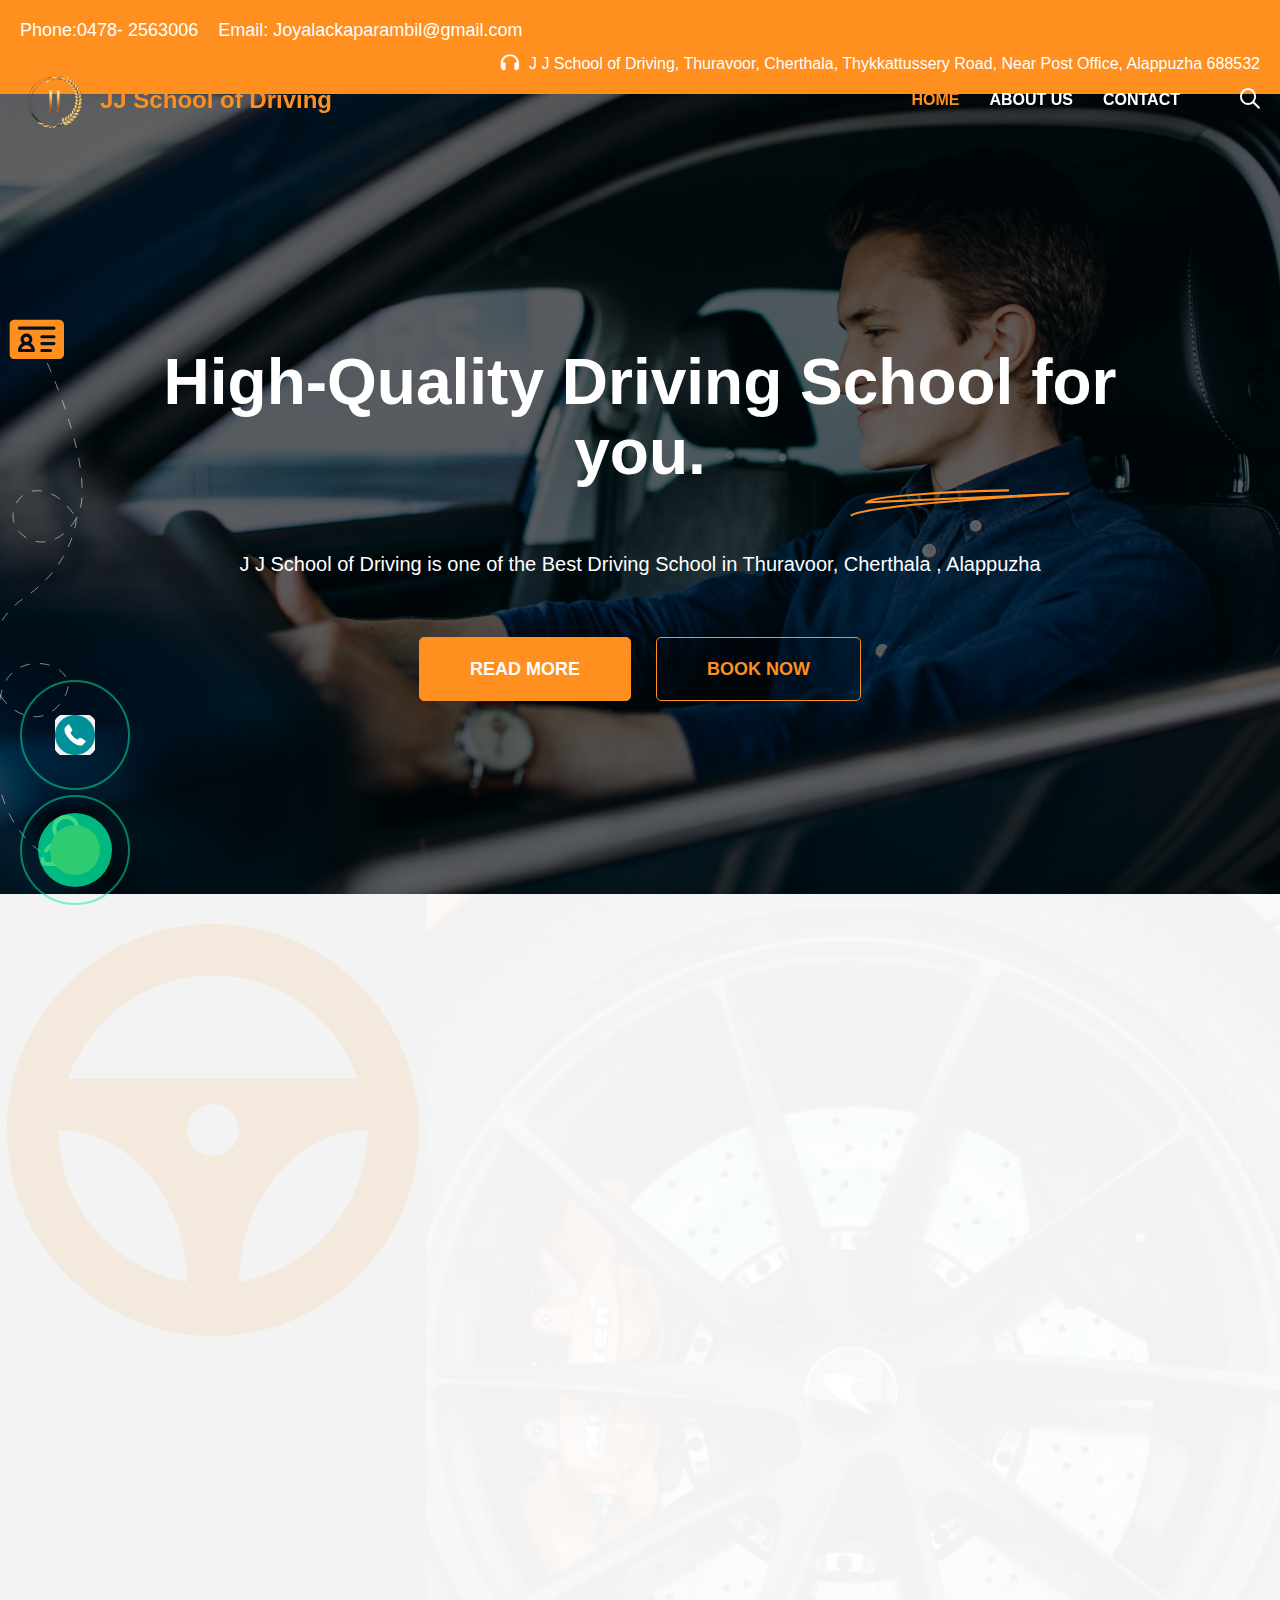
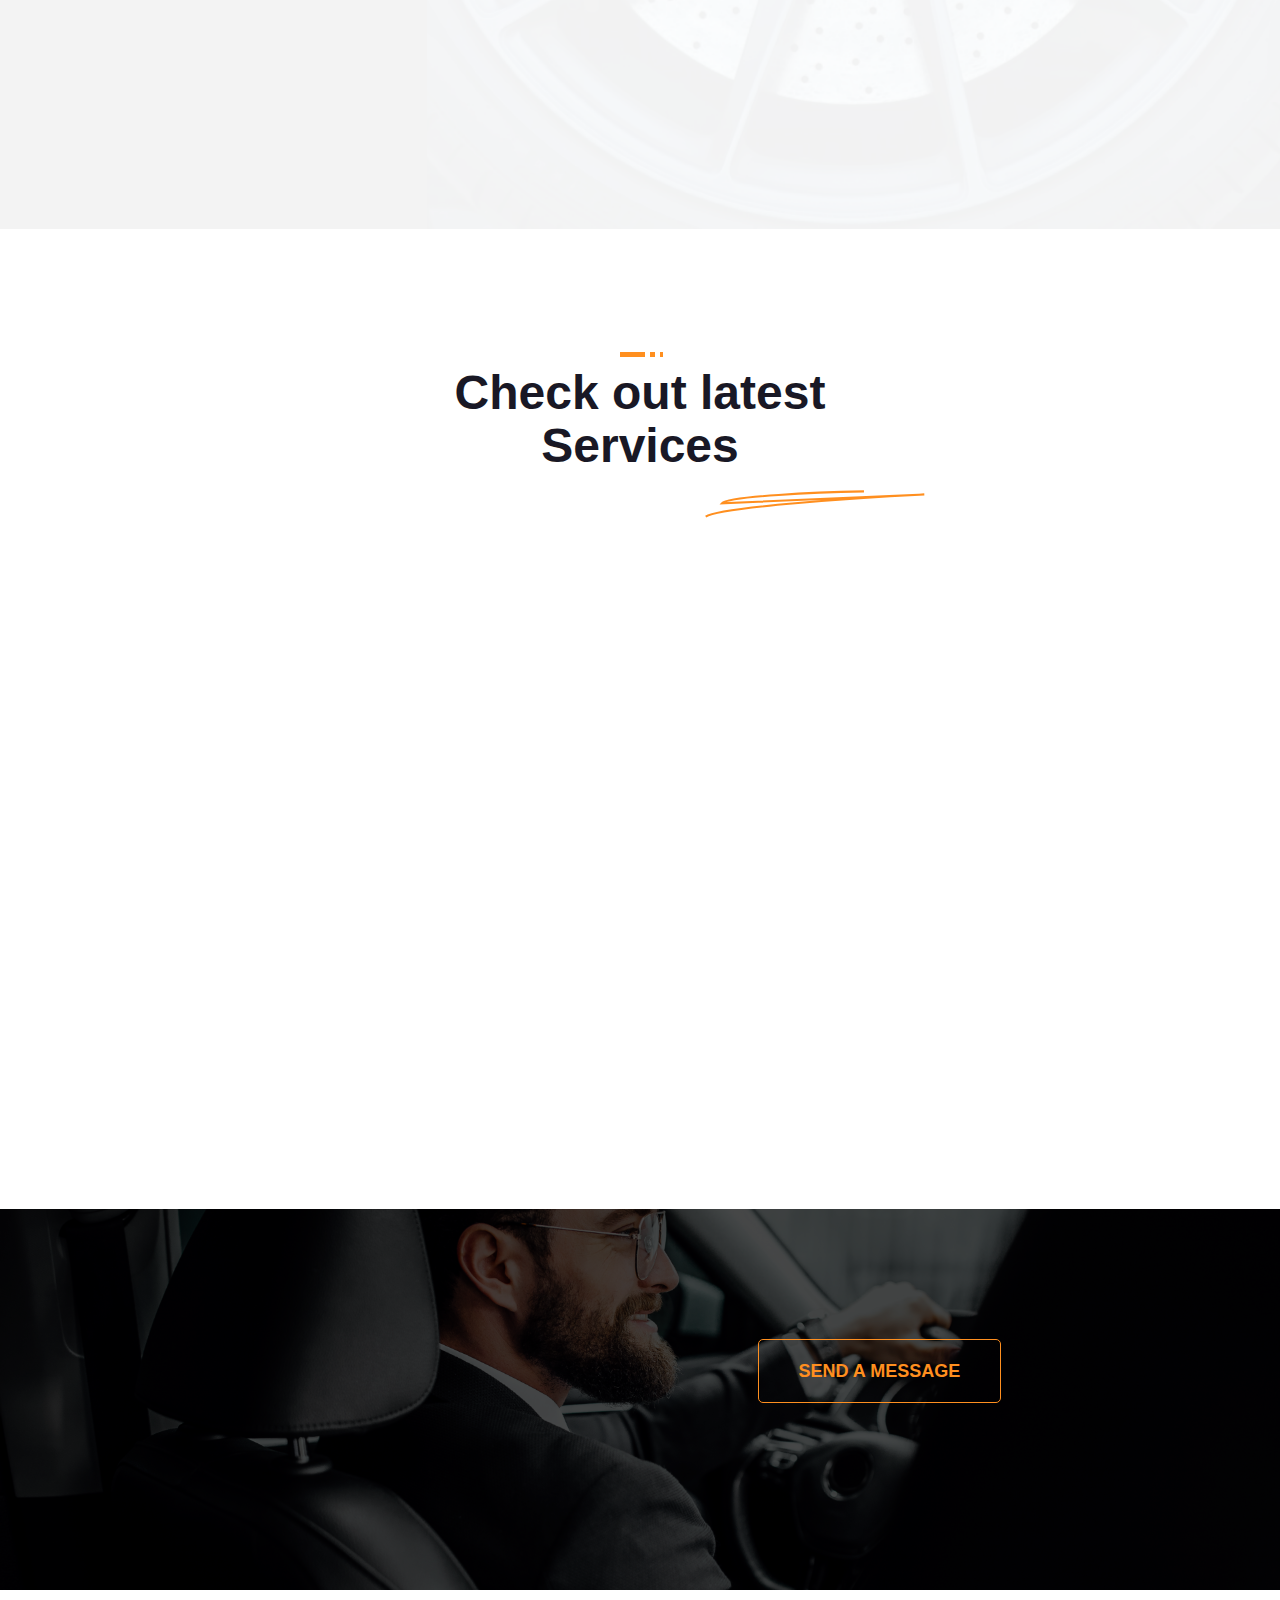
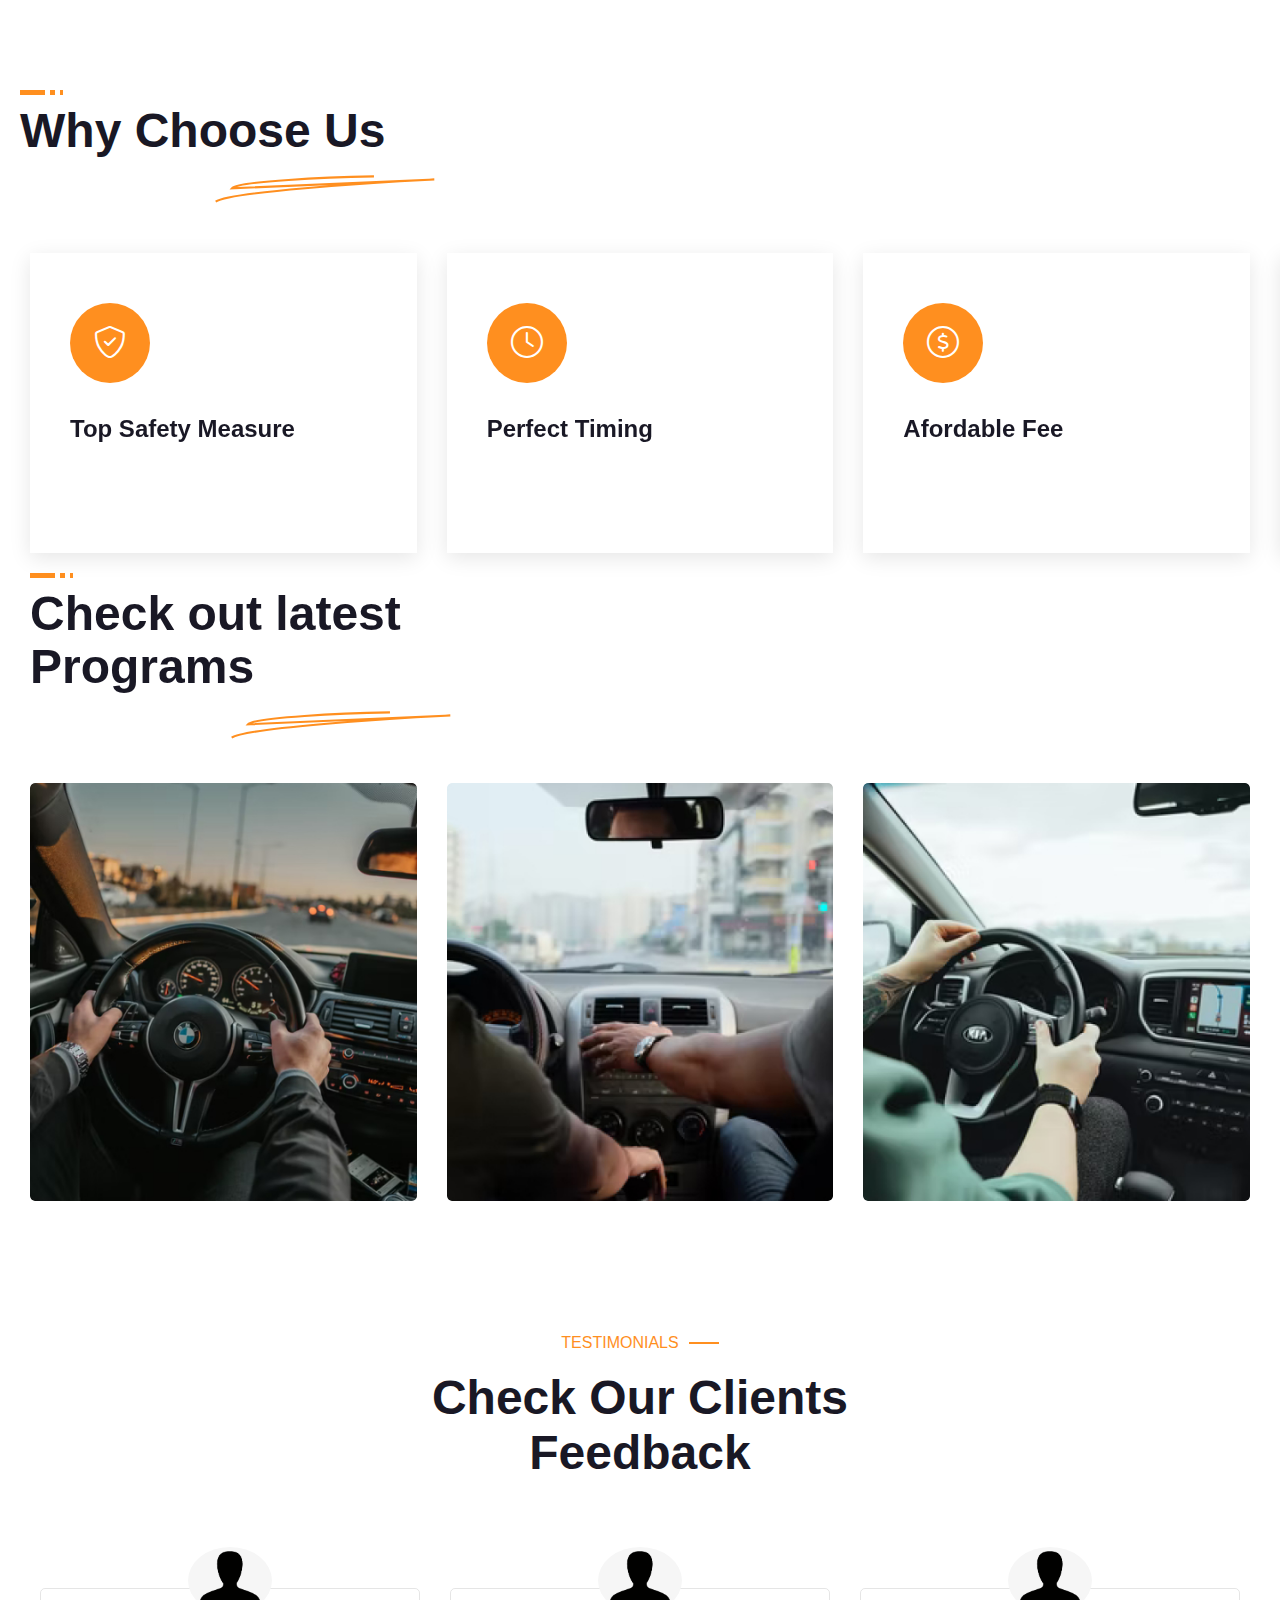
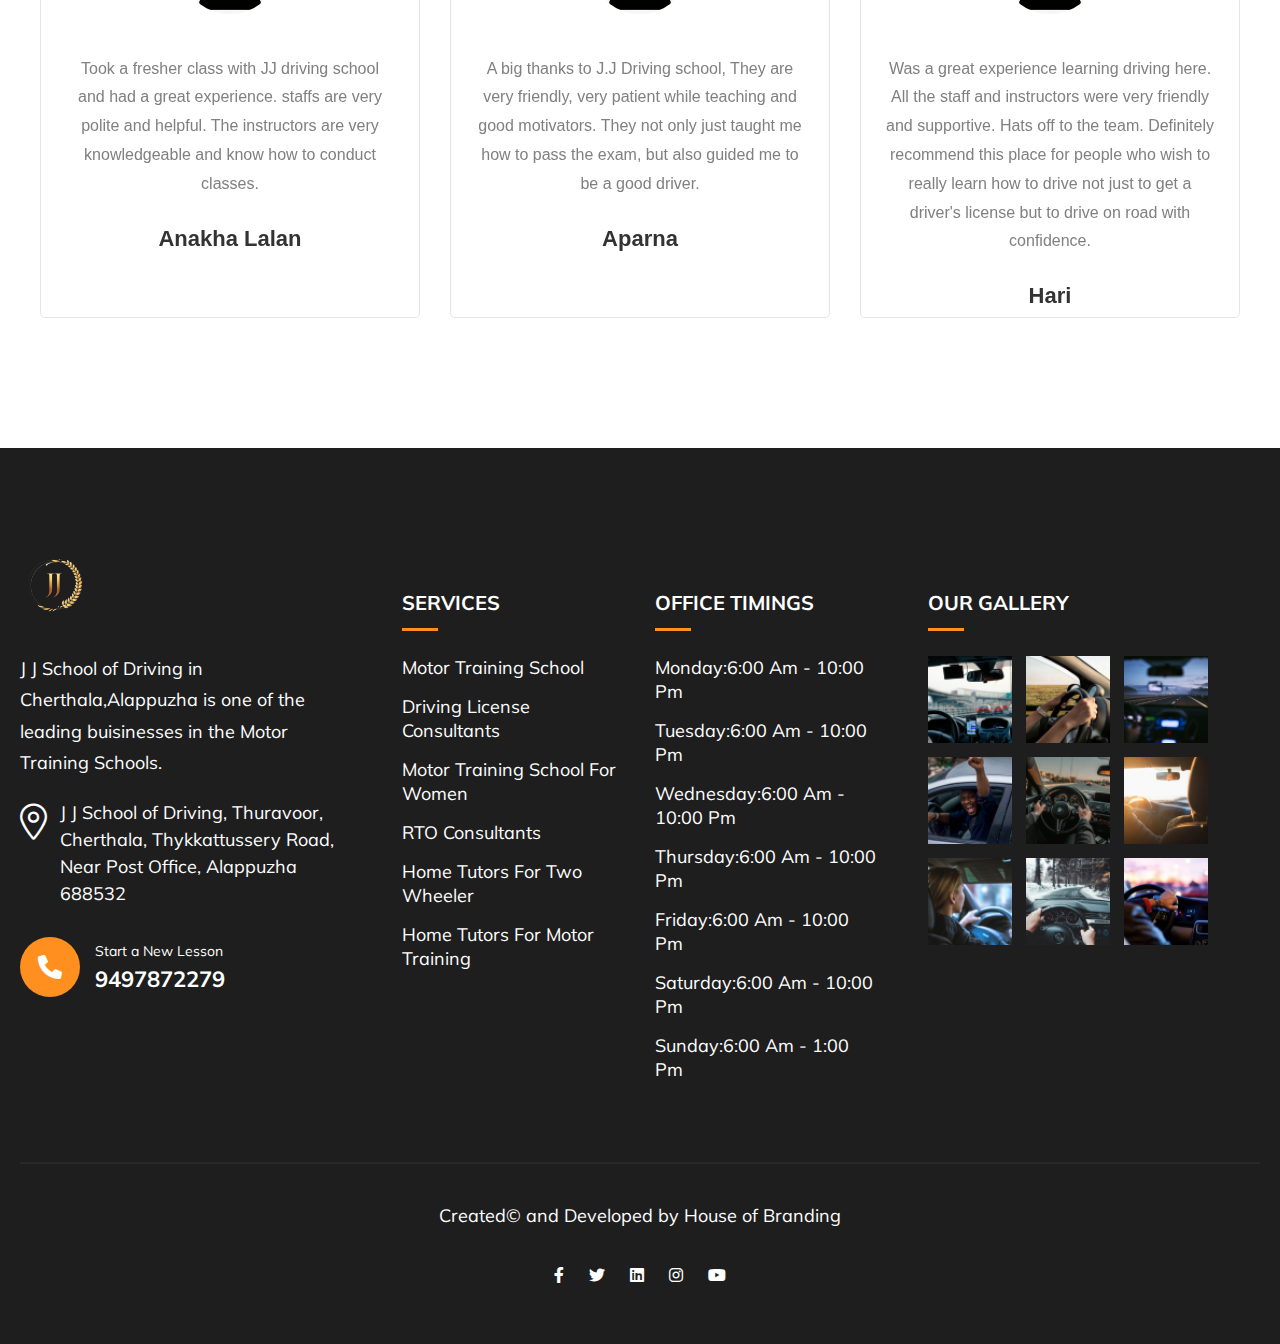
<file: index.html>
<!DOCTYPE html>
<html lang="en">

<!-- Mirrored from t.commonsupport.com/driveto/ by HTTrack Website Copier/3.x [XR&CO'2014], Wed, 01 Mar 2023 02:10:29 GMT -->
<head>
<meta charset="utf-8">
<link rel="icon" type="image/png" href="./images/resource/welcomemain.png">
<title>JJ School of Driving</title>
<!-- Stylesheets -->
<link href="css/bootstrap.css" rel="stylesheet">
<link href="css/style.css" rel="stylesheet">
<link rel="shortcut icon" href="images/favicon.png" type="image/x-icon">
<link rel="icon" href="images/favicon.png" type="image/x-icon">
<!-- Responsive -->
<meta http-equiv="X-UA-Compatible" content="IE=edge">
<meta name="viewport" content="width=device-width, initial-scale=1.0, maximum-scale=1.0, user-scalable=0">
<link href="css/responsive.css" rel="stylesheet">
<!--[if lt IE 9]><script src="https://cdnjs.cloudflare.com/ajax/libs/html5shiv/3.7.3/html5shiv.js"></script><![endif]--> 

</head>

<body>
  <div class="page-wrapper"> 
  
    <!-- Preloader -->
    <div class="preloader"></div>

    <div class="search-backdrop"></div>
    <!-- Main Header-->
    <header class="main-header">
        <div class="header-top">
            <div class="auto-container">
                <div class="inner clearfix">
                    <div class="top-left clearfix">
                        <ul class="social clearfix">
                           <a href="tel:0478- 2563006">Phone:0478- 2563006</a>&nbsp;&nbsp;&nbsp;
                           <a href="mailTo: Joyalackaparambil@gmail.com">Email: Joyalackaparambil@gmail.com</a>
                        </ul>
                    </div>
                    <div class="top-right clearfix">
                        <div class="cont-us">
                            <i class="icon fa fa-headphones"></i>  <a href=""> J J School of Driving, Thuravoor, Cherthala, Thykkattussery Road, Near Post Office, Alappuzha 688532</a> 
                        </div>
                    </div>
                </div>
            </div>
        </div>
        <!-- Header Upper -->
        <div class="header-upper">        
            <div class="auto-container">
                <!-- Main Box -->
                <div class="main-box clearfix">
                    <!--Logo-->
                    <div class="logo-box">
                         <div class="logo"><a href="index.html" title="Jj Driving School"><img src="./images/jjlogo.png" alt=""></a><h4 style="color: #FF8F1F;margin-left: 10px;">JJ School of Driving</h4></div>
                         
                    </div>
                    

                    <div class="nav-box clearfix">
                        <!--Nav Outer-->
                        <div class="nav-outer clearfix">         
                            <nav class="main-menu">
                                <ul class="navigation clearfix">
                                    <li class="current "><a href="index.html">Home</a>
                                     
                                    </li>
                                    <li><a href="#about-main">About Us</a></li>
                                   
                                  
                                   
                                    <li><a href="tel:919497872279">Contact</a></li>
                                </ul>
                            </nav>
                            <!-- Main Menu End-->
                        </div>
                        <!--Nav Outer End-->

                        <div class="links-box clearfix">
                            <div class="link search-btn search-toggle"><span class="icon far fa-search"></span></div>
                            <!-- Hidden Nav Toggler -->
                           
                        </div>

                     

                    </div>
                    <div class="phone-call cbh-phone cbh-green cbh-show  cbh-static" id="clbh_phone_div" style=""><a id="WhatsApp-button" href="https://api.whatsapp.com/send/?phone=%2B919497872279&text=Hello%2C+We+would+like+to+enquire+more+about+the+services+offered+at+JJ+school+of+driving!%21&app_absent=0" target="_blank" class="phoneJs" title="WhatsApp 360imagem">
                        <div class="cbh-ph-circle"></div><div class="cbh-ph-circle-fill"></div><div class="cbh-ph-img-circle1"></div></a></div>
                        <div class="phone-call cbh-phone-call cbh-green cbh-show  cbh-static" id="clbh_phone_div" style=""><a id="WhatsApp-button" href="tel:(+91)94474 31393" target="_blank" class="phoneJs" title="WhatsApp 360imagem">
                            <div class="cbh-ph-circle"></div><div class="cbh-ph-circle-fill1"></div><div class="cbh-ph-img-circle2"></div></a></div>
                            
                            

                    <!-- End Header Upper -->
                    <div class="search-box">
                        <div class="outer-container">
                            <div class="inner-box">
                                <div class="form-box">
                                    <div class="s-close-btn"><span class="icon far fa-times"></span></div>
                                    <span class="s-icon fa fa-search"></span>
                                    <form method="post" action="https://t.commonsupport.com/driveto/index.html">
                                        <div class="form-group">
                                            <input type="search" name="search" value="" placeholder="Search Here" required="">
                                        </div>
                                    </form>
                                </div>
                            </div>
                        </div>
                    </div>

                </div>
            </div>
        </div>
    </header>

    <section class="banner-section">
        
        <div class="banner-container">
            <div class="banner-slider owl-theme owl-carousel">
                <!--Slide Item-->
                <div class="slide-item">
                    <div class="image-layer" style="background-image: url(images/main-slider/slider-1.jpg);"></div>
                    <div class="auto-container">
                      <div class="content-box">
                            <div class="content">
                                <div class="clearfix">
                                    <div class="inner">
                                        <div class="bg-image"><img src="images/main-slider/banner-icon-1.svg" alt="" title=""></div>
                                        <h1><span><i class="bg-vector"><img src="images/resource/title-pattern-1.svg" alt=""></i>High-Quality Driving School for you.</span></h1>
                                        <div class="text">J J School of Driving is one of the Best Driving School in Thuravoor, Cherthala , Alappuzha </div>
                                        <div class="links-box clearfix">
                                            <div class="link"><a href="#about-main" class="theme-btn btn-style-one"><span>Read More</span></a></div>
                                            <div class="link"><a href="https://api.whatsapp.com/send/?phone=%2B919497872279&text=Hello%2C+We+would+like+to+enquire+more+about+the+services+offered+at+JJ driving school!%21&app_absent=0" class="theme-btn btn-style-two"><span>Book Now</span></a></div>
                                        </div>
                                    </div>
                                    
                                </div>
                            </div>
                        </div>
                    </div>
                </div>



            </div>
        </div>
    </section>
    <!--End Banner Section -->

    <!--CTA Section-->
    <!-- <section class="cta-one">
        <div class="auto-container">
            <div class="inner">
                <div class="content">
                    <div class="text">For Enquiry</div>
                    <div class="phone"><a href="tel:919497872279"><i class="icon far fa-phone"></i><span>9497872279</span></a></div>
                </div>
            </div>
        </div>
    </section> -->

    <!--Welcome Section-->
    <section class="welcome-section" id="about-main">
        <div class="bg-left"><i class="icon"><img src="images/resource/steering-big.svg" alt=""></i></div>
        <div class="bg-right" style="background-image: url(images/background/wheel-image-1.png);"></div>
        <div class="auto-container">
            <div class="row clearfix">
                <!--Text Col-->
                <div class="text-col col-xl-7 col-lg-6 col-md-12 col-sm-12">
                    <div class="inner wow fadeInRight" data-wow-duration="1500ms" data-wow-delay="0ms">
                        <div class="title-box">
                            <div class="dots"><span></span></div>
                            <h2><i class="bg-vector"><img src="images/resource/title-pattern-1.svg" alt=""></i><span>Welcome To J.J <br>School of Driving </span></h2>
                        </div>
                        <div class="text-content text">Since 2001, J J  School of Driving  is a Top Motor Training School in Thuravoor, Cherthala , Alappuzha.This well Known establishment acts as a one stop destination
                            servicing customers both local and from other parts of Thuravoor, Cherthala ,Alappuzha.This was established a firm foothold in its industry.It is known to provide top service in the
                            following categories:

                        </div>
                        <div class="row clearfix">
                            <!--Block-->
                            <div class="wel-block col-lg-6 col-md-6 col-sm-12">
                                <div class="inner-box">
                                    <div class="icon"><img src="images/icons/check-1.svg" alt=""></div>
                                    <h5>Motor Training School</h5>
                                   
                                </div>
                            </div>
                            <!--Block-->
                            <div class="wel-block col-lg-6 col-md-6 col-sm-12">
                                <div class="inner-box">
                                    <div class="icon"><img src="images/icons/check-1.svg" alt=""></div>
                                    <h5>Driving License Consultants</h5>
                                   
                                </div>
                            </div>
                            <!--Block-->
                            <div class="wel-block col-lg-6 col-md-6 col-sm-12">
                                <div class="inner-box">
                                    <div class="icon"><img src="images/icons/check-1.svg" alt=""></div>
                                    <h5>Motor Training School for Women</h5>
                                   
                                </div>
                            </div>
                            <!--Block-->
                            <div class="wel-block col-lg-6 col-md-6 col-sm-12">
                                <div class="inner-box">
                                    <div class="icon"><img src="images/icons/check-1.svg" alt=""></div>
                                    <h5>RTO Consultants</h5>
                                   
                                </div>
                            </div>

                            <div class="wel-block col-lg-6 col-md-6 col-sm-12">
                                <div class="inner-box">
                                    <div class="icon"><img src="images/icons/check-1.svg" alt=""></div>
                                    <h5>Home Tutors for Two Wheeler</h5>
                                   
                                </div>
                            </div>
                            <div class="wel-block col-lg-6 col-md-6 col-sm-12">
                                <div class="inner-box">
                                    <div class="icon"><img src="images/icons/check-1.svg" alt=""></div>
                                    <h5>Home Tutors for Motor Training</h5>
                                   
                                </div>
                            </div>

                        </div>

                    </div>
                </div>
                <!--Image Col-->
                <div class="image-col col-xl-5 col-lg-6 col-md-12 col-sm-12">
                    <div class="inner wow fadeInLeft" data-wow-duration="1500ms" data-wow-delay="0ms">
                        <div class="client-badge wow zoomInStable" data-wow-duration="2500ms" data-wow-delay="500ms"><div class="inner-box"><span class="percent">90%</span>Clients</div></div>
                        <div class="images clearfix">
                            <div class="image"><img src="images/resource/image-9.jpg" alt="" title=""></div>
                            <div class="image-box">
                                <img src="images/resource/image-10.jpg" alt="" title="">
                                
                            </div>
                        </div>
                    </div>
                </div>
            </div>
        </div>
    </section>

    <!--Services-->
    <section class="services-one">
        <div class="auto-container">
            <div class="title-box centered">
                <div class="dots"><span></span></div>
                <h2><i class="bg-vector"><img src="images/resource/title-pattern-1.svg" alt=""></i><span>Check out latest <br>Services</span></h2>
            </div>
            <div class="row clearfix">
                <!--Block-->
                <div class="service-block col-xl-4 col-lg-6 col-md-6 col-sm-12">
                    <div class="inner-box wow fadeInUp" data-wow-duration="1500ms" data-wow-delay="0ms">
                        <div class="image-box">
                            <div class="image"><img src="images/resource/image-6.png" alt="" title=""></div>
                            <div class="count"><span>1</span></div>
                        </div>
                        <h4><a href="#">Motor Training School</a></h4>
                       
                    </div>
                </div>
                <!--Block-->
                <div class="service-block col-xl-4 col-lg-6 col-md-6 col-sm-12">
                    <div class="inner-box wow fadeInUp" data-wow-duration="1500ms" data-wow-delay="300ms">
                        <div class="image-box">
                            <div class="image"><img src="images/resource/image-7.png" alt="" title=""></div>
                            <div class="count"><span>2</span></div>
                        </div>
                        <h4><a href="#">Driving License Consultants</a></h4>
                        
                    </div>
                </div>
                <!--Block-->
                <div class="service-block col-xl-4 col-lg-6 col-md-6 col-sm-12">
                    <div class="inner-box wow fadeInUp" data-wow-duration="1500ms" data-wow-delay="600ms">
                        <div class="image-box">
                            <div class="image"><img src="images/resource/image-8.png" alt="" title=""></div>
                            <div class="count"><span>3</span></div>
                        </div>
                        <h4><a href="#">RTO Consultants</a></h4>
                        
                    </div>
                </div>
            </div>
        </div>
    </section>

    <!--Start Class-->
    <section class="start-class">
        <div class="image-layer" style="background-image: url(images/background/bg-image-1.jpg);"></div>
        <div class="auto-container">
            <div class="row clearfix">
                <!--Column-->
                <div class="title-col col-lg-7 col-md-12 col-sm-12">
                    <div class="inner wow fadeInLeft" data-wow-duration="1500ms" data-wow-delay="0ms">
                       
                        <div class="title-box">
                            <div class="dots"><span></span></div>
                            <h2><i class="bg-vector"><img src="images/resource/title-pattern-1.svg" alt=""></i><span>Let Us Know Your Starting Section </span></h2>
                        </div>
                        <i class="arrow-form wow zoomInLeft" data-wow-duration="2500ms" data-wow-delay="0"><img src="images/icons/curve-arrow.svg" alt=""></i>
                    </div>
                </div>

                <!--Column-->
                <div class="form-col col-lg-5 col-md-12 col-sm-12">
                    <div class="link"><a href="https://api.whatsapp.com/send/?phone=%2B919497872279&text=Hello%2C+We+would+like+to+enquire+more+about+the+services+offered+at+JJ school of driving!%21&app_absent=0" class="theme-btn btn-style-two"><span>Send a Message</span></a></div>
                </div>
            </div>
        </div>
    </section>

    <!--Why Us Section-->
    <section class="why-us">
        <div class="auto-container">
            <div class="title-box">
                <div class="dots"><span></span></div>
                <h2><i class="bg-vector"><img src="images/resource/title-pattern-1.svg" alt=""></i><span>Why Choose Us</span></h2>
            </div>
            <div class="carousel-box">
                <div class="why-carousel owl-theme owl-carousel">
                    <!--Block-->
                    <div class="why-block">
                        <div class="inner-box">
                            <div class="icon-box"><span class="fal fa-shield-check"></span></div>
                            <h4>Top Safety Measure</h4>
                            
                        </div>
                    </div>
                    <!--Block-->
                    <div class="why-block">
                        <div class="inner-box">
                            <div class="icon-box"><span class="fal fa-clock"></span></div>
                            <h4>Perfect Timing</h4>
                          
                        </div>
                    </div>
                    <!--Block-->
                    <div class="why-block">
                        <div class="inner-box">
                            <div class="icon-box"><span class="fal fa-dollar-circle"></span></div>
                            <h4>Afordable Fee</h4>
                            
                        </div>
                    </div>
                    <!--Block-->
                    <div class="why-block">
                        <div class="inner-box">
                            <div class="icon-box"><span class="fal fa-users"></span></div>
                            <h4>Expert Team</h4>
                            
                        </div>
                    </div>
                    <!--Block-->

                   
                </div>
            </div>
        </div>
    </section>

    <!--TEam-->
   
    <!--Programs Section-->
    <section class="programs-section">
        <div class="auto-container">
            <div class="title-box">
                <div class="dots"><span></span></div>
                <h2><i class="bg-vector"><img src="images/resource/title-pattern-1.svg" alt=""></i><span>Check out latest <br>Programs</span></h2>
            </div>
            <div class="carousel-box">
                <div class="programs-carousel owl-theme owl-carousel">
                    <!--Block-->
                    <div class="program-block">
                        <div class="inner-box">
                            <div class="image-box">
                                <div class="image"><img src="images/resource/image-1.jpg" alt="" title=""></div>
                            </div>
                            <div class="hvr-box">
                                <div class="hvr-content">
                                    <div class="link"><a href=""><span class="fa-light fa-long-arrow-right"></span></a></div>
                                    <div class="cat">Motor Training School for Women</div>
                                    
                                </div>
                            </div>
                        </div>
                    </div>
                    <!--Block-->
                    <div class="program-block">
                        <div class="inner-box">
                            <div class="image-box">
                                <div class="image"><img src="images/resource/image-2.jpg" alt="" title=""></div>
                            </div>
                            <div class="hvr-box">
                                <div class="hvr-content">
                                    <div class="link"><a href=""><span class="fa-light fa-long-arrow-right"></span></a></div>
                                    <div class="cat">Home Tutors for Two Wheeler</div>
                                   
                                </div>
                            </div>
                        </div>
                    </div>
                    <!--Block-->
                    <div class="program-block">
                        <div class="inner-box">
                            <div class="image-box">
                                <div class="image"><img src="images/resource/image-3.jpg" alt="" title=""></div>
                            </div>
                            <div class="hvr-box">
                                <div class="hvr-content">
                                    <div class="link"><a href=""><span class="fa-light fa-long-arrow-right"></span></a></div>
                                    <div class="cat">Home Tutors for Motor Training</div>
                                   
                                </div>
                            </div>
                        </div>
                    </div>
                    <!--Block-->
                   
                    </div>

                </div>
            </div>
        </div>
    </section>

    <!--Testimonials Section-->
    <section class="testimonial-three">
        <div class="auto-container">
            <div class="title-box  centered style-two">
                <div class="subtitle"><span>TESTIMONIALS</span></div>
                <h2><span>Check Our Clients <br>Feedback</span></h2>
            </div>
            <div class="carousel-box">
                <div class="testi-carousel-three owl-theme owl-carousel">
                    <!--Block-->
                    <div class="testi-block" >
                        <div class="inner-box">
                            <div class="image-box">
                                <div  class="image"><img src="images/resource/download.png" alt="" title=""></div>
                            </div>
                            <div class="text-content"><div class="text">Took a fresher class with JJ driving school and had a great experience. staffs are very polite and helpful. The instructors are very knowledgeable and know how to conduct classes.</div></div>
                            <div class="info">
                                <span class="name">Anakha Lalan</span>
                              
                            </div>
                        </div>
                    </div>
                    <!--Block-->
                    <div class="testi-block">
                        <div class="inner-box">
                            <div class="image-box">
                                <div class="image"><img src="images/resource/download.png" alt="" title=""></div>
                            </div>
                            <div class="text-content"><div class="text">A big thanks to J.J Driving school, They are very friendly, very patient while teaching and good motivators. They not only just taught me how to pass the exam, but also guided me to be a good driver.</div></div>
                            <div class="info">
                                <span class="name">Aparna</span>
                               
                            </div>
                        </div>
                    </div>
                    <!--Block-->
                    <div class="testi-block">
                        <div class="inner-box">
                            <div class="image-box">
                                <div class="image"><img src="images/resource/download.png" alt="" title=""></div>
                            </div>
                            <div class="text-content"><div class="text">Was a great experience learning driving here. All the staff and instructors were very friendly and supportive. Hats off to the team. Definitely recommend this place for people who wish to really learn how to drive not just to get a driver's license but to drive on road with confidence.</div></div>
                            <div class="info">
                                <span class="name">Hari</span>
                              
                            </div>
                        </div>
                    </div>

                    <div class="testi-block">
                        <div class="inner-box">
                            <div class="image-box">
                                <div class="image"><img src="images/resource/download.png" alt="" title=""></div>
                            </div>
                            <div class="text-content"><div class="text">Nice school to learn to drive</div></div>
                            <div class="info">
                                <span class="name">Allen Joy</span>
                              
                            </div>
                        </div>
                    </div>

                    <div class="testi-block">
                        <div class="inner-box">
                            <div class="image-box">
                                <div class="image"><img src="images/resource/download.png" alt="" title=""></div>
                            </div>
                            <div class="text-content"><div class="text">Well experienced staff and good service </div></div>
                            <div class="info">
                                <span class="name">Sivaji Sivaraman</span>
                              
                            </div>
                        </div>
                    </div>
                    <div class="testi-block">
                        <div class="inner-box" >
                            <div class="image-box">
                                <div class="image"><img src="images/resource/download.png" alt="" title=""></div>
                            </div>
                            <div class="text-content"><div class="text">It is the right place to learn driving, well experienced and dedicated teaching faculties.</div></div>
                            <div class="info">
                                <span class="name">Arun Dev</span>
                              
                            </div>
                        </div>
                    </div>
                   
                </div>
            </div>
        </div>
    </section>

    <!--Subscribe Section-->
    
    

    <!--News Section-->
    


    <!--Main Footer-->
    <footer class="main-footer ">
        <div class="upper-section">
            <div class="auto-container">
                <div class="row clearfix">

                    <div class="big-col col-xl-6 col-lg-12 col-md-12 col-sm-12">
                        <div class="row clearfix">

                            <div class="footer-column col-xl-7 col-lg-7 col-md-6 col-sm-12">
                                <div class="about">
                                    <div class="footer-logo"><a href="index.html" title="Driving School HTML Template"><img src="images/jjlogo.png" alt="" title="Driving School "></a></div>
                                    <div class="text">J J School of Driving in Cherthala,Alappuzha is one of the leading buisinesses in the Motor Training Schools.</div>
                                    <div class="address"><span class="icon fa-light fa-map-marker-alt"></span>J J School of Driving, Thuravoor, Cherthala, Thykkattussery Road, Near Post Office, Alappuzha 688532</div>
                                    <div class="phone">
                                        <span class="icon fa fa-phone"></span>
                                        <span class="subtitle">Start a New Lesson</span>
                                        <a href="tel:9497872279" class="theme-btn">9497872279</a>
                                    </div>
                                </div>
                            </div>
                            

                            <div class="footer-column col-xl-5 col-lg-5 col-md-6 col-sm-12">
                                <h6>Services</h6>
                                <div class="links">
                                    <ul>
                                        <li><a href="#">Motor Training School</a></li>
                                        <li><a href="#">Driving License Consultants</a></li>
                                        <li><a href="#">Motor Training School for Women</a></li>
                                        <li><a href="#">RTO Consultants</a></li>
                                        <li><a href="#">Home Tutors for Two Wheeler</a></li>
                                        <li><a href="#">Home Tutors for Motor Training</a></li>
                                    </ul>
                                </div>
                            </div>
                            

                        </div>
                    </div>

                    <div class="big-col col-xl-6 col-lg-12 col-md-12 col-sm-12">
                        <div class="row clearfix">
                            <div class="footer-column col-xl-5 col-lg-5 col-md-6 col-sm-12">
                                <h6>Office Timings</h6>
                                <div class="links">
                                    <ul>
                                        <li><a href="#">Monday:6:00 am - 10:00 pm</a></li>
                                        <li><a href="#">Tuesday:6:00 am - 10:00 pm</a></li>
                                        <li><a href="#">Wednesday:6:00 am - 10:00 pm</a></li>
                                        <li><a href="#">Thursday:6:00 am - 10:00 pm</a></li>
                                        <li><a href="#">Friday:6:00 am - 10:00 pm</a></li>
                                        <li><a href="#">Saturday:6:00 am - 10:00 pm</a></li>
                                        <li><a href="#">Sunday:6:00 am - 1:00 pm</a></li>
                                    </ul>
                                </div>
                            </div>

                            <div class="footer-column col-xl-7 col-lg-7 col-md-6 col-sm-12">
                                <h6>Our Gallery</h6>
                                <!--Logo-->
                                <div class="footer-gallery">
                                    <div class="inner clearfix">
                                        <div class="image-block"><div class="image"><a href="images/resource/image-1.jpg" class="lightbox-image" data-fancybox="gallery"><img src="images/resource/g-thumb-1.jpg" alt=""></a></div></div>
                                        <div class="image-block"><div class="image"><a href="images/resource/image-2.jpg" class="lightbox-image" data-fancybox="gallery"><img src="images/resource/g-thumb-2.jpg" alt=""></a></div></div>
                                        <div class="image-block"><div class="image"><a href="images/resource/image-3.jpg" class="lightbox-image" data-fancybox="gallery"><img src="images/resource/g-thumb-3.jpg" alt=""></a></div></div>
                                        <div class="image-block"><div class="image"><a href="images/resource/image-1.jpg" class="lightbox-image" data-fancybox="gallery"><img src="images/resource/g-thumb-4.jpg" alt=""></a></div></div>
                                        <div class="image-block"><div class="image"><a href="images/resource/image-2.jpg" class="lightbox-image" data-fancybox="gallery"><img src="images/resource/g-thumb-5.jpg" alt=""></a></div></div>
                                        <div class="image-block"><div class="image"><a href="images/resource/image-3.jpg" class="lightbox-image" data-fancybox="gallery"><img src="images/resource/g-thumb-6.jpg" alt=""></a></div></div>
                                        <div class="image-block"><div class="image"><a href="images/resource/image-1.jpg" class="lightbox-image" data-fancybox="gallery"><img src="images/resource/g-thumb-7.jpg" alt=""></a></div></div>
                                        <div class="image-block"><div class="image"><a href="images/resource/image-2.jpg" class="lightbox-image" data-fancybox="gallery"><img src="images/resource/g-thumb-8.jpg" alt=""></a></div></div>
                                        <div class="image-block"><div class="image"><a href="images/resource/image-3.jpg" class="lightbox-image" data-fancybox="gallery"><img src="images/resource/g-thumb-9.jpg" alt=""></a></div></div>
                                    </div>
                                </div>
                            </div>
                        </div>
                    </div>
                </div>
            </div>
        </div>

        <div class="f-bottom">
            <div class="auto-container">
                <div class="inner clearfix">
                    <div class="copyright">Created&copy; and Developed by <a href="https://www.houseofbranding.in/">House of Branding</a></div>
                    <div class="social-links">
                        <ul class="clearfix">
                            <li><a href="#"><i class="fab fa-facebook-f"></i></a></li>
                            <li><a href="#"><i class="fab fa-twitter"></i></a></li>
                            <li><a href="#"><i class="fab fa-linkedin"></i></a></li>
                            <li><a href="#"><i class="fab fa-instagram"></i></a></li>
                            <li><a href="#"><i class="fab fa-youtube"></i></a></li>
                        </ul>
                    </div>
                </div>
            </div>
        </div>

    </footer>

</div>
<!--End pagewrapper--> 

<!--Scroll to top-->
<div class="scroll-to-top scroll-to-target" data-target="html"><span class="icon"><img src="images/icons/arrow-up.svg" alt="" title="Go To Top"></span></div>

<script src="js/jquery.js"></script>
<script src="js/popper.min.js"></script>
<script src="js/bootstrap.min.js"></script>
<script src="js/jquery-ui.js"></script>
<script src="js/jquery.fancybox.js"></script>
<script src="js/owl.js"></script>
<script src="js/wow.js"></script>
<script src="js/custom-script.js"></script>
</body>

<!-- Mirrored from t.commonsupport.com/driveto/ by HTTrack Website Copier/3.x [XR&CO'2014], Wed, 01 Mar 2023 02:11:12 GMT -->
</html>
</file>
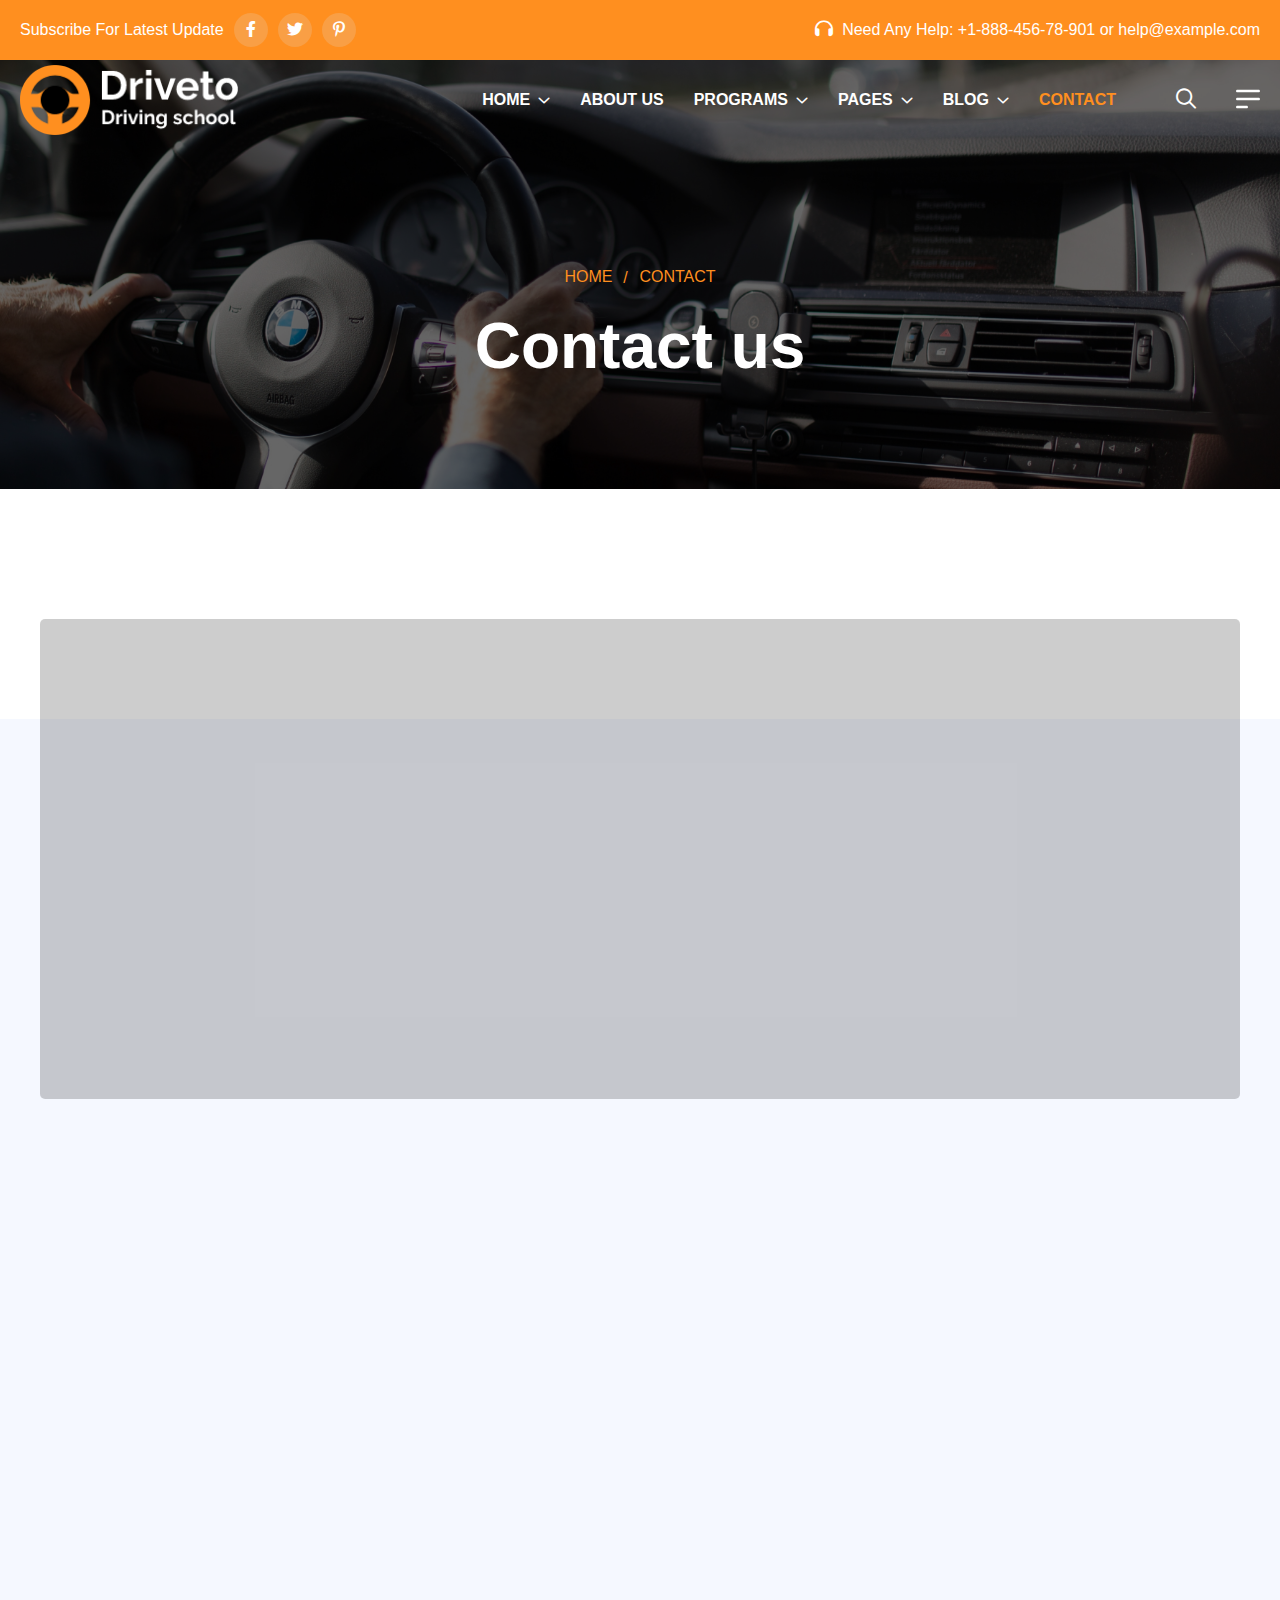
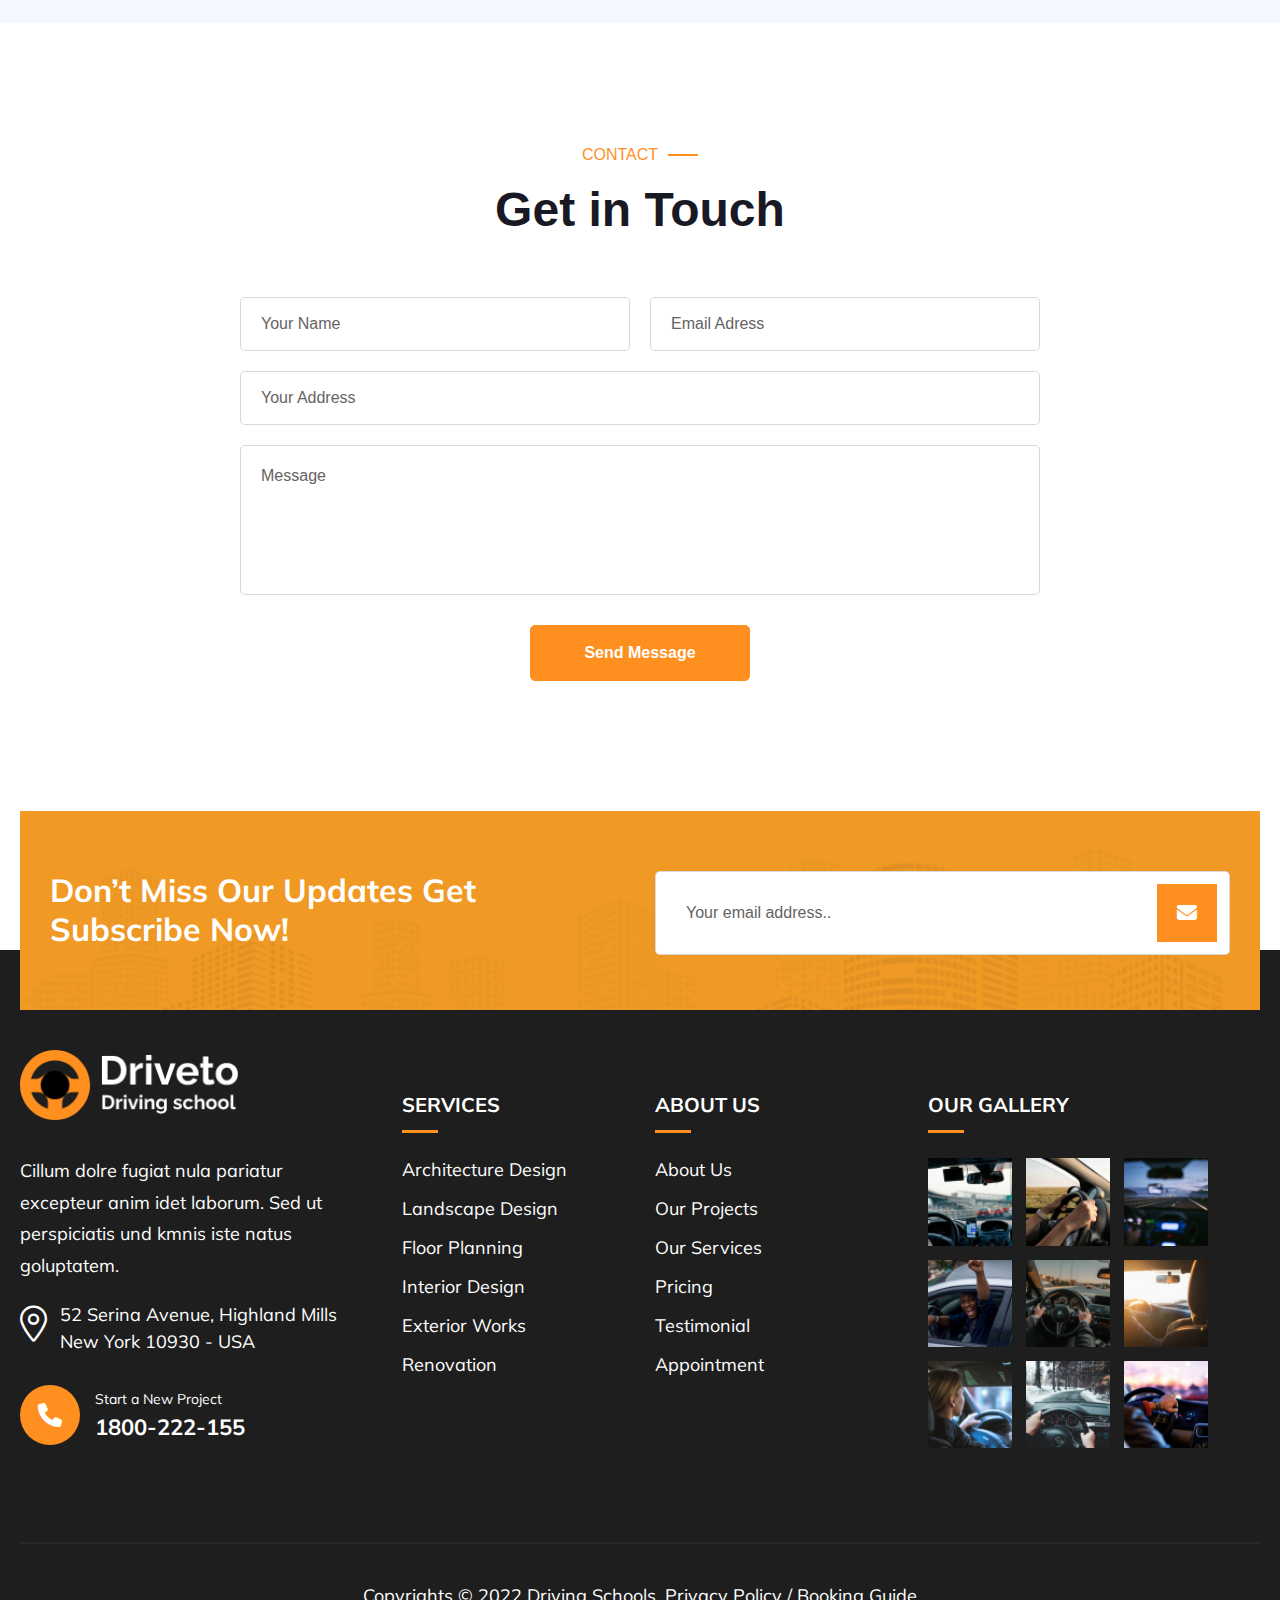
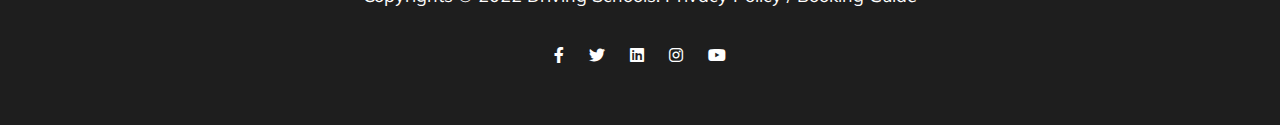
<file: contact.html>
<!DOCTYPE html>
<html lang="en">

<!-- Mirrored from t.commonsupport.com/driveto/contact.html by HTTrack Website Copier/3.x [XR&CO'2014], Wed, 01 Mar 2023 02:11:56 GMT -->
<head>
<meta charset="utf-8">
<title>Driving School HTML Template - Contact Us</title>
<!-- Stylesheets -->
<link href="css/bootstrap.css" rel="stylesheet">
<link href="css/style.css" rel="stylesheet">
<link rel="shortcut icon" href="images/favicon.png" type="image/x-icon">
<link rel="icon" href="images/favicon.png" type="image/x-icon">
<!-- Responsive -->
<meta http-equiv="X-UA-Compatible" content="IE=edge">
<meta name="viewport" content="width=device-width, initial-scale=1.0, maximum-scale=1.0, user-scalable=0">
<link href="css/responsive.css" rel="stylesheet">
<!--[if lt IE 9]><script src="https://cdnjs.cloudflare.com/ajax/libs/html5shiv/3.7.3/html5shiv.js"></script><![endif]--> 

</head>

<body>
  <div class="page-wrapper"> 
  
    <!-- Preloader -->
    <div class="preloader"></div> 
    <div class="search-backdrop"></div>
    <!-- Main Header-->
    <header class="main-header">
        <div class="header-top">
            <div class="auto-container">
                <div class="inner clearfix">
                    <div class="top-left clearfix">
                        <ul class="social clearfix">
                            <li>Subscribe For Latest Update</li>
                            <li><a href="#"><i class="fab fa-facebook-f"></i></a></li>
                            <li><a href="#"><i class="fab fa-twitter"></i></a></li>
                            <li><a href="#"><i class="fab fa-pinterest-p"></i></a></li>
                        </ul>
                    </div>
                    <div class="top-right clearfix">
                        <div class="cont-us">
                            <i class="icon fa fa-headphones"></i> Need Any Help: <a href="tel:+1-888-456-78-901">+1-888-456-78-901</a> or <a href="mailto:help@example.com">help@example.com</a>
                        </div>
                    </div>
                </div>
            </div>
        </div>
        <!-- Header Upper -->
        <div class="header-upper">        
            <div class="auto-container">
                <!-- Main Box -->
                <div class="main-box clearfix">
                    <!--Logo-->
                    <div class="logo-box">
                         <div class="logo"><a href="index-2.html" title="Driving School HTML Template"><img src="images/logo.svg" alt="" title="Driving School HTML Template"></a></div>
                    </div>

                    <div class="nav-box clearfix">
                        <!--Nav Outer-->
                        <div class="nav-outer clearfix">         
                            <nav class="main-menu">
                                <ul class="navigation clearfix">
                                    <li class="dropdown"><a href="index-2.html">Home</a>
                                        <ul>
                                            <li><a href="index-2.html">Home 01</a></li>
                                            <li><a href="index-3.html">Home 02</a></li>
                                            <li><a href="index-4.html">Home 03</a></li>
                                            <li class="dropdown"><a href="#">Header Styles</a>
                                                <ul>
                                                    <li><a href="index-2.html">Header Type 01</a></li>
                                                    <li><a href="index-3.html">Header Type 02</a></li>
                                                    <li><a href="index-4.html">Header Type 03</a></li>
                                                </ul>
                                            </li>
                                        </ul>
                                    </li>
                                    <li><a href="about.html">About Us</a></li>
                                    <li class="dropdown"><a href="courses.html">Programs</a>
                                        <ul>
                                            <li><a href="highway-driver-training.html">Highway Driving training</a></li>
                                            <li><a href="highway-driving-lesson.html">Highway Driving Lesson</a></li>
                                            <li><a href="pre-licensing-course.html">Pre-Licensing Course</a></li>
                                            <li><a href="highway-driver-training.html">Highway Driving training</a></li>
                                            <li><a href="highway-driving-lesson.html">Highway Driving Lesson</a></li>
                                        </ul>
                                    </li>
                                    <li class="dropdown"><a href="#">Pages</a>
                                        <ul>
                                            <li><a href="team.html">Our Team</a></li>
                                            <li><a href="pricing.html">Our Pricing</a></li>
                                            <li><a href="faqs.html">FAQs</a></li>
                                            <li><a href="not-found.html">404 Page</a></li>
                                        </ul>
                                    </li>
                                    <li class="dropdown"><a href="blog.html">Blog</a>
                                        <ul>
                                            <li><a href="blog.html">Our Blog</a></li>
                                            <li><a href="blog-single.html">Blog Details</a></li>
                                        </ul>
                                    </li>
                                    <li class="current"><a href="contact.html">Contact</a></li>
                                </ul>
                            </nav>
                            <!-- Main Menu End-->
                        </div>
                        <!--Nav Outer End-->

                        <div class="links-box clearfix">
                            <div class="link search-btn search-toggle"><span class="icon far fa-search"></span></div>
                            <!-- Hidden Nav Toggler -->
                            <div class="link info-toggler">
                                <button class="info-btn"><span class="icon"><img src="images/icons/nav-icon-1.svg" alt=""></span></button>
                            </div>
                        </div>

                        <!-- Hidden Nav Toggler -->
                        <div class="nav-toggler">
                            <button class="hidden-bar-opener"><span class="icon"><img src="images/icons/menu-icon.png" alt=""></span></button>
                        </div>

                    </div>

                    <!-- End Header Upper -->
                    <div class="search-box">
                        <div class="outer-container">
                            <div class="inner-box">
                                <div class="form-box">
                                    <div class="s-close-btn"><span class="icon far fa-times"></span></div>
                                    <span class="s-icon fa fa-search"></span>
                                    <form method="post" action="https://t.commonsupport.com/driveto/index.html">
                                        <div class="form-group">
                                            <input type="search" name="search" value="" placeholder="Search Here" required="">
                                        </div>
                                    </form>
                                </div>
                            </div>
                        </div>
                    </div>

                </div>
            </div>
        </div>
    </header>
    <!--End Main Header -->

    <!--Search Backdrop-->
    <div class="search-backdrop"></div>

    
    <!--Menu Backdrop-->
    <div class="menu-backdrop"></div>

    <!-- Hidden Navigation Bar -->
    <section class="hidden-bar">
        <!-- Hidden Bar Wrapper -->
        <div class="hidden-bar-wrapper">
            <div class="hidden-bar-closer"><span class="icon"><svg class="icon-close" role="presentation" viewBox="0 0 16 14"><path d="M15 0L1 14m14 0L1 0" stroke="currentColor" fill="none" fill-rule="evenodd"></path></svg></span></div>
            <div class="nav-logo-box">
                <div class="logo"><a href="index-2.html" title="Driving School HTML Template"><img src="images/logo-2.svg" alt="" title="Driving School HTML Template"></a></div>
            </div>
            <!-- .Side-menu -->
            <div class="side-menu">
                 <ul class="navigation clearfix">
                    <li class="dropdown"><a href="index-2.html">Home</a>
                        <ul>
                            <li><a href="index-2.html">Home 01</a></li>
                            <li><a href="index-3.html">Home 02</a></li>
                            <li><a href="index-4.html">Home 03</a></li>
                            <li class="dropdown"><a href="#">Header Styles</a>
                                <ul>
                                    <li><a href="index-2.html">Header Type 01</a></li>
                                    <li><a href="index-3.html">Header Type 02</a></li>
                                    <li><a href="index-4.html">Header Type 03</a></li>
                                </ul>
                            </li>
                        </ul>
                    </li>
                    <li><a href="about.html">About Us</a></li>
                    <li class="dropdown"><a href="courses.html">Programs</a>
                        <ul>
                            <li><a href="highway-driver-training.html">Highway Driving training</a></li>
                            <li><a href="highway-driving-lesson.html">Highway Driving Lesson</a></li>
                            <li><a href="pre-licensing-course.html">Pre-Licensing Course</a></li>
                            <li><a href="highway-driver-training.html">Highway Driving training</a></li>
                            <li><a href="highway-driving-lesson.html">Highway Driving Lesson</a></li>
                        </ul>
                    </li>
                    <li class="dropdown"><a href="#">Pages</a>
                        <ul>
                            <li><a href="team.html">Our Team</a></li>
                            <li><a href="pricing.html">Our Pricing</a></li>
                            <li><a href="faqs.html">FAQs</a></li>
                            <li><a href="not-found.html">404 Page</a></li>
                        </ul>
                    </li>
                    <li class="dropdown"><a href="blog.html">Blog</a>
                        <ul>
                            <li><a href="blog.html">Our Blog</a></li>
                            <li><a href="blog-single.html">Blog Details</a></li>
                        </ul>
                    </li>
                    <li class="current"><a href="contact.html">Contact</a></li>
                </ul>
            </div><!-- /.Side-menu -->
            
            <div class="links-box clearfix">
                <div class="clearfix">
                    <div class="link"><a href="about.html" class="theme-btn btn-style-one"><span>About Us</span></a></div>
                    <div class="link"><a href="contact.html" class="theme-btn btn-style-two"><span>Contact Us</span></a></div>
                </div>
            </div>
        
        </div><!-- / Hidden Bar Wrapper -->
    </section>
    <!-- / Hidden Bar -->

    <!--Info Back Drop-->
    <div class="info-back-drop"></div>
    
    <!-- Hidden Bar -->
    <section class="info-bar">
        <div class="inner-box">
            <div class="cross-icon"><span class="far fa-close"></span></div>
            <div class="title">
                <h2>Get Appointment</h2>
            </div>
            
            <!--Appointment Form-->
            <div class="appointment-form">
                <form method="post" action="https://t.commonsupport.com/driveto/contact.html">
                    <div class="form-group">
                        <input type="text" name="text" value="" placeholder="Name" required>
                    </div>
                    <div class="form-group">
                        <input type="email" name="email" value="" placeholder="Email Address" required>
                    </div>
                    <div class="form-group">
                        <input type="text" name="phone" value="" placeholder="Phone no." required>
                    </div>
                    <div class="form-group">
                        <textarea placeholder="Message"></textarea>
                    </div>
                    <div class="form-group">
                        <button type="submit" class="theme-btn btn-style-one">Send Message</button>
                    </div>
                </form>
            </div>
            
            <!--Contact Info Box-->
            <div class="contact-info-box">
                <ul class="info-list">
                    <li><a href="mailto:help@example.com">help@example.com</a></li>
                    <li><a href="tel:+1-888-456-78-901">+1-888-456-78-901</a></li>
                </ul>
                <ul class="social-list clearfix">
                    <li><a href="#">Facebook</a></li>
                    <li><a href="#">Linkedin</a></li>
                    <li><a href="#">Twitter</a></li>
                    <li><a href="#">Google +</a></li>
                    <li><a href="#">Instagram</a></li>
                </ul>
            </div>
        </div>
    </section>
    <!--End Hidden Bar -->

    <!-- Banner Section -->
    <section class="inner-banner">
        <div class="image-layer" style="background-image: url(images/background/banner-image-1.jpg);"></div>
        <div class="auto-container">
            <div class="content-box">
                <div class="bread-crumb">
                    <ul class="clearfix">
                        <li><a href="index-2.html">Home</a></li>
                        <li class="current">Contact</li>
                    </ul>
                </div>
                <h1>Contact us</h1>
            </div>
        </div>
    </section>
    <!--End Banner Section -->

    <!--Info Section-->
    <section class="info-section">
        <div class="auto-container">
            <div class="map-box">
                <iframe src="https://www.google.com/maps/embed?pb=!1m18!1m12!1m3!1d65028532.77887411!2d126.52008190408255!3d-14.779379501629474!2m3!1f0!2f0!3f0!3m2!1i1024!2i768!4f13.1!3m3!1m2!1s0x6ad65d4c2b349649%3A0xb6899234e561db11!2sEnvato!5e0!3m2!1sen!2s!4v1657804775658!5m2!1sen!2s" allowfullscreen="" loading="lazy" referrerpolicy="no-referrer-when-downgrade"></iframe>
            </div>
            <div class="row clearfix">
                <!--Block-->
                <div class="info-block col-lg-4 col-md-6 col-sm-12">
                    <div class="inner-box wow fadeInUp" data-wow-duration="1500ms" data-wow-delay="0ms">
                        <div class="icon-box"><span class="fa-light fa-map-marker-alt"></span></div>
                        <h4>Office Location</h4>
                        <div class="text">629 12th St, Modesto, CA 95354 <br>United States</div>
                    </div>
                </div>
                <!--Block-->
                <div class="info-block col-lg-4 col-md-6 col-sm-12">
                    <div class="inner-box wow fadeInUp" data-wow-duration="1500ms" data-wow-delay="300ms">
                        <div class="icon-box"><span class="fa-light fa-envelope"></span></div>
                        <h4>Company Email</h4>
                        <div class="text">629 12th St, Modesto, CA 95354 <br>United States</div>
                    </div>
                </div>
                <!--Block-->
                <div class="info-block col-lg-4 col-md-6 col-sm-12">
                    <div class="inner-box wow fadeInUp" data-wow-duration="1500ms" data-wow-delay="600ms">
                        <div class="icon-box"><span class="fa-light fa-phone"></span></div>
                        <h4>Contact Us</h4>
                        <div class="text"><a href="tel:1800-222-155">1800-222-155</a> <br><a href="tel:1106-125-120">1106-125-120</a></div>
                    </div>
                </div>
            </div>
        </div>
    </section>

    <!--Contact Section-->
    <section class="contact-section">
        <div class="auto-container col-lg-6">
            <div class="title-box  centered style-two">
                <div class="subtitle"><span>CONTACT</span></div>
                <h2><span>Get in Touch</span></h2>
            </div>
            <div class="form-box contact-form">
                <form method="post" action="https://t.commonsupport.com/driveto/sendemail.php" id="contact-form">
                    <div class="row clearfix">
                        <div class="form-group col-lg-6 col-md-6 col-sm-12">
                            <div class="field-inner">
                                <input type="text" name="username" value="" placeholder="Your Name" required>
                            </div>
                        </div>
                        <div class="form-group col-lg-6 col-md-6 col-sm-12">
                            <div class="field-inner">
                                <input type="email" name="email" value="" placeholder="Email Adress" required>
                            </div>
                        </div>
                        <div class="form-group col-lg-12 col-md-12 col-sm-12">
                            <div class="field-inner">
                                <input type="text" name="address" value="" placeholder="Your Address" required>
                            </div>
                        </div>
                        <div class="form-group col-lg-12 col-md-12 col-sm-12">
                            <div class="field-inner">
                                <textarea name="message" placeholder="Message" required></textarea>
                            </div>
                        </div>
                        <div class="form-group col-lg-12 col-md-12 col-sm-12">
                            <div class="field-inner text-center">
                                <button type="submit" class="theme-btn btn-style-one"><span>Send Message</span></button>
                            </div>
                        </div>
                    </div>
                </form>
            </div>
        </div>
    </section>

    <!--Subscribe Section-->
    <section class="subscribe-section">
        <div class="bg-layer" style="background-image: url(images/background/subscribe-bg.png);"></div>
        <div class="auto-container">
            <div class="row clearfix">
                <div class="title-col col-xl-6 col-lg-6 col-md-12 col-sm-12">
                    <div class="inner">
                        <h2>Don’t Miss Our Updates Get <br>Subscribe Now!</h2>
                    </div>
                </div>

                <div class="form-col col-xl-6 col-lg-6 col-md-12 col-sm-12">
                    <div class="inner">
                        <div class="form-box subscribe-form">
                            <form method="post" action="https://t.commonsupport.com/driveto/contact.html">
                                <div class="form-group">
                                    <div class="field-inner">
                                        <input type="email" name="email" value="" placeholder="Your email address.." required>
                                    </div>
                                    <button type="submit" class="theme-btn"><i class="icon fa fa-envelope"></i></button>
                                </div>
                            </form>
                        </div>
                    </div>
                </div>
            </div>
        </div>
    </section>


    <!--Main Footer-->
    <footer class="main-footer">
        <div class="upper-section">
            <div class="auto-container">
                <div class="row clearfix">

                    <div class="big-col col-xl-6 col-lg-12 col-md-12 col-sm-12">
                        <div class="row clearfix">

                            <div class="footer-column col-xl-7 col-lg-7 col-md-6 col-sm-12">
                                <div class="about">
                                    <div class="footer-logo"><a href="index-2.html" title="Driving School HTML Template"><img src="images/logo.svg" alt="" title="Driving School HTML Template"></a></div>
                                    <div class="text">Cillum dolre fugiat nula pariatur excepteur anim idet laborum. Sed ut perspiciatis und kmnis iste natus goluptatem.</div>
                                    <div class="address"><span class="icon fa-light fa-map-marker-alt"></span> 52 Serina Avenue, Highland Mills New York 10930 - USA</div>
                                    <div class="phone">
                                        <span class="icon fa fa-phone"></span>
                                        <span class="subtitle">Start a New Project</span>
                                        <a href="tel:1800222155" class="theme-btn">1800-222-155</a>
                                    </div>
                                </div>
                            </div>

                            <div class="footer-column col-xl-5 col-lg-5 col-md-6 col-sm-12">
                                <h6>Services</h6>
                                <div class="links">
                                    <ul>
                                        <li><a href="#">Architecture Design</a></li>
                                        <li><a href="#">Landscape Design</a></li>
                                        <li><a href="#">Floor Planning</a></li>
                                        <li><a href="#">Interior Design</a></li>
                                        <li><a href="#">Exterior Works</a></li>
                                        <li><a href="#">Renovation</a></li>
                                    </ul>
                                </div>
                            </div>

                        </div>
                    </div>

                    <div class="big-col col-xl-6 col-lg-12 col-md-12 col-sm-12">
                        <div class="row clearfix">
                            <div class="footer-column col-xl-5 col-lg-5 col-md-6 col-sm-12">
                                <h6>About Us</h6>
                                <div class="links">
                                    <ul>
                                        <li><a href="#">About Us</a></li>
                                        <li><a href="#">Our Projects</a></li>
                                        <li><a href="#">Our Services</a></li>
                                        <li><a href="#">Pricing</a></li>
                                        <li><a href="#">Testimonial</a></li>
                                        <li><a href="#">Appointment</a></li>
                                    </ul>
                                </div>
                            </div>

                            <div class="footer-column col-xl-7 col-lg-7 col-md-6 col-sm-12">
                                <h6>Our Gallery</h6>
                                <!--Logo-->
                                <div class="footer-gallery">
                                    <div class="inner clearfix">
                                        <div class="image-block"><div class="image"><a href="images/resource/image-1.jpg" class="lightbox-image" data-fancybox="gallery"><img src="images/resource/g-thumb-1.jpg" alt=""></a></div></div>
                                        <div class="image-block"><div class="image"><a href="images/resource/image-2.jpg" class="lightbox-image" data-fancybox="gallery"><img src="images/resource/g-thumb-2.jpg" alt=""></a></div></div>
                                        <div class="image-block"><div class="image"><a href="images/resource/image-3.jpg" class="lightbox-image" data-fancybox="gallery"><img src="images/resource/g-thumb-3.jpg" alt=""></a></div></div>
                                        <div class="image-block"><div class="image"><a href="images/resource/image-1.jpg" class="lightbox-image" data-fancybox="gallery"><img src="images/resource/g-thumb-4.jpg" alt=""></a></div></div>
                                        <div class="image-block"><div class="image"><a href="images/resource/image-2.jpg" class="lightbox-image" data-fancybox="gallery"><img src="images/resource/g-thumb-5.jpg" alt=""></a></div></div>
                                        <div class="image-block"><div class="image"><a href="images/resource/image-3.jpg" class="lightbox-image" data-fancybox="gallery"><img src="images/resource/g-thumb-6.jpg" alt=""></a></div></div>
                                        <div class="image-block"><div class="image"><a href="images/resource/image-1.jpg" class="lightbox-image" data-fancybox="gallery"><img src="images/resource/g-thumb-7.jpg" alt=""></a></div></div>
                                        <div class="image-block"><div class="image"><a href="images/resource/image-2.jpg" class="lightbox-image" data-fancybox="gallery"><img src="images/resource/g-thumb-8.jpg" alt=""></a></div></div>
                                        <div class="image-block"><div class="image"><a href="images/resource/image-3.jpg" class="lightbox-image" data-fancybox="gallery"><img src="images/resource/g-thumb-9.jpg" alt=""></a></div></div>
                                    </div>
                                </div>
                            </div>
                        </div>
                    </div>
                </div>
            </div>
        </div>

        <div class="f-bottom">
            <div class="auto-container">
                <div class="inner clearfix">
                    <div class="copyright">Copyrights &copy; 2022 Driving Schools. <a href="#">Privacy Policy</a>  /  <a href="#">Booking Guide</a></div>
                    <div class="social-links">
                        <ul class="clearfix">
                            <li><a href="#"><i class="fab fa-facebook-f"></i></a></li>
                            <li><a href="#"><i class="fab fa-twitter"></i></a></li>
                            <li><a href="#"><i class="fab fa-linkedin"></i></a></li>
                            <li><a href="#"><i class="fab fa-instagram"></i></a></li>
                            <li><a href="#"><i class="fab fa-youtube"></i></a></li>
                        </ul>
                    </div>
                </div>
            </div>
        </div>

    </footer>

</div>
<!--End pagewrapper--> 

<!--Scroll to top-->
<div class="scroll-to-top scroll-to-target" data-target="html"><span class="icon"><img src="images/icons/arrow-up.svg" alt="" title="Go To Top"></span></div>

<script src="js/jquery.js"></script>
<script src="js/popper.min.js"></script>
<script src="js/bootstrap.min.js"></script>
<script src="js/jquery-ui.js"></script>
<script src="js/jquery.fancybox.js"></script>
<script src="js/validate.js"></script>
<script src="js/wow.js"></script>
<script src="js/custom-script.js"></script>
</body>

<!-- Mirrored from t.commonsupport.com/driveto/contact.html by HTTrack Website Copier/3.x [XR&CO'2014], Wed, 01 Mar 2023 02:11:56 GMT -->
</html>
</file>
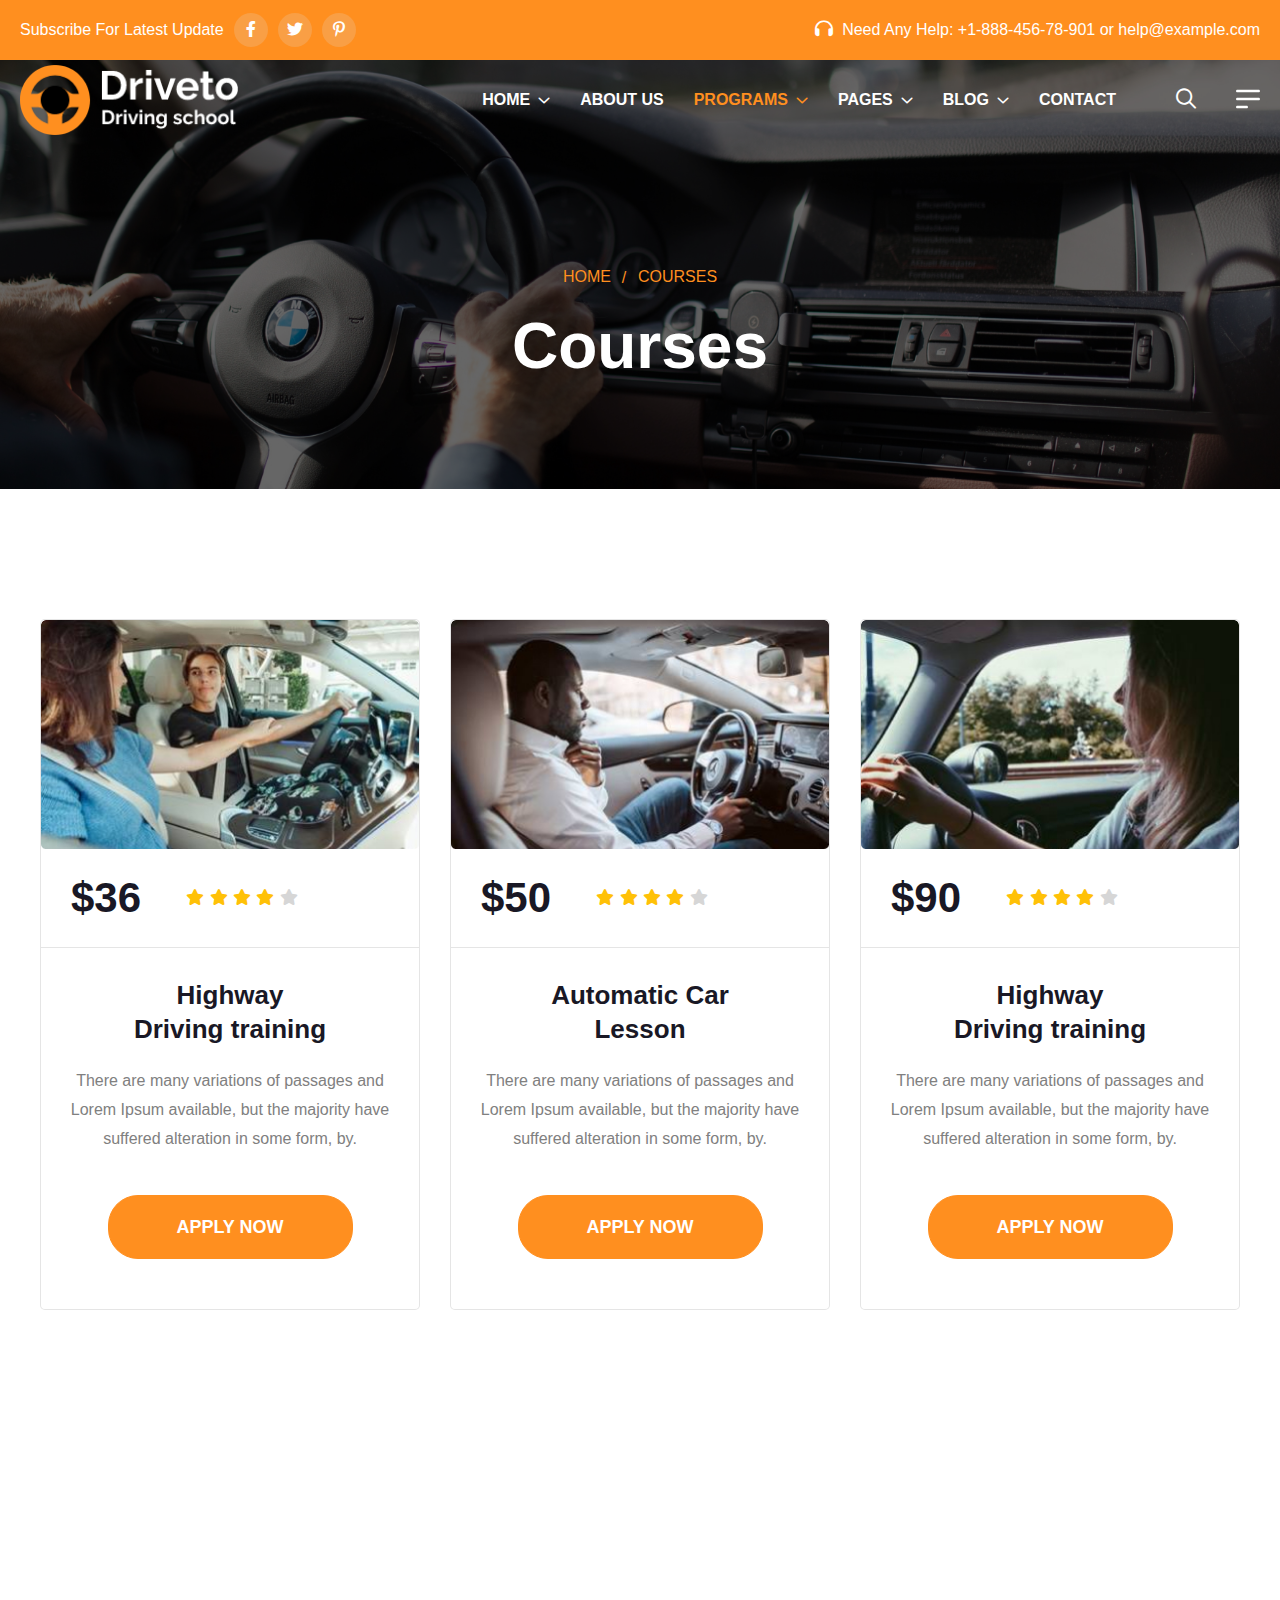
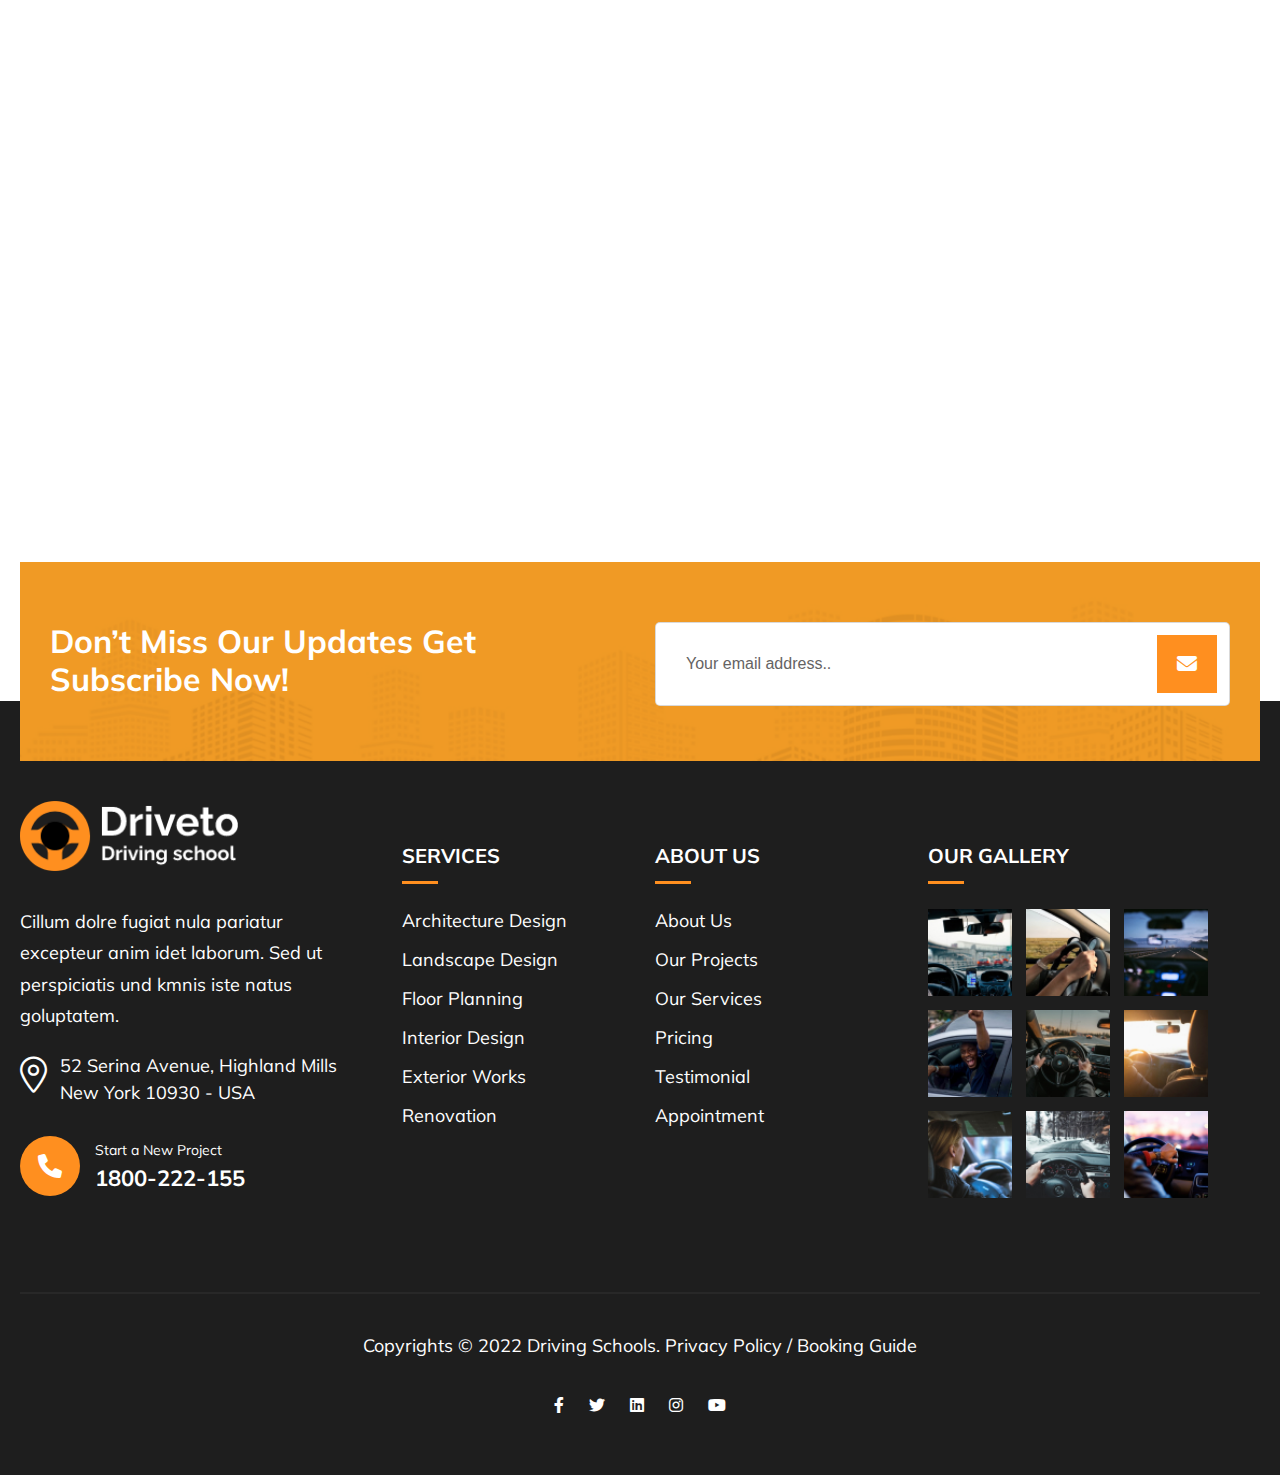
<file: courses.html>
<!DOCTYPE html>
<html lang="en">

<!-- Mirrored from t.commonsupport.com/driveto/courses.html by HTTrack Website Copier/3.x [XR&CO'2014], Wed, 01 Mar 2023 02:11:45 GMT -->
<head>
<meta charset="utf-8">
<title>Driving School HTML Template - Courses</title>
<!-- Stylesheets -->
<link href="css/bootstrap.css" rel="stylesheet">
<link href="css/style.css" rel="stylesheet">
<link rel="shortcut icon" href="images/favicon.png" type="image/x-icon">
<link rel="icon" href="images/favicon.png" type="image/x-icon">
<!-- Responsive -->
<meta http-equiv="X-UA-Compatible" content="IE=edge">
<meta name="viewport" content="width=device-width, initial-scale=1.0, maximum-scale=1.0, user-scalable=0">
<link href="css/responsive.css" rel="stylesheet">
<!--[if lt IE 9]><script src="https://cdnjs.cloudflare.com/ajax/libs/html5shiv/3.7.3/html5shiv.js"></script><![endif]--> 

</head>

<body>
  <div class="page-wrapper"> 
  
    <!-- Preloader -->
    <div class="preloader"></div> 
    <div class="search-backdrop"></div>
    <!-- Main Header-->
    <header class="main-header">
        <div class="header-top">
            <div class="auto-container">
                <div class="inner clearfix">
                    <div class="top-left clearfix">
                        <ul class="social clearfix">
                            <li>Subscribe For Latest Update</li>
                            <li><a href="#"><i class="fab fa-facebook-f"></i></a></li>
                            <li><a href="#"><i class="fab fa-twitter"></i></a></li>
                            <li><a href="#"><i class="fab fa-pinterest-p"></i></a></li>
                        </ul>
                    </div>
                    <div class="top-right clearfix">
                        <div class="cont-us">
                            <i class="icon fa fa-headphones"></i> Need Any Help: <a href="tel:+1-888-456-78-901">+1-888-456-78-901</a> or <a href="mailto:help@example.com">help@example.com</a>
                        </div>
                    </div>
                </div>
            </div>
        </div>
        <!-- Header Upper -->
        <div class="header-upper">        
            <div class="auto-container">
                <!-- Main Box -->
                <div class="main-box clearfix">
                    <!--Logo-->
                    <div class="logo-box">
                         <div class="logo"><a href="index-2.html" title="Driving School HTML Template"><img src="images/logo.svg" alt="" title="Driving School HTML Template"></a></div>
                    </div>

                    <div class="nav-box clearfix">
                        <!--Nav Outer-->
                        <div class="nav-outer clearfix">         
                            <nav class="main-menu">
                                <ul class="navigation clearfix">
                                    <li class="dropdown"><a href="index-2.html">Home</a>
                                        <ul>
                                            <li><a href="index-2.html">Home 01</a></li>
                                            <li><a href="index-3.html">Home 02</a></li>
                                            <li><a href="index-4.html">Home 03</a></li>
                                            <li class="dropdown"><a href="#">Header Styles</a>
                                                <ul>
                                                    <li><a href="index-2.html">Header Type 01</a></li>
                                                    <li><a href="index-3.html">Header Type 02</a></li>
                                                    <li><a href="index-4.html">Header Type 03</a></li>
                                                </ul>
                                            </li>
                                        </ul>
                                    </li>
                                    <li><a href="about.html">About Us</a></li>
                                    <li class="current dropdown"><a href="courses.html">Programs</a>
                                        <ul>
                                            <li><a href="highway-driver-training.html">Highway Driving training</a></li>
                                            <li><a href="highway-driving-lesson.html">Highway Driving Lesson</a></li>
                                            <li><a href="pre-licensing-course.html">Pre-Licensing Course</a></li>
                                            <li><a href="highway-driver-training.html">Highway Driving training</a></li>
                                            <li><a href="highway-driving-lesson.html">Highway Driving Lesson</a></li>
                                        </ul>
                                    </li>
                                    <li class="dropdown"><a href="#">Pages</a>
                                        <ul>
                                            <li><a href="team.html">Our Team</a></li>
                                            <li><a href="pricing.html">Our Pricing</a></li>
                                            <li><a href="faqs.html">FAQs</a></li>
                                            <li><a href="not-found.html">404 Page</a></li>
                                        </ul>
                                    </li>
                                    <li class="dropdown"><a href="blog.html">Blog</a>
                                        <ul>
                                            <li><a href="blog.html">Our Blog</a></li>
                                            <li><a href="blog-single.html">Blog Details</a></li>
                                        </ul>
                                    </li>
                                    <li><a href="contact.html">Contact</a></li>
                                </ul>
                            </nav>
                            <!-- Main Menu End-->
                        </div>
                        <!--Nav Outer End-->

                        <div class="links-box clearfix">
                            <div class="link search-btn search-toggle"><span class="icon far fa-search"></span></div>
                            <!-- Hidden Nav Toggler -->
                            <div class="link info-toggler">
                                <button class="info-btn"><span class="icon"><img src="images/icons/nav-icon-1.svg" alt=""></span></button>
                            </div>
                        </div>

                        <!-- Hidden Nav Toggler -->
                        <div class="nav-toggler">
                            <button class="hidden-bar-opener"><span class="icon"><img src="images/icons/menu-icon.png" alt=""></span></button>
                        </div>

                    </div>

                    <!-- End Header Upper -->
                    <div class="search-box">
                        <div class="outer-container">
                            <div class="inner-box">
                                <div class="form-box">
                                    <div class="s-close-btn"><span class="icon far fa-times"></span></div>
                                    <span class="s-icon fa fa-search"></span>
                                    <form method="post" action="https://t.commonsupport.com/driveto/index.html">
                                        <div class="form-group">
                                            <input type="search" name="search" value="" placeholder="Search Here" required="">
                                        </div>
                                    </form>
                                </div>
                            </div>
                        </div>
                    </div>

                </div>
            </div>
        </div>
    </header>
    <!--End Main Header -->

    <!--Search Backdrop-->
    <div class="search-backdrop"></div>

    
    <!--Menu Backdrop-->
    <div class="menu-backdrop"></div>

    <!-- Hidden Navigation Bar -->
    <section class="hidden-bar">
        <!-- Hidden Bar Wrapper -->
        <div class="hidden-bar-wrapper">
            <div class="hidden-bar-closer"><span class="icon"><svg class="icon-close" role="presentation" viewBox="0 0 16 14"><path d="M15 0L1 14m14 0L1 0" stroke="currentColor" fill="none" fill-rule="evenodd"></path></svg></span></div>
            <div class="nav-logo-box">
                <div class="logo"><a href="index-2.html" title="Driving School HTML Template"><img src="images/logo-2.svg" alt="" title="Driving School HTML Template"></a></div>
            </div>
            <!-- .Side-menu -->
            <div class="side-menu">
                 <ul class="navigation clearfix">
                    <li class="dropdown"><a href="index-2.html">Home</a>
                        <ul>
                            <li><a href="index-2.html">Home 01</a></li>
                            <li><a href="index-3.html">Home 02</a></li>
                            <li><a href="index-4.html">Home 03</a></li>
                            <li class="dropdown"><a href="#">Header Styles</a>
                                <ul>
                                    <li><a href="index-2.html">Header Type 01</a></li>
                                    <li><a href="index-3.html">Header Type 02</a></li>
                                    <li><a href="index-4.html">Header Type 03</a></li>
                                </ul>
                            </li>
                        </ul>
                    </li>
                    <li><a href="about.html">About Us</a></li>
                    <li class="current dropdown"><a href="courses.html">Programs</a>
                        <ul>
                            <li><a href="highway-driver-training.html">Highway Driving training</a></li>
                            <li><a href="highway-driving-lesson.html">Highway Driving Lesson</a></li>
                            <li><a href="pre-licensing-course.html">Pre-Licensing Course</a></li>
                            <li><a href="highway-driver-training.html">Highway Driving training</a></li>
                            <li><a href="highway-driving-lesson.html">Highway Driving Lesson</a></li>
                        </ul>
                    </li>
                    <li class="dropdown"><a href="#">Pages</a>
                        <ul>
                            <li><a href="team.html">Our Team</a></li>
                            <li><a href="pricing.html">Our Pricing</a></li>
                            <li><a href="faqs.html">FAQs</a></li>
                            <li><a href="not-found.html">404 Page</a></li>
                        </ul>
                    </li>
                    <li class="dropdown"><a href="blog.html">Blog</a>
                        <ul>
                            <li><a href="blog.html">Our Blog</a></li>
                            <li><a href="blog-single.html">Blog Details</a></li>
                        </ul>
                    </li>
                    <li><a href="contact.html">Contact</a></li>
                </ul>
            </div><!-- /.Side-menu -->
            
            <div class="links-box clearfix">
                <div class="clearfix">
                    <div class="link"><a href="about.html" class="theme-btn btn-style-one"><span>About Us</span></a></div>
                    <div class="link"><a href="contact.html" class="theme-btn btn-style-two"><span>Contact Us</span></a></div>
                </div>
            </div>
        
        </div><!-- / Hidden Bar Wrapper -->
    </section>
    <!-- / Hidden Bar -->

    <!--Info Back Drop-->
    <div class="info-back-drop"></div>
    
    <!-- Hidden Bar -->
    <section class="info-bar">
        <div class="inner-box">
            <div class="cross-icon"><span class="far fa-close"></span></div>
            <div class="title">
                <h2>Get Appointment</h2>
            </div>
            
            <!--Appointment Form-->
            <div class="appointment-form">
                <form method="post" action="https://t.commonsupport.com/driveto/contact.html">
                    <div class="form-group">
                        <input type="text" name="text" value="" placeholder="Name" required>
                    </div>
                    <div class="form-group">
                        <input type="email" name="email" value="" placeholder="Email Address" required>
                    </div>
                    <div class="form-group">
                        <input type="text" name="phone" value="" placeholder="Phone no." required>
                    </div>
                    <div class="form-group">
                        <textarea placeholder="Message"></textarea>
                    </div>
                    <div class="form-group">
                        <button type="submit" class="theme-btn btn-style-one">Send Message</button>
                    </div>
                </form>
            </div>
            
            <!--Contact Info Box-->
            <div class="contact-info-box">
                <ul class="info-list">
                    <li><a href="mailto:help@example.com">help@example.com</a></li>
                    <li><a href="tel:+1-888-456-78-901">+1-888-456-78-901</a></li>
                </ul>
                <ul class="social-list clearfix">
                    <li><a href="#">Facebook</a></li>
                    <li><a href="#">Linkedin</a></li>
                    <li><a href="#">Twitter</a></li>
                    <li><a href="#">Google +</a></li>
                    <li><a href="#">Instagram</a></li>
                </ul>
            </div>
        </div>
    </section>
    <!--End Hidden Bar -->

    <!-- Banner Section -->
    <section class="inner-banner">
        <div class="image-layer" style="background-image: url(images/background/banner-image-1.jpg);"></div>
        <div class="auto-container">
            <div class="content-box">
                <div class="bread-crumb">
                    <ul class="clearfix">
                        <li><a href="index-2.html">Home</a></li>
                        <li class="current">Courses</li>
                    </ul>
                </div>
                <h1>Courses</h1>
            </div>
        </div>
    </section>
    <!--End Banner Section -->

    <!--Programs Section-->
    <section class="programs-three">
        <div class="auto-container">
            <div class="row clearfix">
                <!--Block-->
                <div class="program-block-three col-xl-4 col-lg-6 col-md-6 col-sm-12 wow fadeInUp" data-wow-duration="1500ms" data-wow-delay="0ms">
                    <div class="inner-box">
                        <div class="image-box">
                            <div class="image"><a href="highway-driving-lesson.html"><img src="images/resource/image-15.jpg" alt="" title=""></a></div>
                        </div>
                        <div class="mid-box">
                            <div class="clearfix">
                                <div class="price"><span>$36</span></div>
                                <div class="rating">
                                    <i class="fa fa-star"></i>
                                    <i class="fa fa-star"></i>
                                    <i class="fa fa-star"></i>
                                    <i class="fa fa-star"></i>
                                    <i class="fa fa-star alt"></i>
                                </div>
                            </div>
                        </div>
                        <div class="lower-box">
                            <h3><a href="highway-driving-lesson.html">Highway <br>Driving training</a></h3>
                            <div class="text">There are many variations of passages and Lorem Ipsum available, but the majority have suffered alteration in some form, by.</div>
                            <div class="link-box"><a href="contact.html" class="theme-btn btn-style-one semi-round"><span>APPLY NOW</span></a></div>
                        </div>
                        
                    </div>
                </div>

                <!--Block-->
                <div class="program-block-three col-xl-4 col-lg-6 col-md-6 col-sm-12 wow fadeInUp" data-wow-duration="1500ms" data-wow-delay="300ms">
                    <div class="inner-box">
                        <div class="image-box">
                            <div class="image"><a href="highway-driving-lesson.html"><img src="images/resource/image-16.jpg" alt="" title=""></a></div>
                        </div>
                        <div class="mid-box">
                            <div class="clearfix">
                                <div class="price"><span>$50</span></div>
                                <div class="rating">
                                    <i class="fa fa-star"></i>
                                    <i class="fa fa-star"></i>
                                    <i class="fa fa-star"></i>
                                    <i class="fa fa-star"></i>
                                    <i class="fa fa-star alt"></i>
                                </div>
                            </div>
                        </div>
                        <div class="lower-box">
                            <h3><a href="highway-driving-lesson.html">Automatic Car <br>Lesson</a></h3>
                            <div class="text">There are many variations of passages and Lorem Ipsum available, but the majority have suffered alteration in some form, by.</div>
                            <div class="link-box"><a href="contact.html" class="theme-btn btn-style-one semi-round"><span>APPLY NOW</span></a></div>
                        </div>
                        
                    </div>
                </div>

                <!--Block-->
                <div class="program-block-three col-xl-4 col-lg-6 col-md-6 col-sm-12 wow fadeInUp" data-wow-duration="1500ms" data-wow-delay="600ms">
                    <div class="inner-box">
                        <div class="image-box">
                            <div class="image"><a href="highway-driving-lesson.html"><img src="images/resource/image-17.jpg" alt="" title=""></a></div>
                        </div>
                        <div class="mid-box">
                            <div class="clearfix">
                                <div class="price"><span>$90</span></div>
                                <div class="rating">
                                    <i class="fa fa-star"></i>
                                    <i class="fa fa-star"></i>
                                    <i class="fa fa-star"></i>
                                    <i class="fa fa-star"></i>
                                    <i class="fa fa-star alt"></i>
                                </div>
                            </div>
                        </div>
                        <div class="lower-box">
                            <h3><a href="highway-driving-lesson.html">Highway <br>Driving training</a></h3>
                            <div class="text">There are many variations of passages and Lorem Ipsum available, but the majority have suffered alteration in some form, by.</div>
                            <div class="link-box"><a href="contact.html" class="theme-btn btn-style-one semi-round"><span>APPLY NOW</span></a></div>
                        </div>
                        
                    </div>
                </div>

                <!--Block-->
                <div class="program-block-three col-xl-4 col-lg-6 col-md-6 col-sm-12 wow fadeInUp" data-wow-duration="1500ms" data-wow-delay="0ms">
                    <div class="inner-box">
                        <div class="image-box">
                            <div class="image"><a href="highway-driving-lesson.html"><img src="images/resource/image-15.jpg" alt="" title=""></a></div>
                        </div>
                        <div class="mid-box">
                            <div class="clearfix">
                                <div class="price"><span>$36</span></div>
                                <div class="rating">
                                    <i class="fa fa-star"></i>
                                    <i class="fa fa-star"></i>
                                    <i class="fa fa-star"></i>
                                    <i class="fa fa-star"></i>
                                    <i class="fa fa-star alt"></i>
                                </div>
                            </div>
                        </div>
                        <div class="lower-box">
                            <h3><a href="highway-driving-lesson.html">Highway <br>Driving training</a></h3>
                            <div class="text">There are many variations of passages and Lorem Ipsum available, but the majority have suffered alteration in some form, by.</div>
                            <div class="link-box"><a href="contact.html" class="theme-btn btn-style-one semi-round"><span>APPLY NOW</span></a></div>
                        </div>
                        
                    </div>
                </div>

                <!--Block-->
                <div class="program-block-three col-xl-4 col-lg-6 col-md-6 col-sm-12 wow fadeInUp" data-wow-duration="1500ms" data-wow-delay="300ms">
                    <div class="inner-box">
                        <div class="image-box">
                            <div class="image"><a href="highway-driving-lesson.html"><img src="images/resource/image-16.jpg" alt="" title=""></a></div>
                        </div>
                        <div class="mid-box">
                            <div class="clearfix">
                                <div class="price"><span>$50</span></div>
                                <div class="rating">
                                    <i class="fa fa-star"></i>
                                    <i class="fa fa-star"></i>
                                    <i class="fa fa-star"></i>
                                    <i class="fa fa-star"></i>
                                    <i class="fa fa-star alt"></i>
                                </div>
                            </div>
                        </div>
                        <div class="lower-box">
                            <h3><a href="highway-driving-lesson.html">Automatic Car <br>Lesson</a></h3>
                            <div class="text">There are many variations of passages and Lorem Ipsum available, but the majority have suffered alteration in some form, by.</div>
                            <div class="link-box"><a href="contact.html" class="theme-btn btn-style-one semi-round"><span>APPLY NOW</span></a></div>
                        </div>
                        
                    </div>
                </div>

                <!--Block-->
                <div class="program-block-three col-xl-4 col-lg-6 col-md-6 col-sm-12 wow fadeInUp" data-wow-duration="1500ms" data-wow-delay="600ms">
                    <div class="inner-box">
                        <div class="image-box">
                            <div class="image"><a href="highway-driving-lesson.html"><img src="images/resource/image-17.jpg" alt="" title=""></a></div>
                        </div>
                        <div class="mid-box">
                            <div class="clearfix">
                                <div class="price"><span>$90</span></div>
                                <div class="rating">
                                    <i class="fa fa-star"></i>
                                    <i class="fa fa-star"></i>
                                    <i class="fa fa-star"></i>
                                    <i class="fa fa-star"></i>
                                    <i class="fa fa-star alt"></i>
                                </div>
                            </div>
                        </div>
                        <div class="lower-box">
                            <h3><a href="highway-driving-lesson.html">Highway <br>Driving training</a></h3>
                            <div class="text">There are many variations of passages and Lorem Ipsum available, but the majority have suffered alteration in some form, by.</div>
                            <div class="link-box"><a href="contact.html" class="theme-btn btn-style-one semi-round"><span>APPLY NOW</span></a></div>
                        </div>
                        
                    </div>
                </div>

            </div>
        </div>
    </section>

    <!--Subscribe Section-->
    <section class="subscribe-section">
        <div class="bg-layer" style="background-image: url(images/background/subscribe-bg.png);"></div>
        <div class="auto-container">
            <div class="row clearfix">
                <div class="title-col col-xl-6 col-lg-6 col-md-12 col-sm-12">
                    <div class="inner">
                        <h2>Don’t Miss Our Updates Get <br>Subscribe Now!</h2>
                    </div>
                </div>

                <div class="form-col col-xl-6 col-lg-6 col-md-12 col-sm-12">
                    <div class="inner">
                        <div class="form-box subscribe-form">
                            <form method="post" action="https://t.commonsupport.com/driveto/contact.html">
                                <div class="form-group">
                                    <div class="field-inner">
                                        <input type="email" name="email" value="" placeholder="Your email address.." required>
                                    </div>
                                    <button type="submit" class="theme-btn"><i class="icon fa fa-envelope"></i></button>
                                </div>
                            </form>
                        </div>
                    </div>
                </div>
            </div>
        </div>
    </section>
    
    <!--Main Footer-->
    <footer class="main-footer">
        <div class="upper-section">
            <div class="auto-container">
                <div class="row clearfix">

                    <div class="big-col col-xl-6 col-lg-12 col-md-12 col-sm-12">
                        <div class="row clearfix">

                            <div class="footer-column col-xl-7 col-lg-7 col-md-6 col-sm-12">
                                <div class="about">
                                    <div class="footer-logo"><a href="index-2.html" title="Driving School HTML Template"><img src="images/logo.svg" alt="" title="Driving School HTML Template"></a></div>
                                    <div class="text">Cillum dolre fugiat nula pariatur excepteur anim idet laborum. Sed ut perspiciatis und kmnis iste natus goluptatem.</div>
                                    <div class="address"><span class="icon fa-light fa-map-marker-alt"></span> 52 Serina Avenue, Highland Mills New York 10930 - USA</div>
                                    <div class="phone">
                                        <span class="icon fa fa-phone"></span>
                                        <span class="subtitle">Start a New Project</span>
                                        <a href="tel:1800222155" class="theme-btn">1800-222-155</a>
                                    </div>
                                </div>
                            </div>

                            <div class="footer-column col-xl-5 col-lg-5 col-md-6 col-sm-12">
                                <h6>Services</h6>
                                <div class="links">
                                    <ul>
                                        <li><a href="#">Architecture Design</a></li>
                                        <li><a href="#">Landscape Design</a></li>
                                        <li><a href="#">Floor Planning</a></li>
                                        <li><a href="#">Interior Design</a></li>
                                        <li><a href="#">Exterior Works</a></li>
                                        <li><a href="#">Renovation</a></li>
                                    </ul>
                                </div>
                            </div>

                        </div>
                    </div>

                    <div class="big-col col-xl-6 col-lg-12 col-md-12 col-sm-12">
                        <div class="row clearfix">
                            <div class="footer-column col-xl-5 col-lg-5 col-md-6 col-sm-12">
                                <h6>About Us</h6>
                                <div class="links">
                                    <ul>
                                        <li><a href="#">About Us</a></li>
                                        <li><a href="#">Our Projects</a></li>
                                        <li><a href="#">Our Services</a></li>
                                        <li><a href="#">Pricing</a></li>
                                        <li><a href="#">Testimonial</a></li>
                                        <li><a href="#">Appointment</a></li>
                                    </ul>
                                </div>
                            </div>

                            <div class="footer-column col-xl-7 col-lg-7 col-md-6 col-sm-12">
                                <h6>Our Gallery</h6>
                                <!--Logo-->
                                <div class="footer-gallery">
                                    <div class="inner clearfix">
                                        <div class="image-block"><div class="image"><a href="images/resource/image-1.jpg" class="lightbox-image" data-fancybox="gallery"><img src="images/resource/g-thumb-1.jpg" alt=""></a></div></div>
                                        <div class="image-block"><div class="image"><a href="images/resource/image-2.jpg" class="lightbox-image" data-fancybox="gallery"><img src="images/resource/g-thumb-2.jpg" alt=""></a></div></div>
                                        <div class="image-block"><div class="image"><a href="images/resource/image-3.jpg" class="lightbox-image" data-fancybox="gallery"><img src="images/resource/g-thumb-3.jpg" alt=""></a></div></div>
                                        <div class="image-block"><div class="image"><a href="images/resource/image-1.jpg" class="lightbox-image" data-fancybox="gallery"><img src="images/resource/g-thumb-4.jpg" alt=""></a></div></div>
                                        <div class="image-block"><div class="image"><a href="images/resource/image-2.jpg" class="lightbox-image" data-fancybox="gallery"><img src="images/resource/g-thumb-5.jpg" alt=""></a></div></div>
                                        <div class="image-block"><div class="image"><a href="images/resource/image-3.jpg" class="lightbox-image" data-fancybox="gallery"><img src="images/resource/g-thumb-6.jpg" alt=""></a></div></div>
                                        <div class="image-block"><div class="image"><a href="images/resource/image-1.jpg" class="lightbox-image" data-fancybox="gallery"><img src="images/resource/g-thumb-7.jpg" alt=""></a></div></div>
                                        <div class="image-block"><div class="image"><a href="images/resource/image-2.jpg" class="lightbox-image" data-fancybox="gallery"><img src="images/resource/g-thumb-8.jpg" alt=""></a></div></div>
                                        <div class="image-block"><div class="image"><a href="images/resource/image-3.jpg" class="lightbox-image" data-fancybox="gallery"><img src="images/resource/g-thumb-9.jpg" alt=""></a></div></div>
                                    </div>
                                </div>
                            </div>
                        </div>
                    </div>
                </div>
            </div>
        </div>

        <div class="f-bottom">
            <div class="auto-container">
                <div class="inner clearfix">
                    <div class="copyright">Copyrights &copy; 2022 Driving Schools. <a href="#">Privacy Policy</a>  /  <a href="#">Booking Guide</a></div>
                    <div class="social-links">
                        <ul class="clearfix">
                            <li><a href="#"><i class="fab fa-facebook-f"></i></a></li>
                            <li><a href="#"><i class="fab fa-twitter"></i></a></li>
                            <li><a href="#"><i class="fab fa-linkedin"></i></a></li>
                            <li><a href="#"><i class="fab fa-instagram"></i></a></li>
                            <li><a href="#"><i class="fab fa-youtube"></i></a></li>
                        </ul>
                    </div>
                </div>
            </div>
        </div>

    </footer>

</div>
<!--End pagewrapper--> 

<!--Scroll to top-->
<div class="scroll-to-top scroll-to-target" data-target="html"><span class="icon"><img src="images/icons/arrow-up.svg" alt="" title="Go To Top"></span></div>

<script src="js/jquery.js"></script>
<script src="js/popper.min.js"></script>
<script src="js/bootstrap.min.js"></script>
<script src="js/jquery-ui.js"></script>
<script src="js/jquery.fancybox.js"></script>
<script src="js/owl.js"></script>
<script src="js/wow.js"></script>
<script src="js/custom-script.js"></script>
</body>

<!-- Mirrored from t.commonsupport.com/driveto/courses.html by HTTrack Website Copier/3.x [XR&CO'2014], Wed, 01 Mar 2023 02:11:45 GMT -->
</html>
</file>
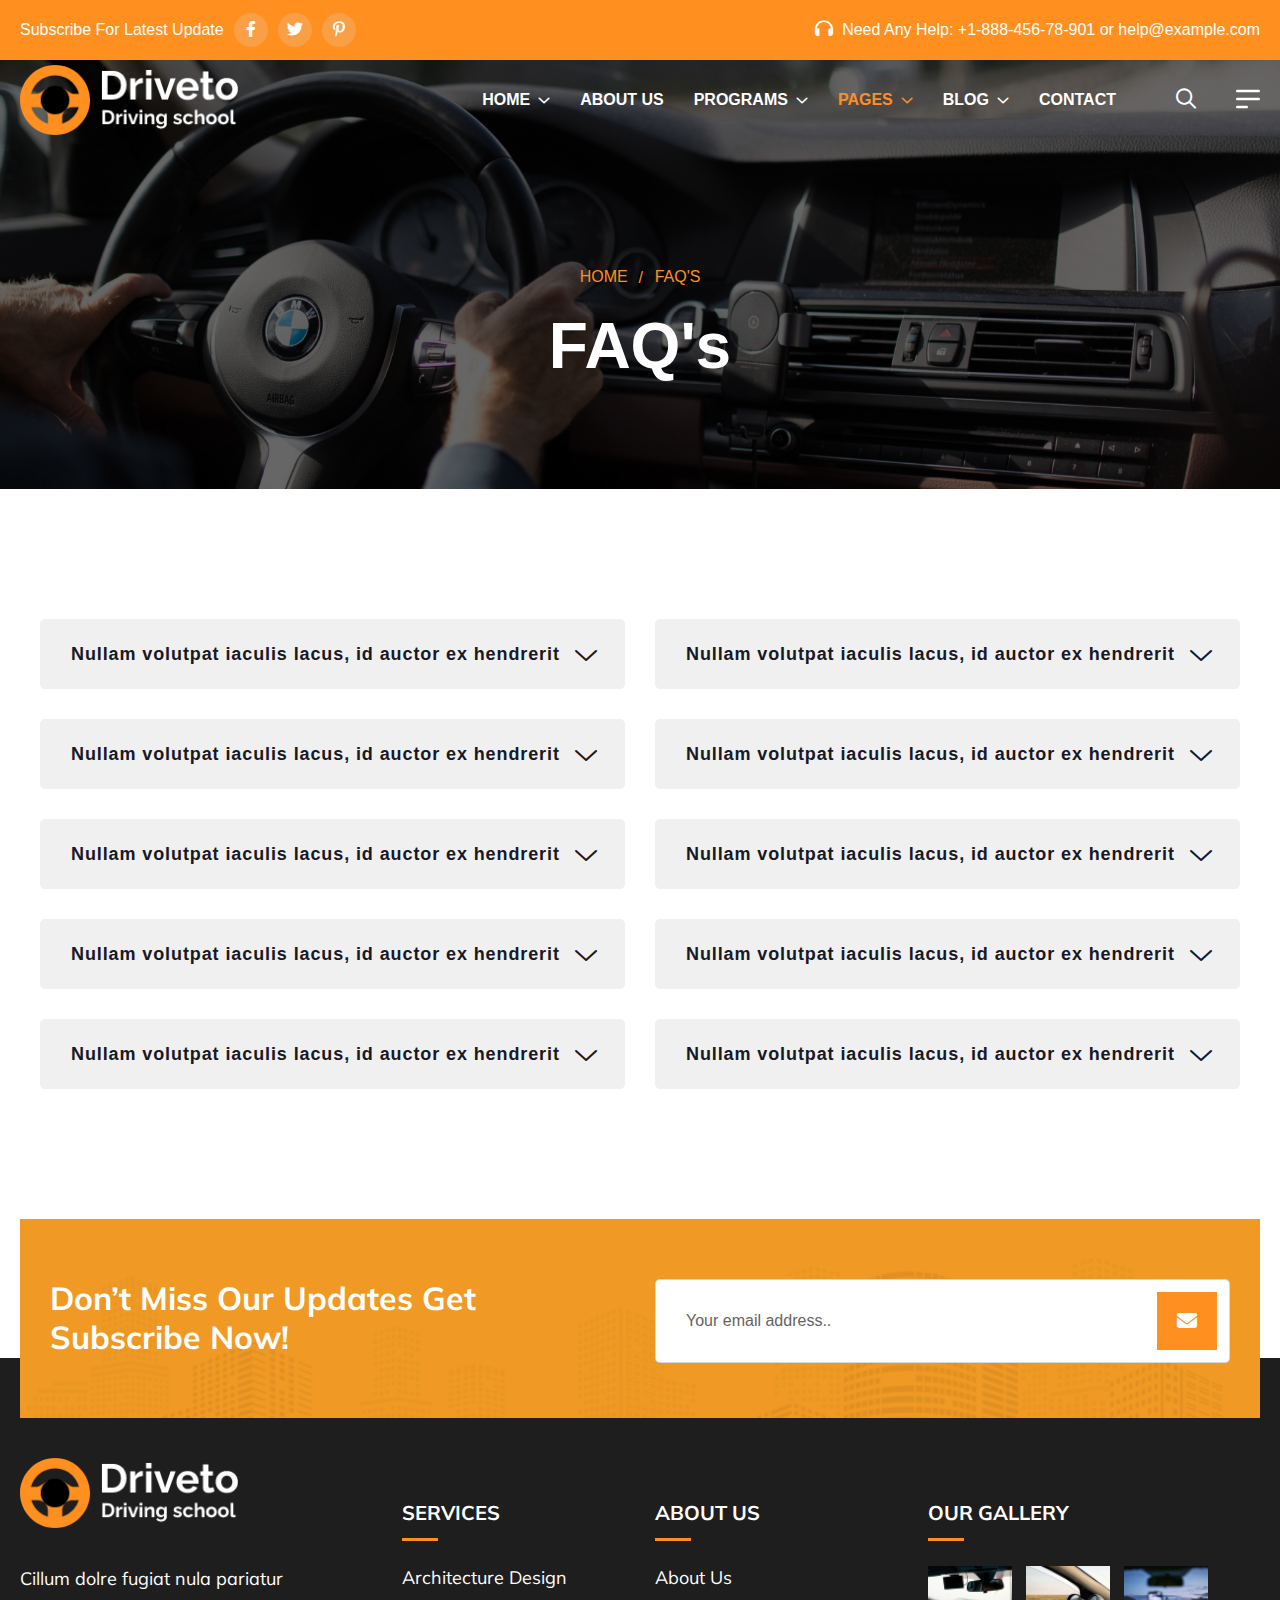
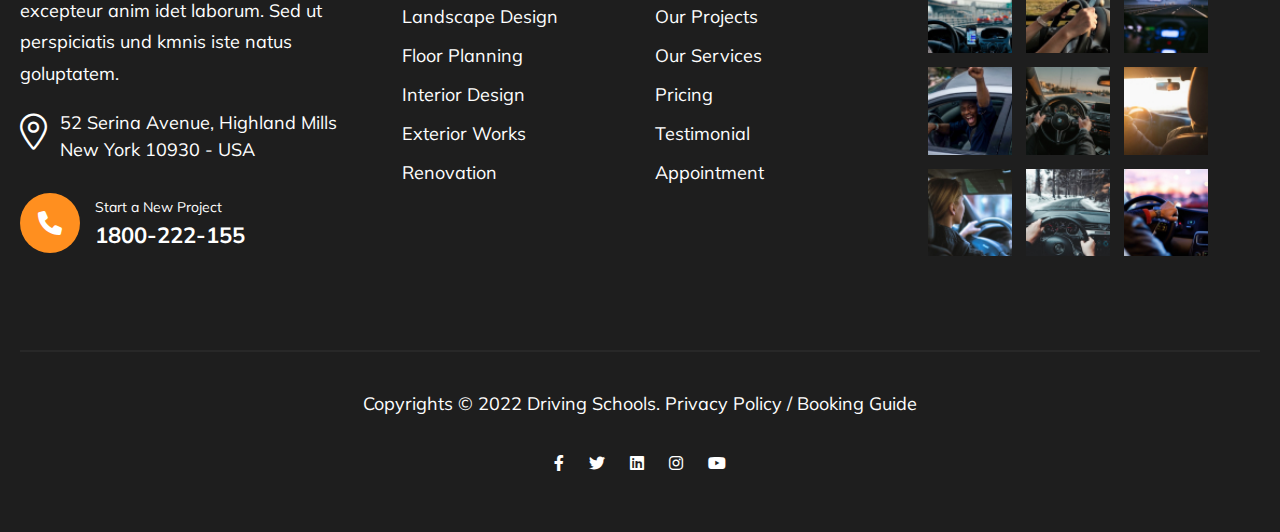
<file: faqs.html>
<!DOCTYPE html>
<html lang="en">

<!-- Mirrored from t.commonsupport.com/driveto/faqs.html by HTTrack Website Copier/3.x [XR&CO'2014], Wed, 01 Mar 2023 02:11:52 GMT -->
<head>
<meta charset="utf-8">
<title>Driving School HTML Template - Frequently Asked Questions</title>
<!-- Stylesheets -->
<link href="css/bootstrap.css" rel="stylesheet">
<link href="css/style.css" rel="stylesheet">
<link rel="shortcut icon" href="images/favicon.png" type="image/x-icon">
<link rel="icon" href="images/favicon.png" type="image/x-icon">
<!-- Responsive -->
<meta http-equiv="X-UA-Compatible" content="IE=edge">
<meta name="viewport" content="width=device-width, initial-scale=1.0, maximum-scale=1.0, user-scalable=0">
<link href="css/responsive.css" rel="stylesheet">
<!--[if lt IE 9]><script src="https://cdnjs.cloudflare.com/ajax/libs/html5shiv/3.7.3/html5shiv.js"></script><![endif]--> 

</head>

<body>
  <div class="page-wrapper"> 
  
    <!-- Preloader -->
    <div class="preloader"></div> 
    <div class="search-backdrop"></div>
    <!-- Main Header-->
    <header class="main-header">
        <div class="header-top">
            <div class="auto-container">
                <div class="inner clearfix">
                    <div class="top-left clearfix">
                        <ul class="social clearfix">
                            <li>Subscribe For Latest Update</li>
                            <li><a href="#"><i class="fab fa-facebook-f"></i></a></li>
                            <li><a href="#"><i class="fab fa-twitter"></i></a></li>
                            <li><a href="#"><i class="fab fa-pinterest-p"></i></a></li>
                        </ul>
                    </div>
                    <div class="top-right clearfix">
                        <div class="cont-us">
                            <i class="icon fa fa-headphones"></i> Need Any Help: <a href="tel:+1-888-456-78-901">+1-888-456-78-901</a> or <a href="mailto:help@example.com">help@example.com</a>
                        </div>
                    </div>
                </div>
            </div>
        </div>
        <!-- Header Upper -->
        <div class="header-upper">        
            <div class="auto-container">
                <!-- Main Box -->
                <div class="main-box clearfix">
                    <!--Logo-->
                    <div class="logo-box">
                         <div class="logo"><a href="index-2.html" title="Driving School HTML Template"><img src="images/logo.svg" alt="" title="Driving School HTML Template"></a></div>
                    </div>

                    <div class="nav-box clearfix">
                        <!--Nav Outer-->
                        <div class="nav-outer clearfix">         
                            <nav class="main-menu">
                                <ul class="navigation clearfix">
                                    <li class="dropdown"><a href="index-2.html">Home</a>
                                        <ul>
                                            <li><a href="index-2.html">Home 01</a></li>
                                            <li><a href="index-3.html">Home 02</a></li>
                                            <li><a href="index-4.html">Home 03</a></li>
                                            <li class="dropdown"><a href="#">Header Styles</a>
                                                <ul>
                                                    <li><a href="index-2.html">Header Type 01</a></li>
                                                    <li><a href="index-3.html">Header Type 02</a></li>
                                                    <li><a href="index-4.html">Header Type 03</a></li>
                                                </ul>
                                            </li>
                                        </ul>
                                    </li>
                                    <li><a href="about.html">About Us</a></li>
                                    <li class="dropdown"><a href="courses.html">Programs</a>
                                        <ul>
                                            <li><a href="highway-driver-training.html">Highway Driving training</a></li>
                                            <li><a href="highway-driving-lesson.html">Highway Driving Lesson</a></li>
                                            <li><a href="pre-licensing-course.html">Pre-Licensing Course</a></li>
                                            <li><a href="highway-driver-training.html">Highway Driving training</a></li>
                                            <li><a href="highway-driving-lesson.html">Highway Driving Lesson</a></li>
                                        </ul>
                                    </li>
                                    <li class="current dropdown"><a href="#">Pages</a>
                                        <ul>
                                            <li><a href="team.html">Our Team</a></li>
                                            <li><a href="pricing.html">Our Pricing</a></li>
                                            <li><a href="faqs.html">FAQs</a></li>
                                            <li><a href="not-found.html">404 Page</a></li>
                                        </ul>
                                    </li>
                                    <li class="dropdown"><a href="blog.html">Blog</a>
                                        <ul>
                                            <li><a href="blog.html">Our Blog</a></li>
                                            <li><a href="blog-single.html">Blog Details</a></li>
                                        </ul>
                                    </li>
                                    <li><a href="contact.html">Contact</a></li>
                                </ul>
                            </nav>
                            <!-- Main Menu End-->
                        </div>
                        <!--Nav Outer End-->

                        <div class="links-box clearfix">
                            <div class="link search-btn search-toggle"><span class="icon far fa-search"></span></div>
                            <!-- Hidden Nav Toggler -->
                            <div class="link info-toggler">
                                <button class="info-btn"><span class="icon"><img src="images/icons/nav-icon-1.svg" alt=""></span></button>
                            </div>
                        </div>

                        <!-- Hidden Nav Toggler -->
                        <div class="nav-toggler">
                            <button class="hidden-bar-opener"><span class="icon"><img src="images/icons/menu-icon.png" alt=""></span></button>
                        </div>

                    </div>

                    <!-- End Header Upper -->
                    <div class="search-box">
                        <div class="outer-container">
                            <div class="inner-box">
                                <div class="form-box">
                                    <div class="s-close-btn"><span class="icon far fa-times"></span></div>
                                    <span class="s-icon fa fa-search"></span>
                                    <form method="post" action="https://t.commonsupport.com/driveto/index.html">
                                        <div class="form-group">
                                            <input type="search" name="search" value="" placeholder="Search Here" required="">
                                        </div>
                                    </form>
                                </div>
                            </div>
                        </div>
                    </div>

                </div>
            </div>
        </div>
    </header>
    <!--End Main Header -->

    <!--Search Backdrop-->
    <div class="search-backdrop"></div>

    
    <!--Menu Backdrop-->
    <div class="menu-backdrop"></div>

    <!-- Hidden Navigation Bar -->
    <section class="hidden-bar">
        <!-- Hidden Bar Wrapper -->
        <div class="hidden-bar-wrapper">
            <div class="hidden-bar-closer"><span class="icon"><svg class="icon-close" role="presentation" viewBox="0 0 16 14"><path d="M15 0L1 14m14 0L1 0" stroke="currentColor" fill="none" fill-rule="evenodd"></path></svg></span></div>
            <div class="nav-logo-box">
                <div class="logo"><a href="index-2.html" title="Driving School HTML Template"><img src="images/logo-2.svg" alt="" title="Driving School HTML Template"></a></div>
            </div>
            <!-- .Side-menu -->
            <div class="side-menu">
                 <ul class="navigation clearfix">
                    <li class="dropdown"><a href="index-2.html">Home</a>
                        <ul>
                            <li><a href="index-2.html">Home 01</a></li>
                            <li><a href="index-3.html">Home 02</a></li>
                            <li><a href="index-4.html">Home 03</a></li>
                            <li class="dropdown"><a href="#">Header Styles</a>
                                <ul>
                                    <li><a href="index-2.html">Header Type 01</a></li>
                                    <li><a href="index-3.html">Header Type 02</a></li>
                                    <li><a href="index-4.html">Header Type 03</a></li>
                                </ul>
                            </li>
                        </ul>
                    </li>
                    <li><a href="about.html">About Us</a></li>
                    <li class="dropdown"><a href="courses.html">Programs</a>
                        <ul>
                            <li><a href="highway-driver-training.html">Highway Driving training</a></li>
                            <li><a href="highway-driving-lesson.html">Highway Driving Lesson</a></li>
                            <li><a href="pre-licensing-course.html">Pre-Licensing Course</a></li>
                            <li><a href="highway-driver-training.html">Highway Driving training</a></li>
                            <li><a href="highway-driving-lesson.html">Highway Driving Lesson</a></li>
                        </ul>
                    </li>
                    <li class="current dropdown"><a href="#">Pages</a>
                        <ul>
                            <li><a href="team.html">Our Team</a></li>
                            <li><a href="pricing.html">Our Pricing</a></li>
                            <li><a href="faqs.html">FAQs</a></li>
                            <li><a href="not-found.html">404 Page</a></li>
                        </ul>
                    </li>
                    <li class="dropdown"><a href="blog.html">Blog</a>
                        <ul>
                            <li><a href="blog.html">Our Blog</a></li>
                            <li><a href="blog-single.html">Blog Details</a></li>
                        </ul>
                    </li>
                    <li><a href="contact.html">Contact</a></li>
                </ul>
            </div><!-- /.Side-menu -->
            
            <div class="links-box clearfix">
                <div class="clearfix">
                    <div class="link"><a href="about.html" class="theme-btn btn-style-one"><span>About Us</span></a></div>
                    <div class="link"><a href="contact.html" class="theme-btn btn-style-two"><span>Contact Us</span></a></div>
                </div>
            </div>
        
        </div><!-- / Hidden Bar Wrapper -->
    </section>
    <!-- / Hidden Bar -->

    <!--Info Back Drop-->
    <div class="info-back-drop"></div>
    
    <!-- Hidden Bar -->
    <section class="info-bar">
        <div class="inner-box">
            <div class="cross-icon"><span class="far fa-close"></span></div>
            <div class="title">
                <h2>Get Appointment</h2>
            </div>
            
            <!--Appointment Form-->
            <div class="appointment-form">
                <form method="post" action="https://t.commonsupport.com/driveto/contact.html">
                    <div class="form-group">
                        <input type="text" name="text" value="" placeholder="Name" required>
                    </div>
                    <div class="form-group">
                        <input type="email" name="email" value="" placeholder="Email Address" required>
                    </div>
                    <div class="form-group">
                        <input type="text" name="phone" value="" placeholder="Phone no." required>
                    </div>
                    <div class="form-group">
                        <textarea placeholder="Message"></textarea>
                    </div>
                    <div class="form-group">
                        <button type="submit" class="theme-btn btn-style-one">Send Message</button>
                    </div>
                </form>
            </div>
            
            <!--Contact Info Box-->
            <div class="contact-info-box">
                <ul class="info-list">
                    <li><a href="mailto:help@example.com">help@example.com</a></li>
                    <li><a href="tel:+1-888-456-78-901">+1-888-456-78-901</a></li>
                </ul>
                <ul class="social-list clearfix">
                    <li><a href="#">Facebook</a></li>
                    <li><a href="#">Linkedin</a></li>
                    <li><a href="#">Twitter</a></li>
                    <li><a href="#">Google +</a></li>
                    <li><a href="#">Instagram</a></li>
                </ul>
            </div>
        </div>
    </section>
    <!--End Hidden Bar -->

    <!-- Banner Section -->
    <section class="inner-banner">
        <div class="image-layer" style="background-image: url(images/background/banner-image-1.jpg);"></div>
        <div class="auto-container">
            <div class="content-box">
                <div class="bread-crumb">
                    <ul class="clearfix">
                        <li><a href="index-2.html">Home</a></li>
                        <li class="current">FAQ's</li>
                    </ul>
                </div>
                <h1>FAQ's</h1>
            </div>
        </div>
    </section>
    <!--End Banner Section -->

    <!--FAQs Section-->
    <section class="faqs-section">
        <div class="auto-container">
            <div class="row clearfix">
                <!--Block-->
                <div class="col-block col-xl-6 col-lg-6 col-md-12 col-sm-12">
                    <div class="accordion-box clearfix">
                        <!--Block-->
                        <div class="accordion block">
                            <div class="acc-btn">Nullam volutpat iaculis lacus, id auctor ex hendrerit</div>
                            <div class="acc-content">
                                <div class="content">
                                    <div class="text">Suspendisse finibus urna mauris, vitae consequat quam vel. Vestibulum leo ligula, vitae commodo nisl Sed luctus venenatis pellentesque.</div>
                                </div>
                            </div>
                        </div>
                        <!--Block-->
                        <div class="accordion block">
                            <div class="acc-btn">Nullam volutpat iaculis lacus, id auctor ex hendrerit</div>
                            <div class="acc-content">
                                <div class="content">
                                    <div class="text">Suspendisse finibus urna mauris, vitae consequat quam vel. Vestibulum leo ligula, vitae commodo nisl Sed luctus venenatis pellentesque.</div>
                                </div>
                            </div>
                        </div>
                        <!--Block-->
                        <div class="accordion block">
                            <div class="acc-btn">Nullam volutpat iaculis lacus, id auctor ex hendrerit</div>
                            <div class="acc-content">
                                <div class="content">
                                    <div class="text">Suspendisse finibus urna mauris, vitae consequat quam vel. Vestibulum leo ligula, vitae commodo nisl Sed luctus venenatis pellentesque.</div>
                                </div>
                            </div>
                        </div>
                        <!--Block-->
                        <div class="accordion block">
                            <div class="acc-btn">Nullam volutpat iaculis lacus, id auctor ex hendrerit</div>
                            <div class="acc-content">
                                <div class="content">
                                    <div class="text">Suspendisse finibus urna mauris, vitae consequat quam vel. Vestibulum leo ligula, vitae commodo nisl Sed luctus venenatis pellentesque.</div>
                                </div>
                            </div>
                        </div>
                        <!--Block-->
                        <div class="accordion block">
                            <div class="acc-btn">Nullam volutpat iaculis lacus, id auctor ex hendrerit</div>
                            <div class="acc-content">
                                <div class="content">
                                    <div class="text">Suspendisse finibus urna mauris, vitae consequat quam vel. Vestibulum leo ligula, vitae commodo nisl Sed luctus venenatis pellentesque.</div>
                                </div>
                            </div>
                        </div>

                    </div>
                </div>

                <!--Block-->
                <div class="col-block col-xl-6 col-lg-6 col-md-12 col-sm-12">
                    <div class="accordion-box clearfix">
                        <!--Block-->
                        <div class="accordion block">
                            <div class="acc-btn">Nullam volutpat iaculis lacus, id auctor ex hendrerit</div>
                            <div class="acc-content">
                                <div class="content">
                                    <div class="text">Suspendisse finibus urna mauris, vitae consequat quam vel. Vestibulum leo ligula, vitae commodo nisl Sed luctus venenatis pellentesque.</div>
                                </div>
                            </div>
                        </div>
                        <!--Block-->
                        <div class="accordion block">
                            <div class="acc-btn">Nullam volutpat iaculis lacus, id auctor ex hendrerit</div>
                            <div class="acc-content">
                                <div class="content">
                                    <div class="text">Suspendisse finibus urna mauris, vitae consequat quam vel. Vestibulum leo ligula, vitae commodo nisl Sed luctus venenatis pellentesque.</div>
                                </div>
                            </div>
                        </div>
                        <!--Block-->
                        <div class="accordion block">
                            <div class="acc-btn">Nullam volutpat iaculis lacus, id auctor ex hendrerit</div>
                            <div class="acc-content">
                                <div class="content">
                                    <div class="text">Suspendisse finibus urna mauris, vitae consequat quam vel. Vestibulum leo ligula, vitae commodo nisl Sed luctus venenatis pellentesque.</div>
                                </div>
                            </div>
                        </div>
                        <!--Block-->
                        <div class="accordion block">
                            <div class="acc-btn">Nullam volutpat iaculis lacus, id auctor ex hendrerit</div>
                            <div class="acc-content">
                                <div class="content">
                                    <div class="text">Suspendisse finibus urna mauris, vitae consequat quam vel. Vestibulum leo ligula, vitae commodo nisl Sed luctus venenatis pellentesque.</div>
                                </div>
                            </div>
                        </div>
                        <!--Block-->
                        <div class="accordion block">
                            <div class="acc-btn">Nullam volutpat iaculis lacus, id auctor ex hendrerit</div>
                            <div class="acc-content">
                                <div class="content">
                                    <div class="text">Suspendisse finibus urna mauris, vitae consequat quam vel. Vestibulum leo ligula, vitae commodo nisl Sed luctus venenatis pellentesque.</div>
                                </div>
                            </div>
                        </div>

                    </div>
                </div>

            </div>

        </div>
    </section>

    <!--Subscribe Section-->
    <section class="subscribe-section">
        <div class="bg-layer" style="background-image: url(images/background/subscribe-bg.png);"></div>
        <div class="auto-container">
            <div class="row clearfix">
                <div class="title-col col-xl-6 col-lg-6 col-md-12 col-sm-12">
                    <div class="inner">
                        <h2>Don’t Miss Our Updates Get <br>Subscribe Now!</h2>
                    </div>
                </div>

                <div class="form-col col-xl-6 col-lg-6 col-md-12 col-sm-12">
                    <div class="inner">
                        <div class="form-box subscribe-form">
                            <form method="post" action="https://t.commonsupport.com/driveto/contact.html">
                                <div class="form-group">
                                    <div class="field-inner">
                                        <input type="email" name="email" value="" placeholder="Your email address.." required>
                                    </div>
                                    <button type="submit" class="theme-btn"><i class="icon fa fa-envelope"></i></button>
                                </div>
                            </form>
                        </div>
                    </div>
                </div>
            </div>
        </div>
    </section>


    <!--Main Footer-->
    <footer class="main-footer">
        <div class="upper-section">
            <div class="auto-container">
                <div class="row clearfix">

                    <div class="big-col col-xl-6 col-lg-12 col-md-12 col-sm-12">
                        <div class="row clearfix">

                            <div class="footer-column col-xl-7 col-lg-7 col-md-6 col-sm-12">
                                <div class="about">
                                    <div class="footer-logo"><a href="index-2.html" title="Driving School HTML Template"><img src="images/logo.svg" alt="" title="Driving School HTML Template"></a></div>
                                    <div class="text">Cillum dolre fugiat nula pariatur excepteur anim idet laborum. Sed ut perspiciatis und kmnis iste natus goluptatem.</div>
                                    <div class="address"><span class="icon fa-light fa-map-marker-alt"></span> 52 Serina Avenue, Highland Mills New York 10930 - USA</div>
                                    <div class="phone">
                                        <span class="icon fa fa-phone"></span>
                                        <span class="subtitle">Start a New Project</span>
                                        <a href="tel:1800222155" class="theme-btn">1800-222-155</a>
                                    </div>
                                </div>
                            </div>

                            <div class="footer-column col-xl-5 col-lg-5 col-md-6 col-sm-12">
                                <h6>Services</h6>
                                <div class="links">
                                    <ul>
                                        <li><a href="#">Architecture Design</a></li>
                                        <li><a href="#">Landscape Design</a></li>
                                        <li><a href="#">Floor Planning</a></li>
                                        <li><a href="#">Interior Design</a></li>
                                        <li><a href="#">Exterior Works</a></li>
                                        <li><a href="#">Renovation</a></li>
                                    </ul>
                                </div>
                            </div>

                        </div>
                    </div>

                    <div class="big-col col-xl-6 col-lg-12 col-md-12 col-sm-12">
                        <div class="row clearfix">
                            <div class="footer-column col-xl-5 col-lg-5 col-md-6 col-sm-12">
                                <h6>About Us</h6>
                                <div class="links">
                                    <ul>
                                        <li><a href="#">About Us</a></li>
                                        <li><a href="#">Our Projects</a></li>
                                        <li><a href="#">Our Services</a></li>
                                        <li><a href="#">Pricing</a></li>
                                        <li><a href="#">Testimonial</a></li>
                                        <li><a href="#">Appointment</a></li>
                                    </ul>
                                </div>
                            </div>

                            <div class="footer-column col-xl-7 col-lg-7 col-md-6 col-sm-12">
                                <h6>Our Gallery</h6>
                                <!--Logo-->
                                <div class="footer-gallery">
                                    <div class="inner clearfix">
                                        <div class="image-block"><div class="image"><a href="images/resource/image-1.jpg" class="lightbox-image" data-fancybox="gallery"><img src="images/resource/g-thumb-1.jpg" alt=""></a></div></div>
                                        <div class="image-block"><div class="image"><a href="images/resource/image-2.jpg" class="lightbox-image" data-fancybox="gallery"><img src="images/resource/g-thumb-2.jpg" alt=""></a></div></div>
                                        <div class="image-block"><div class="image"><a href="images/resource/image-3.jpg" class="lightbox-image" data-fancybox="gallery"><img src="images/resource/g-thumb-3.jpg" alt=""></a></div></div>
                                        <div class="image-block"><div class="image"><a href="images/resource/image-1.jpg" class="lightbox-image" data-fancybox="gallery"><img src="images/resource/g-thumb-4.jpg" alt=""></a></div></div>
                                        <div class="image-block"><div class="image"><a href="images/resource/image-2.jpg" class="lightbox-image" data-fancybox="gallery"><img src="images/resource/g-thumb-5.jpg" alt=""></a></div></div>
                                        <div class="image-block"><div class="image"><a href="images/resource/image-3.jpg" class="lightbox-image" data-fancybox="gallery"><img src="images/resource/g-thumb-6.jpg" alt=""></a></div></div>
                                        <div class="image-block"><div class="image"><a href="images/resource/image-1.jpg" class="lightbox-image" data-fancybox="gallery"><img src="images/resource/g-thumb-7.jpg" alt=""></a></div></div>
                                        <div class="image-block"><div class="image"><a href="images/resource/image-2.jpg" class="lightbox-image" data-fancybox="gallery"><img src="images/resource/g-thumb-8.jpg" alt=""></a></div></div>
                                        <div class="image-block"><div class="image"><a href="images/resource/image-3.jpg" class="lightbox-image" data-fancybox="gallery"><img src="images/resource/g-thumb-9.jpg" alt=""></a></div></div>
                                    </div>
                                </div>
                            </div>
                        </div>
                    </div>
                </div>
            </div>
        </div>

        <div class="f-bottom">
            <div class="auto-container">
                <div class="inner clearfix">
                    <div class="copyright">Copyrights &copy; 2022 Driving Schools. <a href="#">Privacy Policy</a>  /  <a href="#">Booking Guide</a></div>
                    <div class="social-links">
                        <ul class="clearfix">
                            <li><a href="#"><i class="fab fa-facebook-f"></i></a></li>
                            <li><a href="#"><i class="fab fa-twitter"></i></a></li>
                            <li><a href="#"><i class="fab fa-linkedin"></i></a></li>
                            <li><a href="#"><i class="fab fa-instagram"></i></a></li>
                            <li><a href="#"><i class="fab fa-youtube"></i></a></li>
                        </ul>
                    </div>
                </div>
            </div>
        </div>

    </footer>

</div>
<!--End pagewrapper--> 

<!--Scroll to top-->
<div class="scroll-to-top scroll-to-target" data-target="html"><span class="icon"><img src="images/icons/arrow-up.svg" alt="" title="Go To Top"></span></div>

<script src="js/jquery.js"></script>
<script src="js/popper.min.js"></script>
<script src="js/bootstrap.min.js"></script>
<script src="js/jquery-ui.js"></script>
<script src="js/jquery.fancybox.js"></script>
<script src="js/owl.js"></script>
<script src="js/wow.js"></script>
<script src="js/custom-script.js"></script>
</body>

<!-- Mirrored from t.commonsupport.com/driveto/faqs.html by HTTrack Website Copier/3.x [XR&CO'2014], Wed, 01 Mar 2023 02:11:52 GMT -->
</html>
</file>
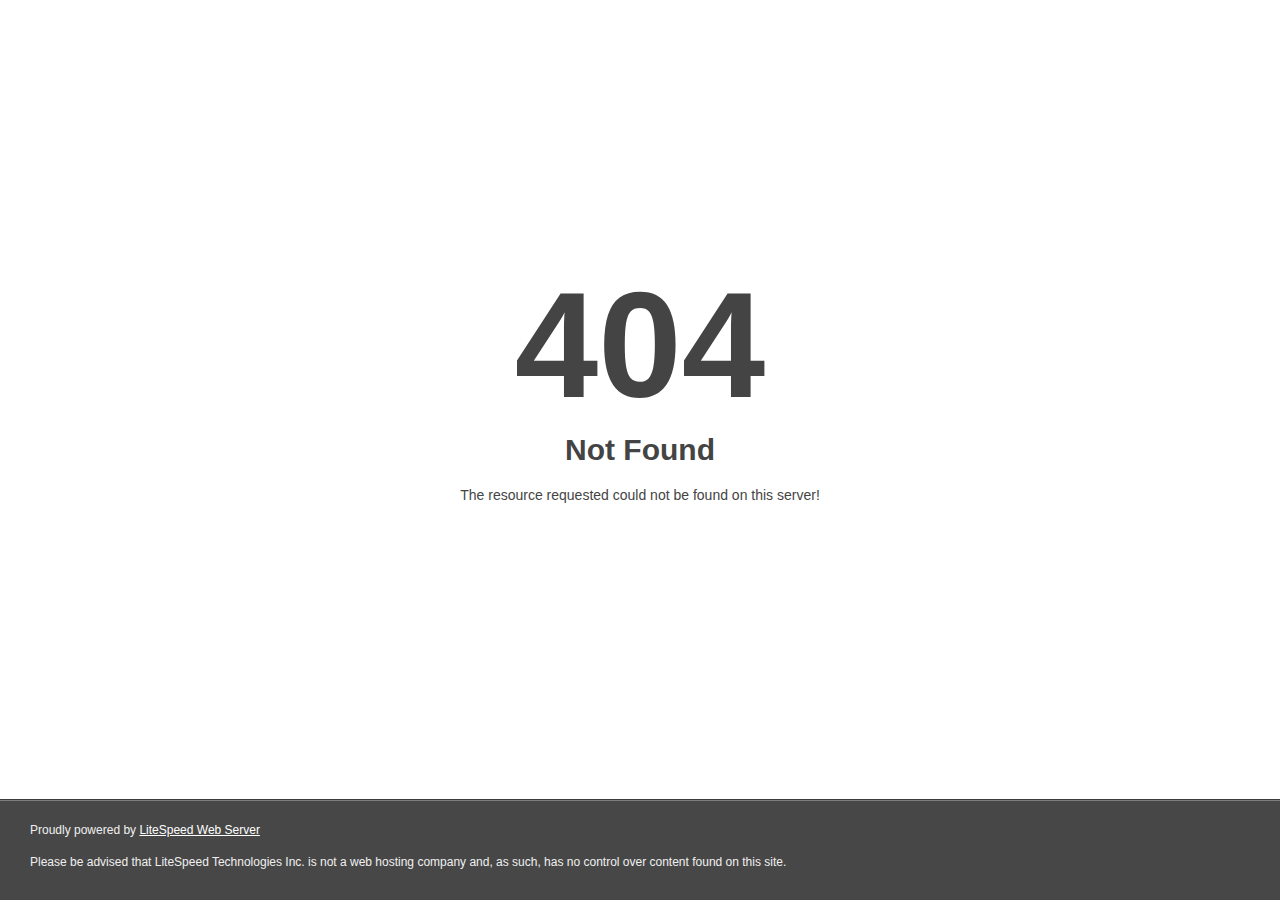
<file: css/owl.video.play.html>
<!DOCTYPE html>
<html style="height:100%">
<head>
<meta name="viewport" content="width=device-width, initial-scale=1, shrink-to-fit=no" />
<title> 404 Not Found
</title></head>
<body style="color: #444; margin:0;font: normal 14px/20px Arial, Helvetica, sans-serif; height:100%; background-color: #fff;">
<div style="height:auto; min-height:100%; ">     <div style="text-align: center; width:800px; margin-left: -400px; position:absolute; top: 30%; left:50%;">
        <h1 style="margin:0; font-size:150px; line-height:150px; font-weight:bold;">404</h1>
<h2 style="margin-top:20px;font-size: 30px;">Not Found
</h2>
<p>The resource requested could not be found on this server!</p>
</div></div><div style="color:#f0f0f0; font-size:12px;margin:auto;padding:0px 30px 0px 30px;position:relative;clear:both;height:100px;margin-top:-101px;background-color:#474747;border-top: 1px solid rgba(0,0,0,0.15);box-shadow: 0 1px 0 rgba(255, 255, 255, 0.3) inset;">
<br>Proudly powered by  <a style="color:#fff;" href="http://www.litespeedtech.com/error-page">LiteSpeed Web Server</a><p>Please be advised that LiteSpeed Technologies Inc. is not a web hosting company and, as such, has no control over content found on this site.</p></div></body></html>
</file>
<file: css/responsive.css>
@media only screen and (max-width: 7000px){
	.page-wrapper{
		overflow:hidden;	
	}
}

@media only screen and (max-width: 1899px){
	.welcome-two .right-image{
		width: 300px;
	}
}

@media only screen and (max-width: 1599px){
	.main-header .header-upper .links-box{
		margin-left: 140px;
	}

	h1,
	.banner-section .slide-item h1,
	.banner-two .slide-item h1,
	.banner-three .slide-item h1{
		font-size: 72px;
	}

	h2{
		font-size: 54px;
	}

	.title-box h2 .bg-vector,
	.banner-section .slide-item h1 .bg-vector{
		width: 260px;
	}

	.btn-style-one,
	.btn-style-two{
		font-size: 18px;
	}

	.banner-section .slide-item .content-box{
		height: 900px;
	}

	.banner-two .slide-item .image-box{
		width: 650px;
	}

	.cta-one .inner .content .text,
	.cta-one .inner .content .phone,
	.service-block .image-box .count{
		font-size: 30px;
	}

	.start-class .title-box{
		max-width: 550px;
	}

	.inner-banner .bread-crumb ul li{
		font-size: 16px;
	}

	.inner-banner{
		padding: 230px 0 110px;
	}
}

@media only screen and (max-width: 1439px){

	.banner-two .slide-item h1,
	.banner-three .slide-item h1{
		font-size: 60px;
	}

	.banner-two .slide-item .content-box{
		height: 750px;
		padding: 50px 0;
	}

	.banner-two .slide-item .content{
		vertical-align: middle;
	}

	.main-header .header-upper .links-box{
		margin-left: 100px;
	}

	.testimonial-section .testi-block .text-content{
		font-size: 22px;
	}
	
}

@media only screen and (max-width: 1339px){
	.main-header .header-upper .links-box{
		margin-left: 20px;
	}

	.main-menu .navigation > li{
		margin-left: 30px;
	}

	h1,
	.banner-section .slide-item h1{
		font-size: 64px;
	}

	h2,
	.title-box.style-two h2{
		font-size: 48px;
	}

	.title-box h2 .bg-vector,
	.banner-section .slide-item h1 .bg-vector{
		width: 220px;
	}

	.banner-section .slide-item h1 .bg-vector{
		bottom: -30px;
	}

	.banner-section .slide-item .content-box{
		height: 800px;
	}

	.banner-two .slide-item .content-box{
		height: 700px;
	}

	.banner-two .slide-item h1,
	.banner-three .slide-item h1{
		font-size: 54px;
	}

	.banner-section .slide-item .text{
		padding-top: 60px;
		font-size: 20px;
	}

	.banner-two .slide-item .image-box{
		width: 500px;
		bottom: 170px;
	}

	.banner-three .slide-item .image-box{
		width: 380px;
		margin-left: 180px;
	}

	.banner-three .slide-item .content-box{
		height: 880px;
		padding: 150px 0 50px;
	}

	.banner-two .slide-item .text,
	.banner-three .slide-item .text{
		font-size: 20px;
	}

	.welcome-section .image-col .client-badge{
		right: auto;
		left: 30px;
		top: 30px;
		z-index: 5;
	}

	.welcome-section .text-col .inner{
		padding-left: 0;
	}

	.testimonial-section .testi-block .text-content{
		font-size: 20px;
	}

	.testimonial-section .testi-block .info{
		padding-top: 50px;
	}

	.subscribe-section .title-col h2{
		padding-top: 10px;
		font-size: 32px;
	}

	.cta-one .inner .content .text, 
	.cta-one .inner .content .phone, 
	.service-block .image-box .count{
		font-size: 24px;
	}

	.cta-one .inner .content .phone .icon{
		font-size: 30px;
	}

	.subscribe-section{
		margin: 0 20px -60px;
		padding-top: 50px;
		padding-bottom: 20px;
	}

	.subscribe-section .auto-container{
		padding-left: 30px;
		padding-right: 30px;
	}

	.main-footer .upper-section h6{
		font-size: 20px;
	}

	.main-footer .upper-section .links li{
		margin-bottom: 15px;
	}

	.welcome-two .image-col .w-box{
		margin-left: -220px;
	}

	.pricing-block .upper-box .price{
		font-size: 54px;
	}

	.pricing-block .upper-box .plan-title{
		font-size: 20px;
	}

	.pricing-block .features{
		font-size: 18px;
	}

	.about-one .image-col .inner{
		padding-top: 70px;
	}

	.welcome-two .image-col .w-box .text{
		font-size: 16px;
	}

	.welcome-three .image-col .inner{
		padding-right: 0;
		padding-left: 0;
	}

	.welcome-three .text-col .text-content .big-text{
		font-size: 20px;
	}

	.title-box .subtitle{
		font-size: 16px;
		margin-bottom: 15px;
	}

	.program-block-three h3{
		font-size: 26px;
	}

	.testimonial-three .testi-block .inner-box{
		padding-left: 25px;
		padding-right: 25px;
	}

	.program-block-three .mid-box .price{
		font-size: 42px;
	}

	.inner-banner{
		padding: 200px 0 100px;
	}

	.not-found-section .big-text{
		font-size: 180px;
	}

	.not-found-section .med-text{
		font-size: 44px;
	}

	.not-found-section .text{
		font-size: 22px;
	}

	.sidebar-page-container .sidebar-side .sidebar{
		padding-left: 0;
	}

	.blog-details .image-box,
	.blog-details blockquote{
		max-width: none;
	}

	.sidebar-page-container .blog-title{
		margin-bottom: 30px;
	}
	
}

@media only screen and (max-width: 1199px){

	body{
		font-size: 16px;
		line-height: 1.7em;
	}

	.text{
		line-height: 1.7em;
	}

	
	.btn-style-one,
	.btn-style-two{
		font-size: 16px;
		line-height: 30px;
		padding: 10px 30px;
	}

	.main-header .header-upper .links-box{
		margin-left: 0;
	}

	.main-menu .navigation > li{
		margin-left: 20px;
	}

	h1,
	.banner-section .slide-item h1,
	.banner-three .slide-item h1{
		font-size: 48px;
	}

	.banner-three .slide-item .inner{
		max-width: 500px;
	}

	h2,
	.title-box.style-two h2,
	.blog-details h2{
		font-size: 40px;
	}

	h3{
		font-size: 26px;
	}

	h4,
	.testimonial-section .testi-block .info h4{
		font-size: 22px;
	}

	.main-footer .upper-section h6{
		font-size: 18px;
	}

	.testimonial-section .testi-block .info .designation{
		font-size: 16px;
	}

	.title-box h2 .bg-vector,
	.banner-section .slide-item h1 .bg-vector{
		width: 200px;
		display: none;
	}

	.banner-section .slide-item h1 .bg-vector{
		display: none;
		bottom: -30px;
	}

	.banner-section .slide-item .content-box{
		height: 700px;
	}

	.banner-section .slide-item .text{
		padding-top: 40px;
		font-size: 18px;
	}

	.banner-three .slide-item .image-box .fact{
		display: none;
	}

	.banner-three .slide-item .image-box{
		margin-left: 130px;
		bottom: 70px;
	}

	.title-box,
	.title-box.centered,
	.why-us .title-box,
	.start-class .title-box,
	.programs-section .title-box{
		margin-bottom: 50px;
	}

	.welcome-section .text-col .title-box{
		margin-bottom: 40px;
	}

	.start-class .form-col .inner{
		padding-left: 30px;
	}

	.start-class .form-box{
		padding: 40px 25px 25px;
	}

	.start-class .title-col .arrow-form{
		width: 70px;
		top: 30px;
	}

	.testimonial-section .testi-block .inner-box{
		padding-left: 80px;
		padding-right: 80px;
	}

	.main-footer .footer-gallery{
		max-width: 320px;
	}

	.main-footer .f-bottom .social-links{
		padding-top: 20px;
	}

	.banner-two .slide-item .content-box{
		height: 600px;
		padding: 50px 0;
	}

	.banner-two .slide-item .image-box{
		display: none;
	}

	.welcome-two .text-col{
		order: 0;
	}

	.welcome-two .image-col{
		order: 12;
	}

	.welcome-two{
		padding-bottom: 70px;
	}

	.banner-two .slide-item .curve-layer{
		height: 150px;
	}

	.welcome-three .text-col .title-box{
		margin-bottom: 30px;
	}

	.welcome-three{
		padding: 130px 0 80px;
	}

	.why-us-three .image-col .over-text{
		font-size: 18px;
		padding: 40px 20px;
		width: 180px;
	}

	.team-block .lower h4{
		font-size: 22px;
	}

	.team-section .row{
		margin: 0 -10px;
	}

	.team-section .row .team-block{
		padding: 0 10px;
	}

	.not-found-section .med-text{
		font-size: 40px;
	}

	.not-found-section .text{
		font-size: 20px;
	}

	.info-section .info-block .inner-box{
		padding: 50px 20px 45px;
	}

}

@media only screen and (min-width: 768px){
	.main-menu .navigation > li > ul,
	.main-menu .navigation > li > ul > li > ul{
		display:block !important;
		visibility:hidden;
		opacity:0;
	}
}

@media only screen and (max-width: 991px){
	.header-top .top-left,
	.header-two .header-top .top-right{
		display: none;
	}

	.header-top .top-right,
	.header-two .header-top .top-left{
		display: block;
		width: 100%;
		text-align: center;
	}

	.header-top .top-info li{
		display: inline-block;
		vertical-align: middle;
		float: none;
	}

	.header-top .top-right .cont-us{
		width: 100%;
	}

	.main-header .nav-outer{
		display: none;
	}

	.main-header .nav-toggler{
		display: block;
	}

	.main-header .header-upper .links-box{
		padding-top: 32px;
	}

	.main-header .header-upper .links-box .link{
		margin-left: 20px;
	}

	.main-header .main-box .logo-box .logo img{
		height: 50px;
	}

	.header-two{
		min-height: 164px;
	}

	.banner-section .slide-item .content-box{
		height: 600px;
		padding: 100px 0 50px;
	}

	.banner-two .slide-item .content-box{
		height: 520px;
		padding: 50px 0;
	}

	.banner-three .slide-item .content-box{
		height: 550px;
		padding: 140px 0 50px;
	}

	.banner-two .slide-item .curve-layer{
		height: 100px;
	}

	.banner-two .slide-item .inner,
	.banner-three .slide-item .inner{
		max-width: 600px;
		margin: 0 auto;
		text-align: center;
	}

	.banner-two .slide-item .text,
	.banner-three .slide-item .text{
		max-width: none;
		font-size: 18px;
		padding-top: 30px;
	}

	.banner-two .slide-item .links-box,
	.banner-three .slide-item .links-box{
		padding-top: 30px;
	}

	.banner-three .slide-item .image-box{
		display: none;
	}

	h1,
	.banner-section .slide-item h1,
	.banner-two .slide-item h1,
	.banner-three .slide-item h1{
		font-size: 40px;
	}

	h2,
	.title-box.style-two h2,
	.blog-details h2{
		font-size: 36px;
	}

	h3{
		font-size: 24px;
	}

	h4,
	.testimonial-section .testi-block .info h4{
		font-size: 20px;
	}

	h5{
		font-size: 18px;
	}

	.main-footer .upper-section h6{
		font-size: 16px;
	}

	.cta-one .inner .content{
		padding-right: 0;
	}

	.cta-one .inner .content:after{
		display: none;
	}

	.cta-one{
		border-top: 4px solid #FF8F1F;
	}

	.welcome-section .text-col{
		order: 0;
	}

	.welcome-section .image-col{
		order: 12;
	}

	.welcome-section{
		padding: 80px 0 30px;
	}

	.welcome-section .image-col .image{
		max-width: 450px;
	}

	.welcome-section .image-col .image-box{
		position: relative;
		top: 0;
		left: 0;
		margin-left: 100px;
		margin-top: -350px;
	}

	.services-one{
		padding: 80px 0 30px;
	}

	.start-class{
		padding-top: 80px;
		padding-bottom: 80px;
	}

	.start-class .title-col .arrow-form{
		right: 50px;
		bottom: -70px;
		top: auto;
		transform: rotate(90deg);
	}

	.start-class .form-col .inner{
		padding-left: 0;
	}

	.why-us{
		padding: 80px 0 0;
	}

	.team-section{
		padding: 80px 0 20px;
	}

	.testimonial-section{
		padding: 80px 0 0;
	}

	.news-section{
		padding: 80px 0 40px;
	}

	.subscribe-section .title-col h2{
		text-align: center;
	}

	.banner-section .slide-item .links-box .link .theme-btn,
	.banner-two .slide-item .links-box .link .theme-btn,
	.banner-three .slide-item .links-box .link .theme-btn{
		padding-left: 30px;
		padding-right: 30px;
	}

	.welcome-two .right-image{
		display: none;
	}

	.welcome-two{
		padding: 70px 0 30px;
	}

	.video-lessons{
		padding: 80px 0;
	}

	.programs-two{
		padding: 80px 0 50px;
	}

	.testimonial-two{
		padding: 80px 0;
	}

	.testimonial-two .testi-block .text-content{
		font-size: 20px;
	}

	.testimonial-two .testi-block .info{
		padding-top: 30px;
	}

	.testimonial-two .testi-block .info .name,
	.testimonial-two .testi-block .info .designation{
		font-size: 18px;
	}

	.testimonial-two .testi-block .image-box{
		margin-bottom: 50px;
	}
	
	.pricing-section,
	.why-us-two{
		padding: 80px 0 50px;
	}

	.pricing-block .upper-box .price{
		font-size: 48px;
	}

	.about-one .image-col .inner{
		padding-top: 0;
	}

	.about-one{
		padding: 80px 0 30px;
	}

	.pricing-block .link-box .theme-btn{
		font-size: 18px;
	}

	.welcome-three .text-col{
		order: 0;
	}

	.welcome-three .image-col{
		order: 12;
	}

	.welcome-three{
		padding: 80px 0 30px;
	}

	.welcome-three .image-col .inner{
		padding-left: 0;
	}

	.welcome-three .image-col .pattern{
		left: -80px;
	}

	.why-us-three{
		padding: 80px 0 50px;
	}

	.why-us-three .image-col .inner{
		padding-left: 0;
	}

	.why-us-three .image-col .over-text{
		left: 50%;
		bottom: auto;
		top: 50%;
		margin: -80px 0 0 -90px;
		font-size: 18px;
		width: 180px;
	}

	.programs-three{
		padding: 80px 0 50px;
	}

	.testimonial-three{
		padding: 80px 0;
	}

	.inner-banner{
		padding: 170px 0 80px;
	}

	.sponsors-section{
		padding: 60px 0;
	}

	.course-details{
		padding: 80px 0 50px;
	}

	.course-details .big-image{
		margin-bottom: 30px;
	}

	.faqs-section{
		padding: 80px 0 50px;
	}

	.not-found-section{
		padding: 70px 0 80px;
	}

	.not-found-section .big-text{
		font-size: 140px;
	}

	.not-found-section .med-text{
		font-size: 32px;
		margin-bottom: 25px;
	}

	.not-found-section .text{
		font-size: 18px;
	}

	.not-found-section .link-box .theme-btn{
		font-size: 16px;
	}

	.info-section{
		padding: 80px 0 50px;
	}

	.info-section .map-box,
	.info-section .map-box iframe{
		height: 350px;
	}

	.contact-section{
		padding: 75px 0 60px;
	}

	.sidebar-page-container{
		padding: 70px 0 50px;
	}
}

@media only screen and (max-width: 767px){
	.banner-section .slide-item .text{
		padding-top: 30px;
		font-size: 16px;
	}

	.banner-section .owl-theme .owl-nav{
		display: none;
	}

	.banner-section .slide-item .links-box{
		padding-top: 40px;
	}

	.cta-one .inner .content .text{
		margin-right: 0;
		display: block;
	}

	h1,
	.banner-section .slide-item h1,
	.banner-two .slide-item h1,
	.banner-three .slide-item h1{
		font-size: 34px;
		line-height: 1.25em;
	}

	.banner-two .slide-item .curve-layer{
		height: 70px;
	}

	h2,
	.title-box.style-two h2,
	.blog-details h2{
		font-size: 30px;
	}

	.start-class .form-box h3,
	.add-comment h3{
		font-size: 26px;
	}

	h3{
		font-size: 22px;
	}

	.news-block h4{
		font-size: 22px;
	}

	.cta-one .inner .content .text, 
	.cta-one .inner .content .phone{
		font-size: 20px;
	}

	.cta-one .inner .content .phone .icon{
		font-size: 24px;
	}

	.welcome-section .text-col .title-box{
		margin-bottom: 30px;
	}

	.start-class .title-col .arrow-form{
		bottom: -80px;
		width: 50px;
	}

	.why-block .inner-box{
		padding: 50px 20px 40px;
		text-align: center;
	}

	.why-block .icon-box{
		margin: 0 auto 30px;
	}

	.testimonial-section .testi-block .text-content{
		font-size: 18px;
	}

	.testimonial-section .owl-theme .owl-nav{
		display: none;
	}

	.testimonial-section .testi-block .inner-box{
		padding: 0 0;
	}

	.subscribe-section .title-col h2{
		font-size: 24px;
		line-height: 1.3em;
		padding-top: 0;
	}

	.subscribe-section form .form-group input{
		height: 66px;
		line-height: 30px;
		font-size: 16px;
		padding: 18px 20px 18px 20px;
	}

	.subscribe-section form .theme-btn{
		right: 10px;
		top: 10px;
		width: 46px;
		height: 46px;
		line-height: 30px;
		font-size: 20px;
		padding: 10px 5px;
	}

	.main-footer .upper-section h6{
		margin-top: 0;
	}

	.why-block-two .inner-box{
		padding: 45px 20px;
		text-align: center;
	}

	.why-block-two .icon-box{
		margin: 0 auto 30px;
	}

	.pricing-block .upper-box .price{
		font-size: 42px;
	}

	.pricing-block .link-box .theme-btn,
	.banner-three .slide-item .text{
		font-size: 16px;
	}

	.welcome-three .text-col .text-content .big-text{
		font-size: 18px;
	}

	.welcome-three .image-col .image-box .vid-btn{
		width: 80px;
		height: 70px;
		line-height: 50px;
		font-size: 24px;
		padding: 10px 10px;
	}

	.inner-banner{
		padding: 150px 0 50px;
	}

	.accordion-box .block .acc-btn{
		font-size: 16px;
		padding-left: 20px;
	}

	.accordion-box .block .acc-btn:after{
		font-size: 24px;
	}

	.accordion-box .block .content{
		padding-left: 20px;
		padding-right: 20px;
	}

	.contact-section .title-box.centered{
		margin-bottom: 40px;
	}

}

@media only screen and (max-width: 599px){
	.header-top .top-right .cont-us{
		font-size: 14px;
	}

	.welcome-section .lower-links .link:last-child{
		margin-top: 20px;
	}

	.welcome-section .image-col .image-box{
		margin-left: 0;
		margin-right: 80px;
	}

	.welcome-section .image-col .image-box .vid-btn{
		width: 80px;
		height: 70px;
		line-height: 50px;
		padding: 10px 10px;
	}

	.testimonial-section .testi-block .image-box{
		max-width: 220px;
		margin-bottom: 40px;
	}

	.testimonial-section .def-images{
		display: none;
	}

	.testimonial-section .testi-block .info{
		padding-top: 30px;
	}

	.main-footer{
		text-align: center;
	}

	.main-footer .footer-gallery{
		max-width: none;
	}

	.main-footer .about{
		max-width: none;
	}

	.main-footer .upper-section h6:before{
		left: 50%;
		margin-left: -18px;
	}

	.main-footer .about .phone,
	.main-footer .about .address{
		padding-left: 0;
		max-width: none;
	}

	.main-footer .about .phone .icon,
	.main-footer .about .address .icon{
		position: relative;
		display: block;
		margin: 0 auto 20px;
	}

	.subscribe-section{
		margin: 0 0 -60px;
	}

	.subscribe-section .auto-container{
		padding: 0 20px;
	}

	.main-footer .upper-section{
		padding: 70px 0 20px;
	}

	.main-header{
		min-height: 0;
	}

	.header-two{
		min-height: 110px;
	}

	.main-header .header-top{
		display: none;
	}

	.main-header .header-upper{
		top: 0;
	}

	.banner-two .slide-item .content-box{
		height: 400px;
	}

	.banner-two .slide-item .text{
		font-size: 16px;
	}

	.banner-two .slide-item .curve-layer{
		height: 50px;
	}

	.banner-two .slide-item h1,
	.banner-three .slide-item h1{
		font-size: 30px;
	}

	.welcome-two .image-col .images{
		max-width: none;
	}

	.welcome-two .image-col .w-box{
		left: auto;
		margin-left: 0;
		right: 40px;
		max-width: 220px;
	}

	.testimonial-two .testi-block .text-content{
		font-size: 18px;
	}

	.testimonial-two .owl-theme .owl-dots{
		padding-top: 40px;
	}

	.pricing-block .features{
		font-size: 16px;
	}

	.program-block-three .mid-box{
		text-align: center;
	}

	.program-block-three .mid-box .price{
		display: block;
		font-size: 32px;
	}

	.program-block-three .mid-box .price,
	.program-block-three .mid-box .rating{
		float: none;
		display: block;
		margin: 0 0;
	}

	.program-block-three h3{
		font-size: 22px;
	}

	.why-us-three .title-box{
		text-align: center;
	}

	.why-us-three .why-info,
	.why-us-three .lower-links{
		text-align: center;
	}

	.why-us-three .lower-links .link{
		display: inline-block;
		margin: 0 10px 20px;
		float: none;
	}

	.why-us-three .why-info-block{
		float: none;
		margin: 0 auto 50px;
	}

	.why-us-three .lower-links .text-link{
		padding-top: 0;
		padding-bottom: 0px;
	}

	.testimonial-three .testi-block .inner-box{
		padding-left: 20px;
		padding-right: 20px;
	}

	.not-found-section .big-text{
		font-size: 100px;
	}

	.not-found-section .med-text{
		font-size: 24px;
		margin-bottom: 20px;
	}

	.not-found-section .text{
		font-size: 16px;
	}

	.blog-details h2{
		font-size: 28px;
	}

	.blog-details blockquote{
		padding-right: 20px;
		padding-left: 20px;
		font-size: 16px;
	}

	.blog-details blockquote .quote-left{
		left: 20px;
	}

}

@media only screen and (max-width: 479px) {
	h1,
	.banner-section .slide-item h1,
	.banner-two .slide-item h1,
	.banner-three .slide-item h1{
		font-size: 28px;
		line-height: 1.25em;
	}

	.banner-section .slide-item .links-box .link,
	.banner-two .slide-item .links-box .link,
	.banner-three .slide-item .links-box .link{
		display: block;
		margin: 0 0 10px;
	}

	.banner-section .slide-item .links-box .link .theme-btn,
	.banner-two .slide-item .links-box .link .theme-btn,
	.banner-three .slide-item .links-box .link .theme-btn{
		display: block;
	}

	.banner-section .slide-item .content-box{
		padding-top: 120px;
	}

	.cta-one .inner .content .text, 
	.cta-one .inner .content .phone{
		font-size: 18px;
	}

	h2,
	.start-class .form-box h3,
	.title-box.style-two h2,
	.blog-details h2{
		font-size: 24px;
	}

	h3{
		font-size: 20px;
	}

	.news-block h4{
		font-size: 20px;
	}

	.welcome-section .image-col .image-box{
		margin-top: -200px;
		margin-right: 50px;
	}

	.program-block .hvr-content{
		padding: 20px 20px 20px;
	}

	.subscribe-section .title-col h2{
		font-size: 20px;
		line-height: 1.4em;
	}

	.main-header .header-upper .links-box,
	.banner-section .owl-theme .owl-dots{
		display: none;
	}

	.testimonial-two .testi-block .text-content,
	.testimonial-two .testi-block .info .name,
	.testimonial-two .testi-block .info .designation{
		font-size: 16px;
	}

	.video-lessons .title h2 br{
		display: none;
	}

	.video-lessons .title h2{
		line-height: 1.3em;
	}

	.not-found-section .med-text{
		font-size: 22px;
	}

	.info-section .info-block .inner-box{
		padding: 45px 15px 40px;
	}
}
</file>
<file: css/style.css>
/* Driving School HTML Template */

/*********** TABLE OF CONTENTS **************
1. Fonts
2. Reset
3. Global
4. Main Header / Style One / Style Two / Style Three
5. Info Bar
6. Mobile Menu
7. Main Slider / Banner One / Banner Two / Banner Three
8. Welcome Section
9. Services Section
10. Lessons Class
11. Why Us
12. Our Team
13. Latest Programs
14. Testimonials Section
15. News Section
16. Subscribe Section
17. Main Footer
18. Welcome Two
19. Why Us Two
20. Video Lessons Section
21. Programs Two
22. Testimonials Two
23. Pricing Section
24. About Us
25. Welcome Three
26. Why Us Three
27. Latest Courses
28. Testimonials Three
29. Page Banner Section 
30. Sponsors Section
31. FAQs Section
32. 404 Page Section
33. Info Section
34. Contact Section
35. Sidebar Page
36. Blog Single
37. Comment Form
38. Sidebar



**********************************************/

/*** 

====================================================================
      Fonts
====================================================================

 ***/

@import url('https://fonts.googleapis.com/css2?family=Mulish:ital,wght@0,400;0,500;0,600;0,700;0,800;1,300;1,400;1,500;1,600;1,700;1,800&amp;family=Poppins:ital,wght@0,300;0,400;0,500;0,600;0,700;0,800;0,900;1,300;1,400;1,500;1,600;1,700;1,800;1,900&amp;family=Raleway:ital,wght@0,300;0,400;0,500;0,600;0,700;0,800;0,900;1,300;1,400;1,500;1,600;1,700;1,800;1,900&amp;family=Roboto:ital,wght@0,300;0,400;0,500;0,700;0,900;1,300;1,400;1,500;1,700;1,900&amp;display=swap');

/*
  font-family: 'Mulish', sans-serif;
  font-family: 'Poppins', sans-serif;
  font-family: 'Raleway', sans-serif;
  font-family: 'Roboto', sans-serif;
*/


@import url('font-awesome.css');
@import url('simple-line-icons.css');
@import url('animate.css');
@import url('owl.css');
@import url('jquery-ui.css');
@import url('jquery.fancybox.min.css');


/*** 

====================================================================

  Reset

====================================================================

 ***/

* {
  margin: 0px;
  padding: 0px;
  border: none;
  outline: none;
}

/*** 

====================================================================

  Global Settings

====================================================================

 ***/

body {
  font-family: 'Roboto', sans-serif;
  font-size: 18px;
  color: #808080;
  line-height: 1.75em;
  font-weight: 400;
  background: #ffffff;
  -webkit-font-smoothing: antialiased;
  -moz-font-smoothing: antialiased;
}

a{
  text-decoration: none;
  cursor: pointer;
  color: #FF8F1F;
}

a:hover, a:focus, a:visited, a:active, button:active, button:focus {
  text-decoration: none;
  outline: none;
}

ul,
ul li,
ol,
ol li{
  list-style: none;
  margin: 0 0;
}

h1, h2, h3, h4, h5, h6{
  position: relative;
  font-family: 'Raleway', sans-serif;
  font-weight: 400;
  margin: 0 0 15px;
  background: none;
  color: #191825;
  line-height: 1.33em;
}

h1 a, h2 a, h3 a, h4 a, h5 a, h6 a{
  color: #191825;
}

h1{
  font-size: 90px;
}

h2{
  font-size: 64px;
}

h3{
  font-size: 30px;
}

h4{
  font-size: 24px;
}

h5{
  font-size: 20px;
}

h6{
  font-size: 16px;
}

input, button, select, textarea {
  font-family: 'Poppins', sans-serif;
}

textarea {
  overflow: hidden;
  resize: none;
}

p{
  position: relative;
  line-height: 1.75em;
  margin-bottom: 20px;
}

.text {
  position: relative;
  line-height: 1.75em;
  margin-bottom: 0px;
}

.strike-through {
  text-decoration: line-through;
}

.auto-container{
  position: static;
  max-width: 1240px;
  padding: 0px 20px;
  margin: 0 auto;
}

.page-wrapper{
  position: relative;
  margin: 0 auto;
  width: 100%;
  min-width: 300px;
}

.theme-btn {
  display: inline-block;
  -moz-transition: all 0.3s ease;
  -webkit-transition: all 0.3s ease;
  -ms-transition: all 0.3s ease;
  -o-transition: all 0.3s ease;
  transition: all 0.3s ease;
}

.centered {
  text-align: center;
}

.btn-style-one{
  position:relative;
  display:inline-block;
  vertical-align: top;
  font-family: 'Roboto', sans-serif;
  margin: 0;
  line-height: 30px;
  padding: 16px 40px 16px;
  color: #ffffff;
  font-weight: 600;
  font-size: 20px;
  text-align: center;
  border: 1px solid #FF8F1F;
  text-transform: uppercase;
  background: #FF8F1F;
  border-radius: 5px;
  -moz-transition:all 0.3s ease;
  -webkit-transition:all 0.3s ease;
  -ms-transition:all 0.3s ease;
  -o-transition:all 0.3s ease;
  transition:all 0.3s ease;
}

.btn-style-one span{
  position: relative;
  display: block;
  z-index: 1;
}

.btn-style-one:hover{
  color: #FF8F1F;
  background: none;
  border-color: #FF8F1F;
}

.btn-style-one.semi-round{
  border-radius: 30px 30px;
}

.btn-style-two{
  position:relative;
  display:inline-block;
  vertical-align: top;
  font-family: 'Roboto', sans-serif;
  margin: 0;
  line-height: 30px;
  padding: 16px 40px 16px;
  color: #FF8F1F;
  font-weight: 600;
  font-size: 20px;
  text-align: center;
  border: 1px solid #FF8F1F;
  text-transform: uppercase;
  background: none;
  border-radius: 5px;
  -moz-transition:all 0.3s ease;
  -webkit-transition:all 0.3s ease;
  -ms-transition:all 0.3s ease;
  -o-transition:all 0.3s ease;
  transition:all 0.3s ease;
}

.btn-style-two span{
  position: relative;
  display: block;
  z-index: 1;
}

.btn-style-two:hover{
  color: #ffffff;
  background: #FF8F1F;
  border-color: #FF8F1F;
}

.btn-style-two.semi-round{
  border-radius: 30px 30px;
}


.theme-btn .icon-left {
  padding-right: 10px;
}

.theme-btn .icon-right {
  padding-left: 10px;
}

.theme_color {
  color: #FF8F1F;
}

.light-font {
  font-weight: 300;
}

.regular-font {
  font-weight: 400;
}

.semibold-font {
  font-weight: 600;
}

.bold-font {
  font-weight: 700;
}

.ex-bold-font {
  font-weight: 800;
}

.heavy-font {
  font-weight: 900;
}

.bg-lightgrey {
  background-color: #f6f7f8;
}

.no-bg {
  background: none;
}

.text-uppercase {
  text-transform: uppercase;
}

.grey-color {
  color: #333333 !important;
}

.preloader {
  position: fixed;
  left: 0px;
  top: 0px;
  width: 100%;
  height: 100%;
  z-index: 999999;
  background-color: #ffffff;
  background-position: center center;
  background-repeat: no-repeat;
  background-image: url(../images/icons/preloader.svg);
}

img {
  display: inline-block;
  max-width: 100%;
  height: auto;
}

/*** 

====================================================================

  Scroll To Top style

====================================================================

***/

.scroll-to-top{
  position: fixed;
  bottom: 20px;
  right: 20px;
  width: 44px;
  height: 52px;
  color: #ffffff;
  font-size: 16px;
  text-transform: uppercase;
  line-height: 52px;
  text-align: center;
  z-index: 100;
  cursor: pointer;
  border-radius: 15px 15px 0 0;
  background: #FF8F1F;
  display: none;
  -webkit-transition: all 300ms ease;
  -ms-transition: all 300ms ease;
  -o-transition: all 300ms ease;
  -moz-transition: all 300ms ease;
  transition: all 300ms ease;
}

.scroll-to-top img{
  position: relative;
  top: -2px;
  vertical-align: middle;
  height: 10px;
}

.scroll-to-top:hover {
  color: #ffffff;
  background: #1E1E1E;
}

/*** 

====================================================================
  Default Form Style
====================================================================

***/

form{
  position:relative;
}

/* Default Form Style */

.default-form{
  position: relative;
}

form .form-group{
  position:relative;
  margin-bottom: 30px;
}

form .row{
  margin: 0 -10px;
}

form .row .form-group{
  position:relative;
  padding: 0 10px;
  margin-bottom: 20px;
}

form .field-inner{
  position: relative;
  display: block;
}

form .field-inner .alt-icon{
  position: absolute;
  right: 20px;
  top: 50%;
  margin-top: -15px;
  line-height: 30px;
  font-size: 16px;
  color: #FF8F1F;
  z-index: 1;
  pointer-events: none;
}

form .form-group .field-label{
  position:relative;
  display: block;
  color: #03030f;
  font-size: 16px;
  font-weight: 500;
  line-height: 24px;
  text-transform: capitalize;
  margin-bottom: 12px;
}

form .form-group .e-label{
  position: relative;
}

form .form-group input[type="text"],
form .form-group input[type="email"],
form .form-group input[type="password"],
form .form-group input[type="tel"],
form .form-group input[type="url"],
form .form-group input[type="file"],
form .form-group input[type="number"],
form .form-group textarea,
form .form-group select{
    position: relative;
    display: block;
    height: 54px;
    width: 100%;
    font-size: 16px;
    color: #101010;
    line-height: 30px;
    font-weight: 400;
    padding: 11px 20px;
    background-color: #ffffff;
    border: 1px solid rgba(0, 0, 0, 0.15);
    border-radius: 5px;
    -webkit-transition: all 300ms ease;
    -ms-transition: all 300ms ease;
    -o-transition: all 300ms ease;
    -moz-transition: all 300ms ease;
    transition: all 300ms ease;
}

form .form-group textarea{
  height: 150px;
  padding-top: 15px;
  resize: none;
}

form .form-group select{
  -webkit-appearance:none;
  -ms-appearance:none;
  -moz-appearance:none;
  -o-appearance:none;
  appearance:none;
  background:#ffffff url(../images/icons/icon-select.png) right center no-repeat;
  cursor:pointer;
}

form .form-group select option{
  line-height: 30px;
  padding-left:20px;
  text-indent: 20px;
  cursor:pointer; 
}

form .form-group input[type="submit"],
form .form-group button{
  display:inline-block;
}

form .form-group input[type="text"]:focus,
form .form-group input[type="email"]:focus,
form .form-group input[type="password"]:focus,
form .form-group input[type="tel"]:focus,
form .form-group input[type="url"]:focus,
form .form-group input[type="file"]:focus,
form .form-group input[type="number"]:focus,
form .form-group textarea:focus,
form .form-group select:focus,
.form-group .ui-selectmenu-button.ui-button:focus,
.form-group .ui-selectmenu-button.ui-button:active{
  border-color: #FF8F1F;
}

form ::-webkit-input-placeholder{color: #656363;}

form ::-moz-input-placeholder{color: #656363; }

form ::-ms-input-placeholder{color: #656363;}

form label.error{
  color: #ff0000;
  font-size:14px;
  text-transform: capitalize;
  text-align:left;
  display:block;
  padding-top:10px;
  line-height: 24px;
}

.check-block{
  position: relative;
  margin-bottom: 15px;
}

.check-block input{
  position: absolute;
  left: 0;
  top: 0;
  visibility: hidden;
  opacity: 0;
}

.check-block label{
  position: relative;
  display: block;
  line-height: 28px;
  padding-left: 34px;
  font-weight: 400;
  color: #505050;
  font-size: 16px;
  cursor: pointer;
  margin: 0;
}

.check-block label:before{
  content: '';
  position: absolute;
  left: 0;
  top: 1px;
  width: 24px;
  height: 24px;
  line-height: 22px;
  background: #ffffff;
  border: 1px solid #FF8F1F;
  border-radius: 50%;
  -moz-transition: all 0.3s ease;
  -webkit-transition: all 0.3s ease;
  -ms-transition: all 0.3s ease;
  -o-transition: all 0.3s ease;
  transition: all 0.3s ease;
}

.check-block input:checked + label:before{
  content: '';
  background: #FF8F1F;
  color: #ffffff;
}

.check-block input:checked + label:after{
  content: '\f00c';
  font-family: "Font Awesome 6 Pro";
  position: absolute;
  left: 0;
  top: 3px;
  width: 22px;
  height: 22px;
  line-height: 22px;
  text-align: center;
  font-size: 12px;
  color: #ffffff;
  line-height: 22px;
}

.radio-block{
  position: relative;
  margin-bottom: 15px;
}

.radio-block input{
  position: absolute;
  left: 0;
  top: 0;
  visibility: hidden;
  opacity: 0;
}

.radio-block label{
  position: relative;
  display: block;
  line-height: 28px;
  padding-left: 30px;
  font-weight: 400;
  color: #505050;
  font-size: 16px;
  cursor: pointer;
  margin: 0;
}

.radio-block label:before{
  content: '';
  position: absolute;
  left: 0;
  top: 4px;
  width: 20px;
  height: 20px;
  background: #ffffff;
  border: 1px solid #FF8F1F;
  border-radius: 50%;
  -moz-transition: all 0.3s ease;
  -webkit-transition: all 0.3s ease;
  -ms-transition: all 0.3s ease;
  -o-transition: all 0.3s ease;
  transition: all 0.3s ease;
}

.radio-block label:after{
  content: '';
  position: absolute;
  left: 4px;
  top: 8px;
  width: 12px;
  height: 12px;
  background: #FF8F1F;
  border-radius: 50%;
  opacity: 0;
  z-index: 1;
}

.radio-block input:checked + label:after{
  opacity: 1;
}

/*Custom Select*/

.form-group .ui-selectmenu-button.ui-button{
  width:100%;
  font-size:16px;
  font-weight: 500;
  height:54px;
  padding:11px 20px;
  line-height:30px;
  font-family: 'Roboto', sans-serif;
  color:#585f5f;
  border-radius:0px;
  background-color:#ffffff;
  border: 1px solid #e0e0e0;
}

.form-group .ui-button .ui-icon{
  background:none;
  position:relative;
  top:6px;
  right: 0px;
  text-indent:0px;
  color:#999999;
}

.form-group .ui-button .ui-icon:before{
  font-family: 'simple-line-icons';
  content: "\e604";
  position:absolute;
  right:0px;
  top:0px !important;
  width:15px;
  height:30px;
  display:block;
  color:#FF8F1F;
  line-height:20px;
  font-size:14px;
  font-weight:700;
  text-align:center;
  z-index:5;
}

.ui-selectmenu-menu{
  min-width: 150px;
  max-height: 200px;
  overflow-y: auto;
}

.ui-widget.ui-widget-content{
  border:1px solid #FF8F1F;
  border-top: none;
  font-family: 'Roboto', sans-serif;
  border-radius: 0;
  padding: 0;
}

.ui-menu .ui-menu-item{
  font-size:16px;
  border-bottom:1px solid #FF8F1F;
}

.ui-menu .ui-menu-item:last-child{
  border:none;
}

.ui-menu .ui-menu-item-wrapper{
  position:relative;
  display:block;
  padding:10px 18px !important;
  font-size:16px;
  line-height:28px;
    -webkit-transition: all 300ms ease;
    -ms-transition: all 300ms ease;
    -o-transition: all 300ms ease;
    -moz-transition: all 300ms ease;
    transition: all 300ms ease;
}

.ui-menu .ui-menu-item-wrapper:hover,
.ui-menu .ui-menu-item-wrapper.ui-state-active,
.ui-state-active, .ui-widget-content .ui-state-active{
  background: #252525;
  font-weight: 400;
  border: none;
  border-bottom:1px solid #FF8F1F;
  margin: 0;
}

.site-form form .form-group{
  margin-bottom: 30px;
}

.site-form form .form-group .field-inner{
  position: relative;
}

.site-form form .form-group .field-inner .alt-icon{
  position: absolute;
  right: 20px;
  top: 50%;
  margin-top: -15px;
  height: 30px;
  color: #FF8F1F;
  font-size: 18px;
  line-height: 30px;
  pointer-events: none;
}

.site-form form .form-group .f-label{
  position: relative;
  font-size: 16px;
  font-weight: 500;
  line-height: 24px;
  margin-bottom: 15px;
}

.site-form form .form-group .f-label i{
  color: #FF8F1F;
  font-style: normal;
}

.site-form form .form-group input[type="text"],
.site-form form .form-group input[type="email"],
.site-form form .form-group input[type="password"],
.site-form form .form-group input[type="url"],
.site-form form .form-group input[type="number"],
.site-form form .form-group input[type="file"],
.site-form form .form-group input[type="range"],
.site-form form .form-group select,
.site-form form .form-group textarea{
    height: 58px;
    line-height: 26px;
    padding: 15px 20px;
    border: 1px solid rgba(0, 0, 0, 0.03);
    color: #10221B;
    font-weight: 500;
    background: #ffffff;
}

.site-form form .form-group textarea{
  height: 170px;
}

.site-form form .form-group select option{
  text-indent: 20px;
}

.site-form form .form-group input[type="text"]:focus,
.site-form form .form-group input[type="email"]:focus,
.site-form form .form-group input[type="password"]:focus,
.site-form form .form-group input[type="url"]:focus,
.site-form form .form-group input[type="number"]:focus,
.site-form form .form-group input[type="file"]:focus,
.site-form form .form-group input[type="range"]:focus,
.site-form form .form-group select:focus,
.site-form form .form-group textarea:focus{
  border-color: #FF8F1F;
}

/*** 

====================================================================

  Main Header style

====================================================================

***/

.main-header{
  position: relative;
  left: 0;
  top: 0;
  width: 100%;
  padding: 0px 0px;
  background: none;
  min-height: 60px;
  font-family: 'Roboto', sans-serif;
  z-index: 999;
}

.header-two{
  min-height: 184px;
}

.header-three{
  min-height: 0;
}

.main-header .auto-container{
  max-width: 1600px;
  padding: 0 20px;
}

.header-top{
  position: relative;
  padding: 13px 0;
  background: #FF8F1F;
  color: #ffffff;
}

.header-two .header-top{
  padding: 10px 0;
}

.header-top .top-left{
  position: relative;
  float: left;
  line-height: 34px;
}

.header-top .top-left .social{
  position: relative;
}

.header-top .top-left .social li{
  position: relative;
  float: left;
  margin-right: 10px;
  line-height: 34px;
  font-size: 16px;
  font-weight: 500;
}

.header-top .top-left .social li:last-child{
  margin-right: 0;
}

.header-top .top-left .social li a{
  position: relative;
  display: block;
  width: 34px;
  height: 34px;
  line-height: 34px;
  color: #ffffff;
  text-align: center;
  background: #F99F45;
  border-radius: 50%;
  transition: all 300ms ease;
  -moz-transition: all 300ms ease;
  -webkit-transition: all 300ms ease;
  -ms-transition: all 300ms ease;
  -o-transition: all 300ms ease;
}

.header-top .top-left .social li a:hover{
  background: #ffffff;
  color: #FF8F1F;
}

.header-top .social-links{
  position: relative;
}

.header-top .social-links li{
  position: relative;
  float: left;
  margin-right: 25px;
  line-height: 34px;
  color: #ffffff;
  font-size: 16px;
  font-weight: 500;
}

.header-top .social-links li:last-child{
  margin-right: 0;
}

.header-top .social-links li a{
  position: relative;
  display: block;
  line-height: 34px;
  color: #ffffff;
  text-align: center;
  transition: all 300ms ease;
  -moz-transition: all 300ms ease;
  -webkit-transition: all 300ms ease;
  -ms-transition: all 300ms ease;
  -o-transition: all 300ms ease;
}

.header-top .social-links li a:hover{
  color: #101010;
}

.header-top .top-info{
  position: relative;
}

.header-top .top-info li{
  position: relative;
  float: left;
  margin-right: 62px;
  line-height: 34px;
  color: #ffffff;
  font-size: 16px;
  font-weight: 500;
}

.header-top .top-info li:last-child{
  margin-right: 0;
}

.header-top .top-info li:before{
  content: '';
  position: absolute;
  left: 100%;
  margin-left: 30px;
  top: 50%;
  margin-top: -11px;
  height: 22px;
  border-right: 2px solid rgba(255, 255, 255, 0.35);
}

.header-top .top-info li:last-child:before{
  display: none;
}

.header-top .top-info li a{
  position: relative;
  display: inline-block;
  line-height: 34px;
  color: #ffffff;
  text-align: center;
  transition: all 300ms ease;
  -moz-transition: all 300ms ease;
  -webkit-transition: all 300ms ease;
  -ms-transition: all 300ms ease;
  -o-transition: all 300ms ease;
}

.header-top .top-info li a:hover{
  color: #101010;
}

.header-top .top-right{
  position: relative;
  float: right;
  line-height: 34px;
}

.header-top .top-right .cont-us{
  position: relative;
  float: left;
  font-size: 16px;
  font-weight: 500;
  line-height: 34px;
}

.header-top .top-right .cont-us .icon{
  position: relative;
  font-size: 18px;
  padding-right: 5px;
}

.header-top .top-right .cont-us a{
  color: #ffffff;
}

.header-top .top-right .cont-us a:hover{
  text-decoration: underline;
}

.main-header .header-upper{
  position: absolute;
  left: 0;
  top: 60px;
  width: 100%;
  background: none;
  padding: 0 0;
  border-bottom: 1px solid rgba(0,0,0,0.0);
  transition: all 300ms ease;
  -moz-transition: all 300ms ease;
  -webkit-transition: all 300ms ease;
  -ms-transition: all 300ms ease;
  -o-transition: all 300ms ease;
}

.header-two .header-upper{
  top: 54px;
  background: #ffffff;
}

.header-three .header-upper{
  top: 0;
}

.fixed-header .header-upper{
  position: fixed;
  top: 0;
  background: #202020;
  border-bottom-color: rgba(0,0,0,0.15);
}

.header-two.fixed-header .header-upper{
  background: #ffffff;
}

.main-header ul, .main-header ul li {
  list-style: none;
  margin: 0;
  padding: 0;
}

.main-header .main-box{
  position: relative;
  padding: 0px;
}

.main-header .main-box .logo-box{
  position: relative;
  display: block;
  float: left;
  padding: 30px 0px;
  transition: all 300ms ease;
  -moz-transition: all 300ms ease;
  -webkit-transition: all 300ms ease;
  -ms-transition: all 300ms ease;
  -o-transition: all 300ms ease;
  z-index: 5;
}

.fixed-header .main-box .logo-box{
  
}

.main-header .main-box .logo-box .logo{
    position: relative;
    display: block;
}

.main-header .main-box .logo-box .logo img{
  position: relative;
  display: block;
  height: 70px;
  z-index: 1;
}

.main-header .nav-box{
  position: relative;
  float: right;
}

.main-header .header-upper .links-box{
  position: relative;
  float: left;
  padding-top: 42px;
  margin-left: 190px;
}

.header-two .header-upper .links-box{
  margin-left: 130px;
}

.header-three .header-upper .links-box{
  margin-left: 30px;
}

.main-header .header-upper .links-box .link{
  position: relative;
  float: left;
  margin-left: 40px;
}

.main-header .search-btn{
    position: relative;
    cursor: pointer;
    color: #ffffff;
    font-size: 20px;
    line-height: 44px;
}

.header-two .search-btn{
  color: #101010;
}

.main-header .info-btn{
    position: relative;
    cursor: pointer;
    background: none;
    font-size: 18px;
    color: #ffffff;
    line-height: 43px;
}

.main-header .info-btn img{
  height: 24px;
}

.header-two .info-btn{
  color: #101010;
}

.main-header .nav-toggler{
  position: relative;
  float: left;
  left: 0;
  top: 0;
  padding: 0;
  margin-top: 31px;
  margin-left: 20px;
  display: none;
}

.main-header .nav-toggler button {
  position: relative;
  width: 30px;
  height: 44px;
  line-height: 24px;
  padding: 5px 0px;
  background: none;
  color: #e1e1e1;
  font-size: 16px;
  margin: 0px;
  border-radius: 0px;
  outline: none !important;
}

.main-header .nav-toggler button img{
  position: relative;
  display: inline-block;
  vertical-align: middle;
}

.main-header .nav-outer{
  position: relative;
  float: left;
}

.main-menu{
  position:relative;
  display: block;
  padding: 0px 0px;
}

.main-menu .navbar-collapse{
  padding:0px;
  margin:0px;
  border:none;
  box-shadow:none;
}

.main-menu .navigation{
  position:relative;
  z-index: 1;
}

.main-menu .navigation > li{
  position:relative;
  display: block;
  float: left;
  padding:32px 0px;
  margin-left: 50px;
  -webkit-transition:all 300ms ease;
  -moz-transition:all 300ms ease;
  -ms-transition:all 300ms ease;
  -o-transition:all 300ms ease;
  transition:all 300ms ease;
}

.main-menu .navigation > li > a{
  position:relative;
  display:block;
  font-size:16px;
  color:#ffffff;
  padding:18px 0px;
  font-weight:600;
  line-height:30px;
  text-transform: uppercase;
  opacity:1;
  -webkit-transition:all 300ms ease;
  -moz-transition:all 300ms ease;
  -ms-transition:all 300ms ease;
  -o-transition:all 300ms ease;
  transition:all 300ms ease;
}

.header-two .main-menu .navigation > li > a{
  color: #101010;
}

.main-menu .navigation > li.dropdown > a{
  padding-right: 20px;
}

.main-menu .navigation > li.dropdown > a:after{
  font-family: 'Font Awesome 6 Pro';
  content: "\f107";
  position:absolute;
  right: 0px;
  top: 17px;
  display:block;
  line-height:32px;
  font-size:16px;
  font-weight:400;
  z-index:5;
}

.main-menu .navigation > li:hover > a:before,
.main-menu .navigation > li.current > a:before,
.main-menu .navigation > li.current-menu-item > a:before{
  opacity: 1;
  visibility: visible;
}

.main-menu .navigation > li:hover > a,
.main-menu .navigation > li.current > a,
.main-menu .navigation > li.current-menu-item > a{
  color: #FF8F1F;
  text-decoration: none;
  opacity:1;
}

.main-menu .navigation > li > ul{
  position:absolute;
  left:0px;
  top:100%;
  width:220px;
  padding:10px 10px;
  z-index:100;
  opacity: 1;
  text-align:left;
  background:#ffffff;
  border: none;
  border-radius:5px;
  -webkit-box-shadow:2px 2px 10px 1px rgba(0,0,0,0.03),-2px 0px 10px 1px rgba(0,0,0,0.03);
  -ms-box-shadow:2px 2px 10px 1px rgba(0,0,0,0.03),-2px 0px 10px 1px rgba(0,0,0,0.03);
  -o-box-shadow:2px 2px 10px 1px rgba(0,0,0,0.03),-2px 0px 10px 1px rgba(0,0,0,0.03);
  -moz-box-shadow:2px 2px 10px 1px rgba(0,0,0,0.03),-2px 0px 10px 1px rgba(0,0,0,0.03);
  box-shadow:2px 2px 10px 1px rgba(0,0,0,0.03),-2px 0px 10px 1px rgba(0,0,0,0.03);
  -webkit-transform: translateY(20px);
  -ms-transform: translateY(20px);
  transform: translateY(20px);
  -moz-transition:all 100ms ease;
  -webkit-transition:all 100ms ease;
  -ms-transition:all 100ms ease;
  -o-transition:all 100ms ease;
  transition:all 100ms ease;
}

.main-menu .navigation > li > ul > li{
  position:relative;
  margin-bottom: 0px;
}

.main-menu .navigation > li > ul > li:last-child{
  border-bottom: none;
  margin-bottom: 0;
}

.main-menu .navigation > li > ul > li > a{
  position:relative;
  display:block;
  padding:8px 16px;
  font-size:15px;
  line-height:26px;
  font-weight: 500;
  color:#202020;
  border-radius: 5px;
  text-transform: capitalize;
  -moz-transition:all 300ms ease;
  -webkit-transition:all 300ms ease;
  -ms-transition:all 300ms ease;
  -o-transition:all 300ms ease;
  transition:all 300ms ease;
}

.main-menu .navigation > li > ul > li.dropdown > a:after{
  font-family: 'Font Awesome 6 Pro';
  content: "\f105";
  position:absolute;
  right: 12px;
  top: 8px;
  display:block;
  line-height:26px;
  font-size:16px;
  font-weight:400;
  z-index:5;
}

.main-menu .navigation > li > ul > li:hover > a,
.main-menu .navigation > li > ul > li.current > a{
  color:#ffffff;
  background: #FF8F1F;
}

.main-menu .navigation > li.dropdown:hover > ul{
  visibility:visible;
  opacity:1;
  -webkit-transform: translate(0px);
  -ms-transform: translate(0px);
  transform: translate(0px);
  -moz-transition:all 500ms ease;
  -webkit-transition:all 500ms ease;
  -ms-transition:all 500ms ease;
  -o-transition:all 500ms ease;
  transition:all 500ms ease;
}

.main-menu .navigation > li > ul > li > ul{
  position:absolute;
  left: 100%;
  top: 0;
  margin-left: 20px;
  width:220px;
  padding:10px 10px;
  z-index:100;
  opacity: 1;
  text-align:left;
  background:#ffffff;
  border: none;
  border-radius:5px;
  -webkit-box-shadow:2px 2px 10px 1px rgba(0,0,0,0.03),-2px 0px 10px 1px rgba(0,0,0,0.03);
  -ms-box-shadow:2px 2px 10px 1px rgba(0,0,0,0.03),-2px 0px 10px 1px rgba(0,0,0,0.03);
  -o-box-shadow:2px 2px 10px 1px rgba(0,0,0,0.03),-2px 0px 10px 1px rgba(0,0,0,0.03);
  -moz-box-shadow:2px 2px 10px 1px rgba(0,0,0,0.03),-2px 0px 10px 1px rgba(0,0,0,0.03);
  box-shadow:2px 2px 10px 1px rgba(0,0,0,0.03),-2px 0px 10px 1px rgba(0,0,0,0.03);
  -webkit-transform: translateY(20px);
  -ms-transform: translateY(20px);
  transform: translateY(20px);
  -moz-transition:all 100ms ease;
  -webkit-transition:all 100ms ease;
  -ms-transition:all 100ms ease;
  -o-transition:all 100ms ease;
  transition:all 100ms ease;
}

.main-menu .navigation > li > ul > li > ul:before{
  content: '';
  position: absolute;
  left: -20px;
  top: 0;
  width: 20px;
  height: 100%;
}

.main-menu .navigation > li > ul > li > ul > li{
  position:relative;
  margin-bottom: 0px;
}

.main-menu .navigation > li > ul > li > ul > li:last-child{
  border-bottom: none;
  margin-bottom: 0;
}

.main-menu .navigation > li > ul > li > ul > li > a{
  position:relative;
  display:block;
  padding:8px 16px;
  font-size:15px;
  line-height:26px;
  font-weight: 500;
  color:#202020;
  border-radius: 5px;
  text-transform: capitalize;
  -moz-transition:all 300ms ease;
  -webkit-transition:all 300ms ease;
  -ms-transition:all 300ms ease;
  -o-transition:all 300ms ease;
  transition:all 300ms ease;
}

.main-menu .navigation > li > ul > li > ul > li:hover > a,
.main-menu .navigation > li > ul > li > ul > li.current > a{
  color:#ffffff;
  background: #FF8F1F;
}

.main-menu .navigation > li > ul > li.dropdown:hover > ul{
  visibility:visible;
  opacity:1;  
  top: 0;
  -webkit-transform: translate(0px);
  -ms-transform: translate(0px);
  transform: translate(0px);
  -moz-transition:all 500ms ease;
  -webkit-transition:all 500ms ease;
  -ms-transition:all 500ms ease;
  -o-transition:all 500ms ease;
  transition:all 500ms ease;
}

.main-header .search-box{
    position: absolute;
    left: 0;
    top: 130%;
    width: 100%;
    opacity:0;
    visibility:hidden;
    transition: all 300ms ease;
    -moz-transition: all 300ms ease;
    -webkit-transition: all 300ms ease;
    -ms-transition: all 300ms ease;
    -o-transition: all 300ms ease;
}

.visible-search .main-header .search-box{
    opacity: 1;
    visibility: visible;
    top: 105%;
}

.main-header .search-box .inner-box{
    position: relative;
    display: block;
    padding: 20px 25px;
    background: #ffffff;
    border-top: 5px solid #FF8F1F;
    border-radius: 0px;
}

.main-header .search-box .form-box{
    position: relative;
    padding-left: 40px;
    padding-right: 40px;
}

.main-header .search-box .s-icon{
    position: absolute;
    left: 0;
    top: 0;
    height: 44px;
    line-height: 44px;
    font-size: 20px;
    color: #101010;
    z-index: 1;
}

.main-header .search-box .s-close-btn{
    position: absolute;
    right: 0;
    top: 0;
    height: 44px;
    line-height: 40px;
    font-size: 24px;
    cursor: pointer;
    z-index: 1;
}

.main-header .search-box .form-group{
    margin: 0;
}

.main-header .search-box form input{
    height: 44px;
    line-height: 34px;
    padding: 5px 0;
    background: none;
    border: none;
    width: 100%;
    font-size: 18px;
    box-shadow: none;
}

.search-backdrop{
    position: fixed;
    right: 0;
    top: 0;
    width: 100%;
    height: 100%;
    z-index: 990;
    background: rgba(0, 0, 0, 0.90);
    opacity:0;
    visibility:hidden;
    transition: all 300ms ease;
    -moz-transition: all 300ms ease;
    -webkit-transition: all 300ms ease;
    -ms-transition: all 300ms ease;
    -o-transition: all 300ms ease;
}

.visible-search .search-backdrop{
    opacity: 1;
    visibility: visible;
}

body.visible-search{
    overflow-y: hidden;
}

/*** 

====================================================================
  Hidden Sidebar style
====================================================================

***/

body.visible-sidebar{
  overflow-y: hidden;
}

.menu-backdrop{
    position: fixed;
    right: 0;
    top: 0;
    width: 100%;
    height: 100%;
    z-index: 9990;
    background: rgba(0,0,0,0.70);
    cursor: pointer;
    opacity:0;
    visibility:hidden;
    transition: all 300ms ease;
    -moz-transition: all 300ms ease;
    -webkit-transition: all 300ms ease;
    -ms-transition: all 300ms ease;
    -o-transition: all 300ms ease;
}

.visible-sidebar .menu-backdrop {
    opacity: 1;
    visibility: visible;
}

.hidden-bar{
  position: fixed;
  top: 0;
  left: 0;
  bottom: 0;
  width: 100%;
  max-width: 320px;
  background: #ffffff;
  padding-top: 60px;
  color: #101010;
  border-right: 4px solid #FF8F1F;
  z-index: 9999;
  visibility: hidden;
  -ms-transform: translateX(-400px);
  transform: translateX(-400px);
  transition: all 500ms ease-in;
  -webkit-transition: all 500ms ease-in-out;
  -ms-transition: all 500ms ease-in-out;
  -o-transition: all 500ms ease-in-out;
  -moz-transition: all 500ms ease-in-out;
}

.hidden-bar .hidden-bar-closer{
  display: none;
}

.hidden-bar.visible-sidebar{
  opacity: 1;
  visibility: visible;
  -ms-transform: translateX(0px);
  transform: translateX(0px); 
}

.hidden-bar .nav-logo-box{
  position: relative;
  padding: 10px 25px 20px;
  margin-bottom: 20px;
}

.hidden-bar .nav-logo-box img{
  max-height: 60px;
}

.hidden-bar ol,
.hidden-bar ol li,
.hidden-bar ul,
.hidden-bar ul li{
  list-style-type:none;
  margin:0px;
}

.hidden-bar .hidden-bar-closer{
  position: absolute;
  right: -5px;
  top: 0px;
  padding: 14px 20px;
  line-height: 30px;
  cursor: pointer;
  display: block;
  transition: all 300ms ease;
  -webkit-transition: all 300ms ease;
  -ms-transition: all 300ms ease;
  -o-transition: all 300ms ease;
  -moz-transition: all 300ms ease;
  z-index: 9999;
}

.hidden-bar .hidden-bar-closer svg{
  width: 20px;
  height: 20px;
  stroke-width: 1.25px;
}

.hidden-bar-wrapper{
  position: absolute;
  left: 0;
  top: 0px;
  bottom: 0;
  width: 100%;
  overflow-y: auto;
  padding: 20px 0px 35px;
  overflow-x: hidden;
}

.hidden-bar .side-menu{
  position: relative;
  display: block;
  border-top: 1px solid rgba(0,0,0,0.07);
  font-family: 'Poppins', sans-serif;
}

.hidden-bar .side-menu ul li{
  position: relative;
  display: block;
  padding: 5px 0px;
  border-bottom: 1px solid rgba(0,0,0,0.20);
}

.hidden-bar .side-menu ul li a{
  position: relative;
  color: #222222;
  display: block;
  font-weight: 600;
  font-size:14px;
  line-height: 24px;
  text-transform: capitalize;
  padding: 5px 30px;
  letter-spacing: 0.05em;
  transition: all 0.3s ease;
  -moz-transition: all 0.3s ease;
  -webkit-transition: all 0.3s ease;
  -ms-transition: all 0.3s ease;
  -o-transition: all 0.3s ease;
}

.hidden-bar .side-menu ul li a:hover,
.hidden-bar .side-menu ul > li.current > a,
.hidden-bar .side-menu ul > li > ul > li.current > a {
  color: #FF8F1F;
}

.hidden-bar .side-menu ul li ul li{
  border-bottom: none;
  border-top: 1px solid rgba(0,0,0,0.07);
  padding-left: 10px;
}

.hidden-bar .side-menu ul li ul li a{
  line-height: 24px;
  font-weight: 600;
  text-transform: capitalize;
  font-size: 15px;
}

.hidden-bar .side-menu ul li .btn-expander{
  position: absolute;
  top: 11px;
  right: 0;
  background: none;
  color: rgba(0,0,0,0.70);
  font-size: 14px;
  height: 24px;
  width: 20px;
  line-height: 24px;
  border-radius: 0px;
  outline: none;
  cursor: pointer;
  z-index: 1;
}

.hidden-bar .side-menu ul li{
  border-bottom: 1px solid rgba(0,0,0,0.07);
  padding: 0;
}

.hidden-bar .side-menu ul li a{
  display: block;
  vertical-align: top;
  padding: 12px 30px 12px 25px;
  font-size: 16px;
  font-weight: 500;
  color: #231F20;
  text-transform: capitalize;
}

.hidden-bar .side-menu ul li ul li a{
  font-size: 15px;
  font-weight: 600;
}

.hidden-bar .side-menu ul li .btn-expander{
  top: 9px;
  right: 15px;
  font-weight: 700;
  font-size: 13px;
  width: 30px;
  height: 30px;
  border: 1px solid rgba(0,0,0,0.50);
}

.hidden-bar .side-menu ul li .btn-expander i{
  font-weight: 800;
}

.hidden-bar .side-menu ul li ul{
  padding:  0px 0px;
}

.hidden-bar .side-menu ul li ul li ul{
  padding: 0px 0px;
  margin-left: 0px;
}

.hidden-bar .side-menu ul li ul li{
  margin-bottom: 0px;
}

.hidden-bar .side-menu ul li ul li:last-child{
  margin-bottom: 0;
}

.hidden-bar .links-box{
  position: relative;
  display: block;
  padding: 30px 25px;
}

.hidden-bar .links-box .link{
  position: relative;
  margin-top: 15px;
}

.hidden-bar .links-box .link .theme-btn{
  display: block;
}

/*** 

====================================================================
  Hidden Sidebar style
====================================================================

***/

.info-bar{
  position: fixed;
  right: -500px;
  top: 0px;
  max-width: 100%;
  height:100%;
  overflow-y:auto;
  font-family: 'Poppins', sans-serif;
  z-index: 99999;
  opacity: 0;
  background-color: #222222;
  border-left: 3px solid #FF8F1F;
  visibility: hidden;
  -webkit-transition: all 0.5s ease;
  -moz-transition: all 0.5s ease;
  -ms-transition: all 0.5s ease;
  -o-transition: all 0.5s ease;
  transition: all 0.5s ease;
}

.side-content-visible .info-bar{
  right:0px;
  opacity:1;
  visibility:visible;
}

.info-bar .inner-box{
  position:relative;
  background-color: #222222;
  padding:50px 30px 50px;
}

.info-bar .inner-box .cross-icon{
  position:absolute;
  right:20px;
  top:15px;
  cursor:pointer;
  color:#ffffff;
  font-size:20px;
}

.info-bar .inner-box h2{
  position:relative;
  font-size:24px;
  font-weight:600;
  line-height:1.25em;
  font-family: 'Roboto', sans-serif;
  color:#ffffff;
  margin-bottom:20px;
}

/*Appointment Form*/

.info-bar .appointment-form{
  position:relative;
}

.info-bar .appointment-form .form-group{
  position:relative;
  margin-bottom:15px;
}

.info-bar .appointment-form input[type="text"],
.info-bar .appointment-form input[type="email"],
.info-bar .appointment-form textarea{
  position:relative;
  display:block;
  width:100%;
  line-height:24px;
  padding:10px 20px;
  height:46px;
  color:#ffffff;
  font-size:16px;
  border:1px solid rgba(255,255,255,0.10);
  background:none;
  transition:all 300ms ease;
  -ms-transition:all 300ms ease;
  -webkit-transition:all 300ms ease;
}

.info-bar .appointment-form input::placeholder,
.info-bar .appointment-form textarea::placeholder{
  color:#bdbdbd;
}

.info-bar .appointment-form input:focus,
.info-bar .appointment-form textarea:focus{
  border-color: #FF8F1F;
}

.info-bar .appointment-form textarea{
  height:135px;
  resize:none;
}

.info-bar .appointment-form .form-group button{
  margin-top:10px;
  display: block;
  width: 100%;
  font-size: 18px;
}

.contact-info-box{
  position:relative;
  padding-top:50px;
}

.contact-info-box .info-list{
  position:relative;
  padding-bottom:18px;
  margin-bottom:25px;
}

.contact-info-box .info-list li{
  position:relative;
  color:#ffffff;
  font-size:18px;
  font-weight:500;
  margin-bottom:5px;
}

.contact-info-box .info-list:before{
  position:absolute;
  content:'';
  left:0px;
  bottom:0px;
  width:50px;
  height:1px;
  background-color:#ffffff;
}

.contact-info-box .info-list li a{
  position:relative;
  font-size:16px;
  font-weight:500;
  color:rgba(255,255,255,0.90);
  -webkit-transition:all 0.3s ease;
  -moz-transition:all 0.3s ease;
  -ms-transition:all 0.3s ease;
  -o-transition:all 0.3s ease;
  transition:all 0.3s ease;
}

.contact-info-box .info-list li a:hover{
  color: #FF8F1F;
}

.contact-info-box .social-list{
  position:relative;
}

.contact-info-box .social-list li{
  position:relative;
  width:50%;
  float:left;
  margin-bottom:6px;
  display:inline-block;
}

.contact-info-box .social-list li a{
  position:relative;
  font-size:15px;
  font-weight:500;
  color:rgba(255,255,255,0.40);
  -webkit-transition:all 0.3s ease;
  -moz-transition:all 0.3s ease;
  -ms-transition:all 0.3s ease;
  -o-transition:all 0.3s ease;
  transition:all 0.3s ease;
}

.contact-info-box .social-list li a:hover{
  color: #FF8F1F;
}

.info-back-drop{
  position:fixed;
  right:0px;
  top:0px;
  width:100%;
  height:100%;
  opacity:0;
  background:rgba(0,0,0,0.70);
  visibility:hidden;
  z-index:9990;
  transition:all 0.5s ease;
  -moz-transition:all 0.5s ease;
  -webkit-transition:all 0.5s ease;
  -ms-transition:all 0.5s ease;
  -o-transition:all 0.5s ease;  
}

.side-content-visible .info-back-drop{
  opacity:1;
  visibility:visible;
}

/*** 

====================================================================
  Banner Slider Section
====================================================================

***/

.banner-section{
  position: relative;
  padding: 0 0;
  background: #101010;
}

.banner-section .auto-container{
  
}

.banner-section .banner-container{
  position: relative;
}

.banner-section .banner-slider{
  position:relative;
  width:100%;
  overflow: hidden;
}

.banner-section .slide-item{
  position: relative;
  width:100%;
  padding:0px;
  overflow: hidden;
}

.banner-section .slide-item:before{
  content: '';
  position: absolute;
  left: 0;
  top: 0;
  width: 100%;
  height: 100%;
  background: rgba(0,0,0,0.0);
  z-index: 1;
}

.banner-section .slide-item .image-layer{
  position: absolute;
  left: 0;
  top: 0;
  width: 100%;
  height: 100%;
  background-position: center center;
  background-repeat: no-repeat;
  background-size: cover;
}

.banner-section .slide-item .image-layer:before{
  content: '';
  position: absolute;
  left: 0;
  top: 0;
  width: 100%;
  height: 100%;
  background: rgba(0,0,0,0.60);
  z-index: 1;
}

.banner-section .slide-item .content-box{
  position:relative;
  display: table;
  vertical-align: middle;
  width: 100%;
  padding: 130px 0px 50px;
  height: 1080px;
  z-index: 10;
}

.banner-section .slide-item .content{
  position:relative;
  display: table-cell;
  width: 100%;
  vertical-align: middle;
  z-index: 5;
}

.banner-section .slide-item .inner{
  position: relative;
  display: block;
  max-width: 1000px;
  width: 100%;
  margin: 0 auto;
  text-align: center;
  z-index: 5;
  opacity:0;
  visibility: hidden;
  -webkit-transform:translateY(50px);
  -ms-transform:translateY(50px);
  transform:translateY(50px);
}

.banner-section .active .slide-item .inner{
  opacity:1;
  visibility: visible;
  -webkit-transform:translate(0);
  -ms-transform:translate(0);
  transform:translate(0);
  -webkit-transition:all 1000ms ease 300ms;
  -ms-transition:all 1000ms ease 300ms;
  -o-transition:all 1000ms ease 300ms;
  -moz-transition:all 1000ms ease 300ms;
  transition:all 1000ms ease 300ms;
}

.banner-section .slide-item h1{
  position: relative;
  font-weight:900;
  font-size: 96px;
  color: #ffffff;
  text-transform: none;
  line-height:1.10em;
  margin:0px 0px;
}

.banner-section .slide-item h1 span{
  position: relative;
  display: inline-block;
  vertical-align: top;
}

.banner-section .slide-item h1 .bg-vector{
  position: absolute;
  right: 70px;
  bottom: -50px;
  width: 300px;
  z-index: 0;
}

.banner-section .slide-item .bg-image{
  position: absolute;
  left: -150px;
  top: -35px;
  opacity:0;
  visibility: hidden;
  -webkit-transform:translateX(-100px);
  -ms-transform:translateX(-100px);
  transform:translateX(-100px);
}

.banner-section .active .slide-item .bg-image{
  opacity:1;
  visibility: visible;
  -webkit-transform:translate(0);
  -ms-transform:translate(0);
  transform:translate(0);
  -webkit-transition:all 1000ms ease 1000ms;
  -ms-transition:all 1000ms ease 1000ms;
  -o-transition:all 1000ms ease 1000ms;
  -moz-transition:all 1000ms ease 1000ms;
  transition:all 1000ms ease 1000ms;
}

.banner-section .slide-item .text{
  position: relative;
  display: block;
  font-family: 'Roboto', sans-serif;
  color: #ffffff;
  font-size: 22px;
  font-weight: 400;
  padding-top: 80px;
  max-width: 840px;
  margin: 0 auto;
}

.banner-section .slide-item .links-box{
  position: relative;
  display: block;
  padding-top: 55px;
}

.banner-section .slide-item .links-box .link{
  position: relative;
  display: inline-block;
  vertical-align: top;
  margin: 0 10px 20px;
}

.banner-section .slide-item .links-box .link .theme-btn{
  padding-left: 50px;
  padding-right: 50px;
}

.banner-section .owl-theme .owl-nav{
  position: absolute;
  left: 0;
  top: 50%;
  margin-top: 50px;
  width: 100%;
  height: 0;
}

.banner-section .owl-theme .owl-nav .owl-prev{
    position: absolute;
    left: 30px;
    top: 0;
    width: 60px;
    height: 60px;
    border: 1px solid #ffffff;
    color: #ffffff;
    font-size: 24px;
    line-height: 60px;
    text-align: right;
    border-radius: 30px;
    transition: all 500ms ease;
}

.banner-section .owl-theme .owl-nav .owl-next{
    position: absolute;
    right: 30px;
    top: 0;
    width: 60px;
    height: 60px;
    border: 1px solid #ffffff;
    color: #ffffff;
    font-size: 24px;
    line-height: 60px;
    text-align: left;
    border-radius: 30px;
    transition: all 500ms ease;
}

.banner-section .owl-theme .owl-nav .owl-prev:hover,
.banner-section .owl-theme .owl-nav .owl-next:hover{
  color: #FF8F1F;
  border-color: #FF8F1F;
}

.banner-section .owl-theme .owl-dots{
  position: absolute;
  bottom: 30px;
  width: 100%;
  text-align: center;
}

.banner-section .owl-theme .owl-dots .owl-dot{
  position: relative;
  display: inline-block;
  margin: 0 5px;
}

.banner-section .owl-theme .owl-dots .owl-dot span{
  position: relative;
  display: block;
  width: 15px;
  height: 15px;
  background: #ffffff;
  transition: all 500ms ease;
}

.banner-section .owl-theme .owl-dots .owl-dot:hover span,
.banner-section .owl-theme .owl-dots .owl-dot.active span{
  background: #FF8F1F;
}

/*** 

====================================================================
  Banner Two
====================================================================

***/

.banner-two{
  position: relative;
  padding: 0 0;
  background: #ffffff;
}

.banner-two .auto-container{
  max-width: 1600px;
}

.banner-two .banner-container{
  position: relative;
}

.banner-two .banner-slider{
  position:relative;
  width:100%;
  overflow: hidden;
}

.banner-two .slide-item{
  position: relative;
  width:100%;
  padding:0px;
  overflow: hidden;
}

.banner-two .slide-item:before{
  content: '';
  position: absolute;
  left: 0;
  top: 0;
  width: 100%;
  height: 100%;
  background: rgba(0,0,0,0.0);
  z-index: 1;
}

.banner-two .slide-item .image-layer{
  position: absolute;
  left: 0;
  top: 0;
  width: 100%;
  height: 100%;
  background-position: center center;
  background-repeat: no-repeat;
  background-size: cover;
}

.banner-two .slide-item .image-layer:before{
  content: '';
  position: absolute;
  left: 0;
  top: 0;
  width: 100%;
  height: 100%;
  background: rgba(0,0,0,0.60);
  background: -ms-linear-gradient(249.48deg, rgba(36, 40, 57, 0.9) 86.67%, rgba(100, 104, 120, 0.9) 96.35%);
  background: -webkit-linear-gradient(249.48deg, rgba(36, 40, 57, 0.9) 86.67%, rgba(100, 104, 120, 0.9) 96.35%);
  background: linear-gradient(249.48deg, rgba(36, 40, 57, 0.9) 86.67%, rgba(100, 104, 120, 0.9) 96.35%);
  z-index: 1;
}

.banner-two .slide-item .curve-layer{
  position: absolute;
  left: 0;
  bottom: 0;
  width: 100%;
  height: 220px;
  background-position: right bottom;
  background-repeat: no-repeat;
  background-size: 100% 100%;
  z-index: 5;
}

.banner-two .slide-item .content-box{
  position:relative;
  display: table;
  vertical-align: bottom;
  width: 100%;
  padding: 50px 0px 100px;
  height: 820px;
  z-index: 10;
}

.banner-two .slide-item .content{
  position:relative;
  display: table-cell;
  width: 100%;
  vertical-align: bottom;
  z-index: 5;
}

.banner-two .slide-item .inner{
  position: relative;
  display: block;
  max-width: 700px;
  width: 100%;
  z-index: 5;
  opacity:0;
  visibility: hidden;
  -webkit-transform:translateY(50px);
  -ms-transform:translateY(50px);
  transform:translateY(50px);
}

.banner-two .active .slide-item .inner{
  opacity:1;
  visibility: visible;
  -webkit-transform:translate(0);
  -ms-transform:translate(0);
  transform:translate(0);
  -webkit-transition:all 1000ms ease 300ms;
  -ms-transition:all 1000ms ease 300ms;
  -o-transition:all 1000ms ease 300ms;
  -moz-transition:all 1000ms ease 300ms;
  transition:all 1000ms ease 300ms;
}

.banner-two .slide-item .image-box{
  position: absolute;
  right: 0;
  margin-left: 100px;
  bottom: 100px;
  width: 720px;
  z-index: 5;
  opacity:0;
  visibility: hidden;
  -webkit-transform:translateX(100px);
  -ms-transform:translateX(100px);
  transform:translateX(100px);
}

.banner-two .active .slide-item .image-box{
  opacity:1;
  visibility: visible;
  -webkit-transform:translate(0);
  -ms-transform:translate(0);
  transform:translate(0);
  -webkit-transition:all 1000ms ease 1000ms;
  -ms-transition:all 1000ms ease 1000ms;
  -o-transition:all 1000ms ease 1000ms;
  -moz-transition:all 1000ms ease 1000ms;
  transition:all 1000ms ease 1000ms;
}

.banner-two .slide-item .image-box .icon{
  position: absolute;
}

.banner-two .slide-item .image-box .icon-1{
  right: -85px;
  top: -85px;
}

.banner-two .slide-item .image-box .icon-2{
  left: -40px;
  bottom: -40px;
}

.banner-two .slide-item .image-box .image{
  position: relative;
  display: block;
  border-radius: 15px;
  box-shadow: 0px 5px 30px rgba(0, 0, 0, 0.1);
}

.banner-two .slide-item .image-box .image img{
  position: relative;
  display: block;
  width: 100%;
  border-radius: 15px;
}

.banner-two .slide-item .image-box .vid-btn{
  position: absolute;
  left: 50%;
  top: 50%;
  width: 100px;
  height: 100px;
  padding: 30px 10px;
  line-height: 40px;
  color: #ffffff;
  font-size: 20px;
  background: #FF8F1F;
  text-align: center;
  margin: -50px 0 0 -50px;
  border-radius: 50%;
  z-index: 1;
  opacity:0;
  visibility: hidden;
  -webkit-transform:scale(0);
  -ms-transform:scale(0);
  transform:scale(0);
}

.banner-two .active .slide-item .image-box .vid-btn{
  opacity:1;
  visibility: visible;
  -webkit-transform:scale(1);
  -ms-transform:scale(1);
  transform:scale(1);
  -webkit-transition:all 1000ms ease 1500ms;
  -ms-transition:all 1000ms ease 1500ms;
  -o-transition:all 1000ms ease 1500ms;
  -moz-transition:all 1000ms ease 1500ms;
  transition:all 1000ms ease 1500ms;
}

.banner-two .slide-item .image-box .vid-btn:before{
  content: '';
  position: absolute;
  left: -15px;
  top: -15px;
  right: -15px;
  bottom: -15px;
  border: 15px solid rgba(255, 143, 31, 0.5);
  border-radius: 50%;
  -moz-transition: all 0.3s ease;
  -webkit-transition: all 0.3s ease;
  -ms-transition: all 0.3s ease;
  -o-transition: all 0.3s ease;
  transition: all 0.3s ease;
}

.banner-two .slide-item .image-box .vid-btn:hover{
  background: #ffffff;
  color: #FF8F1F;
}

.banner-two .slide-item h1{
  position: relative;
  font-weight:900;
  font-size: 84px;
  color: #ffffff;
  text-transform: none;
  line-height:1.20em;
  margin:0px 0px;
}

.banner-two .slide-item .text{
  position: relative;
  display: block;
  font-family: 'Roboto', sans-serif;
  color: #ffffff;
  font-size: 22px;
  font-weight: 400;
  padding-top: 40px;
  max-width: 560px;
}

.banner-two .slide-item .links-box{
  position: relative;
  display: block;
  padding-top: 50px;
}

.banner-two .slide-item .links-box .link{
  position: relative;
  display: inline-block;
  vertical-align: top;
  margin: 0 20px 20px 0;
}

.banner-two .slide-item .links-box .link .theme-btn{
  padding-left: 50px;
  padding-right: 50px;
}

.banner-two .owl-theme .owl-nav,
.banner-two .owl-theme .owl-dots{
  position: absolute;
  display: none;
}


/*** 

====================================================================
  CTA Section
====================================================================

***/

.cta-one{
  position: relative;
  background: #191825;
  color: #ffffff;
  overflow: hidden;
}

.cta-one .inner{
  position: relative;
  display: block;
  text-align: center;
}

.cta-one .inner .content{
  position: relative;
  padding: 35px 0;
  line-height: 50px;
  display: inline-block;
  padding-right: 90px;
}

.cta-one .inner .content:after{
  content: '';
  position: absolute;
  left: 100%;
  top: 0;
  width: 2000px;
  height: 100%;
  background: #FF8F1F;
  -ms-transform: skewX(-30deg);
  transform: skewX(-30deg);
}

.cta-one .inner .content .text{
  position: relative;
  display: inline-block;
  vertical-align: top;
  font-size: 36px;
  line-height: 50px;
  font-weight: 900;
  margin-right: 50px;
}

.cta-one .inner .content .phone{
  position: relative;
  display: inline-block;
  vertical-align: top;
  font-size: 36px;
  line-height: 50px;
  font-weight: 400;
}

.cta-one .inner .content .phone a{
  color: #ffffff;
  transition: all 500ms ease;
}

.cta-one .inner .content .phone .icon{
  position: relative;
  color: #FF8F1F;
  padding-right: 20px;
}

.cta-one .inner .content .phone a:hover{
  color: #FF8F1F;
}

/*** 

====================================================================
  Title Box
====================================================================

***/

.title-box{
  position: relative;
  margin-bottom: 100px;
}

.title-box.style-two{
  margin-bottom: 50px;
}

.title-box.centered{
  text-align: center;
  max-width: 580px;
  margin: 0 auto 110px;
}

.title-box.style-two.centered{
  margin-bottom: 70px;
}

.title-box .dots{
  position: relative;
  width: 40px;
  margin-bottom: 10px;
}

.title-box.style-two .dots{
  width: auto;
  margin-bottom: 10px;
}

.title-box.style-two .dots img{
  position: relative;
  margin-top: -7px;
  left: -5px;
}

.title-box.centered .dots{
  margin: -7px auto 10px;
}

.title-box.style-two.centered .dots img{
  left: 0;
}

.title-box .dots span{
  position: relative;
  display: block;
  width: 25px;
  height: 5px;
  border-bottom: 5px solid #FF8F1F;
}

.title-box .dots span:before{
  content: '';
  position: absolute;
  left: 30px;
  top: 0;
  width: 5px;
  height: 5px;
  border-bottom: 5px solid #FF8F1F;
}

.title-box .dots span:after{
  content: '';
  position: absolute;
  left: 40px;
  top: 0;
  width: 3px;
  height: 5px;
  border-bottom: 5px solid #FF8F1F;
}

.title-box h2{
  position: relative;
  display: inline-block;
  font-weight: 900;
  text-transform: none;
  color: #191825;
  line-height: 1.1em;
  margin: 0 0;
}

.title-box.style-two h2{
  font-size: 54px;
  line-height: 1.15em;
}

.title-box h2 span{
  position: relative;
  z-index: 1;
}

.title-box h2 .bg-vector{
  position: absolute;
  right: -50px;
  bottom: -55px;
  width: 300px;
  z-index: 0;
}

.title-box.centered h2 .bg-vector{
  right: -100px;
}

.title-box .subtitle{
  position: relative;
  display: block;
  font-weight: 400;
  font-size: 18px;
  line-height: 1.5em;
  color: #FF8F1F;
  text-transform: uppercase;
  margin-bottom: 25px;
}

.title-box .subtitle span{
  position: relative;
  display: inline-block;
  padding-right: 40px;
}

.title-box .subtitle span:after{
  content: '';
  position: absolute;
  right: 0;
  top: 50%;
  margin-top: -1px;
  width: 30px;
  border-bottom: 2px solid #FF8F1F;
}

/*** 

====================================================================
  Welcome Section
====================================================================

***/

.welcome-section{
  position: relative;
  padding: 130px 0px 80px;
}

.welcome-section .auto-container{
  max-width: 1380px;
}

.welcome-section .bg-left{
  position: absolute;
  left: 0;
  top: 0;
  width: 33.333%;
  height: 100%;
  text-align: center;
  background: #F3F3F3;
}

.welcome-section .bg-left .icon{
  position: relative;
  display: block;
  margin-top: 30px;
}

.welcome-section .bg-left .icon img{
  position: relative;
  display: inline-block;
  -webkit-transition:all 30000ms linear;
  -ms-transition:all 30000ms linear;
  -o-transition:all 30000ms linear;
  -moz-transition:all 30000ms linear;
  transition:all 30000ms linear;
}

.page-done .welcome-section .bg-left .icon img{
  -ms-transform: rotate(1440deg);
  transform: rotate(1440deg);  
}

.welcome-section .bg-right{
  position: absolute;
  right: 0;
  top: 0;
  width: 66.666%;
  height: 100%;
  text-align: center;
  background-position: center center;
  background-repeat: no-repeat;
  background-size: cover;
}

.welcome-section .bg-right:before{
  content: '';
  position: absolute;
  left: 0;
  top: 0;
  width: 100%;
  height: 100%;
  background: none;
}

.welcome-section .text-col{
  position: relative;
  margin-bottom: 40px;
  order: 12;
}

.welcome-section .text-col .title-box{
  margin-bottom: 80px;
}

.welcome-section .text-col .inner{
  position: relative;
  display: block;
  padding-left: 20px;
}

.welcome-section .text-col .text-content{
  position: relative;
  margin-bottom: 50px;
}

.welcome-section .wel-block{
    position: relative;
    margin-bottom: 40px;
}

.welcome-section .wel-block .inner-box{
  position: relative;
  display: block;
  padding-left: 50px;
}

.welcome-section .wel-block .icon{
  position: absolute;
  left: 0;
  top: 0;
}

.welcome-section .wel-block h4{
    position: relative;
    font-weight: 700;
    margin-bottom: 10px;
}

.welcome-section .lower-links{
  position: relative;
  padding-top: 5px;
}

.welcome-section .lower-links .link{
  position: relative;
  float: left;
  margin-right: 30px;
}

.welcome-section .lower-links .phone{
  position: relative;
  display: block;
  margin-top: 2px;
  padding-left: 75px;
  line-height: 26px;
  padding-top: 5px;
  min-height: 60px;
}

.welcome-section .lower-links .phone a{
  font-size: 20px;
  font-weight: 600;
  color: #111111;
}

.welcome-section .lower-links .phone .subtitle{
  position: relative;
  display: block;
  font-size: 16px;
  color: #717171;
}

.welcome-section .lower-links .phone .icon{
  position: absolute;
  left: 0;
  top: 0;
  width: 60px;
  height: 60px;
  line-height: 60px;
  font-size: 24px;
  text-align: center;
  background: #FF8F1F;
  color: #ffffff;
  border-radius: 50%;
}

.welcome-section .image-col{
  position: relative;
  margin-bottom: 50px;
  order: 0;
}

.welcome-section .image-col .inner{
  position: relative;
  display: block;
}

.welcome-section .image-col .images{
  position: relative;
}

.welcome-section .image-col .image{
  position: relative;
  display: block;
  max-width: 350px;
  border-radius: 5px;
}

.welcome-section .image-col .image img{
  width: 100%;
  border-radius: 5px;
}

.welcome-section .image-col .image-box{
  position: absolute;
  top: 200px;
  left: 95px;
  max-width: 430px;
  border-radius: 5px;
}

.welcome-section .image-col .image-box .vid-btn{
  position: absolute;
  right: 0;
  bottom: 0;
  width: 120px;
  height: 90px;
  padding: 30px 20px;
  font-size: 24px;
  line-height: 30px;
  color: #ffffff;
  background: #FF8F1F;
  text-align: center;
}

.welcome-section .image-col .image-box .vid-btn:hover{
  background: #191825;
}

.welcome-section .image-col .image-box img{
  width: 100%;
  border-radius: 5px;
}

.welcome-section .image-col .client-badge{
  position: absolute;
  right: 20px;
  top: 25px;
  width: 130px;
  height: 130px;
  background: #FF8F1F;
  color: #ffffff;
  text-align: center;
  border-radius: 50%;
}

.welcome-section .image-col:hover .client-badge{
  -ms-transform: rotate(20deg);
  transform: rotate(20deg);
  border-color: #e30b17;
  -webkit-transition:all 1000ms ease;
  -ms-transition:all 1000ms ease;
  -o-transition:all 1000ms ease;
  -moz-transition:all 1000ms ease;
  transition:all 1000ms ease;  
}

.welcome-section .image-col .client-badge .inner-box{
  position: absolute;
  left: 13px;
  top: 13px;
  width: 104px;
  height: 104px;
  border: 1px dashed #ffffff;
  padding: 20px 5px;
  font-size: 18px;
  font-weight: 500;
  line-height: 32px;
  border-radius: 50%;
}

.welcome-section .image-col .client-badge .inner-box .percent{
  position: relative;
  display: block;
  font-size: 30px;
  font-weight: 900;
  line-height: 32px;
}

/*** 

====================================================================
  Services Section
====================================================================

***/

.services-one{
  position: relative;
  padding: 130px 0px 80px;
}

.service-block{
  position: relative;
  margin-bottom: 30px;
}

.services-one .row{
  margin: 0 -22px;
}

.services-one .row .service-block{
  padding: 0 22px;
  margin-bottom: 50px;
}

.service-block .inner-box{
  position: relative;
  display: block;
  max-width: 370px;
  margin: 0 auto;
  text-align: center;
}

.service-block .image-box{
  position: relative;
  display: block;
  margin: 0 auto 85px;
  border-radius: 50%;
}

.service-block .image-box:before{
  content: '';
  position: absolute;
  left: 15px;
  top: 15px;
  right: 15px;
  bottom: -15px;
  background: #FF8F1F;
  border-radius: 50%;
}

.service-block .image-box .image{
  position: relative;
  display: block;
  border-radius: 50%;
  z-index: 1;
  -webkit-transition:all 1000ms ease;
  -ms-transition:all 1000ms ease;
  -o-transition:all 1000ms ease;
  -moz-transition:all 1000ms ease;
  transition:all 1000ms ease;  
}

.service-block:hover .image-box .image{
  -ms-transform: rotate(25deg);
  transform: rotate(25deg);
  border-color: #e30b17;
  -webkit-transition:all 1000ms ease;
  -ms-transition:all 1000ms ease;
  -o-transition:all 1000ms ease;
  -moz-transition:all 1000ms ease;
  transition:all 1000ms ease;  
}

.service-block .image-box .image img{
  position: relative;
  display: block;
  border-radius: 50%;
}

.service-block .image-box .count{
  position: absolute;
  display: block;
  left: 50%;
  top: 100%;
  margin-left: -50px;
  margin-top: -35px;
  font-size: 36px;
  font-weight: 600;
  width: 100px;
  height: 100px;
  line-height: 100px;
  text-align: center;
  background: #FF8F1F;
  color: #ffffff;
  border-radius: 50%;
  box-shadow: 0px 5px 30px rgba(0, 0, 0, 0.2);
  z-index: 2;
}

.service-block .image-box .count:before{
  content: '';
  position: absolute;
  left: 10px;
  top: 10px;
  right: 10px;
  bottom: 10px;
  border: 1px dashed #ffffff;
  border-radius: 50%;
}

.service-block h4{
  position: relative;
  font-weight: 700;
  color: #191825;
  margin-bottom: 10px;
}

.service-block h4 a{
  color: #191825;
}

.service-block .text{
  position: relative;
  padding: 0 30px;
}

/*** 

====================================================================
  Class Section
====================================================================

***/

.start-class{
  position: relative;
  padding: 130px 0px 0px;
}

.start-class .image-layer{
  position: absolute;
  left: 0;
  top: 0;
  width: 100%;
  height: 100%;
  background-position: center center;
  background-repeat: no-repeat;
  background-size: cover;
  z-index: 0;
}

.start-class .image-layer:before{
  content: '';
  position: absolute;
  left: 0;
  top: 0;
  width: 100%;
  height: 100%;
  background: rgba(0,0,0,0.70);
}

.start-class .title-col{
  position: relative;
  margin-bottom: 50px;
}

.start-class .title-col .inner{
  position: relative;
  display: block;
}

.start-class .video-link{
  position: relative;
  margin-bottom: 50px;
}

.start-class .video-link .vid-btn{
  position: relative;
  right: 0;
  bottom: 0;
  width: 100px;
  height: 100px;
  padding: 20px 20px;
  line-height: 60px;
  font-size: 24px;
  color: #ffffff;
  background: #FF8F1F;
  border-radius: 50%;
  text-align: center;
}

.start-class .video-link .vid-btn:hover{
  background: #ffffff;
  color: #FF8F1F;
}

.start-class .title-box{
  position: relative;
  margin-bottom: 80px;
}

.start-class .title-box h2{
  color: #ffffff;
}

.start-class .title-col .arrow-form{
  position: absolute;
  right: -30px;
  top: 45px;
}

.start-class .form-col{
  position: relative;
}

.start-class .form-col .inner{
  position: relative;
  display: block;
  padding-left: 60px;
}

.start-class .form-box{
  position: relative;
  display: block;
  padding: 45px 45px 25px;
  border-top: 5px solid #FF8F1F;
  background: #ffffff;
}

.start-class .form-box h3{
  text-align: center;
  font-size: 30px;
  font-weight: 900;
  color: #101010;
  margin-bottom: 30px;
}

.start-class .form-box form .form-group{
  margin-bottom: 20px;
}

.start-class .form-box form input{
  height: 64px;
  padding: 16px 22px;
  background: #F3F3F3;
  border-color: #F3F3F3;
}

.start-class .form-box form button{
  display: block;
  width: 100%;
}

/*** 

====================================================================
  Why Us Section
====================================================================

***/

.why-us{
  position: relative;
  padding: 100px 0px 0px;
}

.why-us .auto-container{
  max-width: 1920px;
  padding: 0 20px;
}

.why-us .title-box{
  margin-bottom: 90px;
}

.why-us .owl-theme .owl-stage-outer{
  overflow: visible;
}

.why-block{
  position: relative;
  margin-bottom: 30px;
}

.owl-theme .why-block{
  margin-bottom: 0px;
}

.why-block .inner-box{
  position: relative;
  display: block;
  padding: 50px 30px 50px 40px;
  min-height: 300px;
  background: #ffffff;
  box-shadow: 0px 5px 20px rgba(0, 0, 0, 0.1);
}

.owl-theme .why-block .inner-box{
  margin: 5px 10px 20px;
}

.why-block .icon-box{
  position: relative;
  display: block;
  width: 80px;
  height: 80px;
  background: #FF8F1F;
  color: #ffffff;
  text-align: center;
  line-height: 80px;
  font-size: 32px;
  margin-bottom: 30px;
  border-radius: 50%;
  -webkit-transition:all 700ms ease;
  -ms-transition:all 700ms ease;
  -o-transition:all 700ms ease;
  -moz-transition:all 700ms ease;
  transition:all 700ms ease;  
}

.why-block:hover .icon-box{
  -ms-transform: rotate(30deg);
  transform: rotate(30deg);
  border-color: #e30b17;
  -webkit-transition:all 700ms ease;
  -ms-transition:all 700ms ease;
  -o-transition:all 700ms ease;
  -moz-transition:all 700ms ease;
  transition:all 700ms ease;  
}

.why-block h4{
  position: relative;
  font-weight: 700;
  color: #191825;
  margin-bottom: 20px;
}

.why-us .owl-theme .owl-nav,
.why-us .owl-theme .owl-dots{
  display: none;
}

/*** 

====================================================================
  Team Section
====================================================================

***/

.team-section{
  position: relative;
  padding: 130px 0px 70px;
}

.team-section .image-layer{
  position: absolute;
  left: 0;
  top: 0;
  width: 100%;
  height: 100%;
  background-position: center center;
  background-repeat: no-repeat;
  background-size: cover;
  z-index: 0;
}

.team-section .image-layer:before{
  content: '';
  position: absolute;
  left: 0;
  top: 0;
  width: 100%;
  height: 100%;
  background: rgba(0,0,0,0.0);
}

.team-section .carousel-box{
  position: relative;
  display: block;
}

.team-block{
  position: relative;
  margin-bottom: 30px;
}

.team-section .row{
  margin: 0 -22px;
}

.team-section .row .team-block{
  padding: 0 22px;
  margin-bottom: 60px;
}

.team-section .owl-theme .team-block{
  padding-bottom: 50px;
  margin-top: 10px;
}

.team-block .inner-box{
  position: relative;
  display: block;
  margin: 0 0 50px;
  text-align: center;
}

.team-block .image-box{
  position: relative;
  display: block;
  border-radius: 5px;
}

.team-block .image-box:before{
  content: '';
  position: absolute;
  left: 0;
  top: 0px;
  right: 0;
  bottom: 0px;
  background: #FF8F1F;
  border-radius: 5px;
  transition: all 500ms ease;
}

.team-block:hover .image-box:before{
  top: -10px;
  bottom: -10px;
}

.team-block .image-box .image{
  position: relative;
  display: block;
  border-radius: 5px;
  z-index: 1;
}

.team-block .image-box .image img{
  position: relative;
  display: block;
  width: 100%;
  border-radius: 5px;
}

.team-block .lower{
  position: absolute;
  top: 100%;
  left: 20px;
  right: 20px;
  margin-top: -50px;
  display: block;
  padding: 30px 20px 26px;
  text-align: center;
  background: #ffffff;
  box-shadow: 0px 5px 30px rgba(0, 0, 0, 0.1);
  border-radius: 5px;
  transition: all 500ms ease;
  z-index: 1;
}

.team-block:hover .lower{
  padding-bottom: 75px;
}

.team-block .lower h4{
  position: relative;
  font-weight: 700;
  line-height: 1.2em;
  color: #191825;
  margin-bottom: 2px;
}

.team-block .lower h4 a{
  color: #191825;
}

.team-block .lower .text{
  position: relative;
  font-size: 16px;
  color: #808080;
  line-height: 24px;
}

.team-block .social{
  position: absolute;
  left: 0;
  bottom: 10px;
  width: 100%;
  opacity: 0;
  visibility: hidden;
  transition: all 300ms ease;
}

.team-block:hover .social{
  opacity: 1;
  visibility: visible;
  bottom: 30px;
  transition: all 500ms ease;
}

.team-block .social .social-links{
  position: relative;
  display: block;
}

.team-block .social li{
  position: relative;
  display: inline-block;
  vertical-align: top;
  margin: 0 3px;
}

.team-block .social li a{
  position: relative;
  display: block;
  width: 34px;
  height: 34px;
  background: #FF8F1F;
  font-size: 14px;
  line-height: 34px;
  color: #ffffff;
  border-radius: 50%;
  transition: all 500ms ease;
}

.team-block .social li a:hover{
  color: #ffffff;
  background: #101010;
}

.team-section .owl-theme .owl-nav{
  position: absolute;
  left: 0;
  top: 50%;
  margin-top: -50px;
  width: 100%;
  height: 0;
}

.team-section .owl-theme .owl-nav .owl-prev{
    position: absolute;
    left: -45px;
    top: 0;
    width: 60px;
    height: 60px;
    background: #ececec;
    color: #FF8F1F;
    font-size: 24px;
    line-height: 60px;
    text-align: right;
    border-radius: 30px;
    transition: all 500ms ease;
}

.team-section .owl-theme .owl-nav .owl-next{
    position: absolute;
    right: -45px;
    top: 0;
    width: 60px;
    height: 60px;
    background: #ececec;
    color: #FF8F1F;
    font-size: 24px;
    line-height: 60px;
    text-align: left;
    border-radius: 30px;
    transition: all 500ms ease;
}

.team-section .owl-theme .owl-nav .owl-prev:hover,
.team-section .owl-theme .owl-nav .owl-next:hover{
  color: #ffffff;
  background: #FF8F1F;
  border-color: #FF8F1F;
}

.team-section .owl-theme .owl-dots{
  display: none;
}

/*** 

====================================================================
  Programs Section
====================================================================

***/

.programs-section{
  position: relative;
  padding: 0px 0px;
}

.programs-section .auto-container{
  max-width: 1920px;
  padding: 0 30px;
}

.programs-section .title-box{
  margin-bottom: 90px;
}

.programs-section .owl-theme .owl-stage-outer{
  overflow: visible;
}

.program-block{
  position: relative;
  margin-bottom: 30px;
}

.owl-theme .program-block{
  margin-bottom: 0px;
}

.program-block .inner-box{
  position: relative;
  display: block;
  padding: 0px 0px;
  border-radius: 5px;
}

.program-block .image-box{
  position: relative;
  display: block;
  border-radius: 5px;
}

.program-block .image-box img{
  position: relative;
  display: block;
  width: 100%;
  border-radius: 5px;
}

.program-block .hvr-box{
  position: absolute;
  left: 0;
  top: 0;
  width: 100%;
  height: 100%;
  opacity: 0;
  visibility: hidden;
  background: rgba(255, 143, 31, 0.4);
  border-radius: 5px;
  transition: all 300ms ease;
}

.program-block:hover .hvr-box{
  opacity: 1;
  visibility: visible;
}

.program-block .hvr-content{
  position: absolute;
  left: 0;
  bottom: 0;
  width: 320px;
  max-width: 100%;
  background: #ffffff;
  padding: 30px 20px 30px 30px;
  opacity: 0;
  visibility: hidden;
  box-shadow: 0px 5px 20px rgba(0, 0, 0, 0.05);
  -ms-transform: translateY(-30px);
  transform: translateY(-30px);
  -ms-transition: all 500ms ease 200ms;
  transition: all 500ms ease 200ms;
}

.program-block:hover .hvr-content{
  opacity: 1;
  visibility: visible;
  -ms-transform: translateY(0px);
  transform: translateY(0px);
}

.program-block .hvr-content .link{
  position: absolute;
  right: 0;
  top: -50px;
}

.program-block .hvr-content .link a{
    position: absolute;
    right: 0px;
    top: 0;
    width: 70px;
    height: 50px;
    background: #FF8F1F;
    color: #FFFFFF;
    font-size: 24px;
    line-height: 50px;
    text-align: center;
    transition: all 500ms ease;
}

.program-block .hvr-content .link a:hover{
  color: #FF8F1F;
  background: #101010;
  border-color: #101010;
}

.program-block .cat{
  position: relative;
  font-size: 16px;
  color: #808080;
  line-height: 1.6em;
  margin-bottom: 2px;
}

.program-block h4{
  position: relative;
  font-weight: 700;
  color: #191825;
  margin-bottom: 0;
}

.program-block h4 a{
  color: #191825;
}

.programs-section .owl-theme .owl-nav,
.programs-section .owl-theme .owl-dots{
  display: none;
}

/*** 

====================================================================
  Testimonial Section
====================================================================

***/

.testimonial-section{
  position: relative;
  padding: 130px 0px 0px;
}

.testimonial-section .auto-container{
  max-width: 1740px;
}

.testimonial-section .carousel-box{
  position: relative;
  display: block;
}

.testimonial-section .def-images{
    position: relative;
    max-width: 600px;
    margin: 0 auto;
    height: 0;
}

.testimonial-section .def-images .inner{
    position: relative;
    display: block;
}

.testimonial-section .def-images .image{
  position: absolute;
  display: block;
  border-radius: 50%;
}

.testimonial-section .def-images .image-1{
  position: relative;
  max-width: 300px;
  margin: 0 auto;
  opacity: 0;
  visibility: hidden;
  z-index: 2;
}

.testimonial-section .def-images .image img{
  width: 100%;
  border-radius: 50%;
}

.testimonial-section .def-images .image-2{
  left: 0;
  top: 40px;
  width: 220px;
}

.testimonial-section .def-images .image-3{
  left: 80px;
  top: 25px;
  width: 250px;
  z-index: 1;
}

.testimonial-section .def-images .image-5{
  right: 0;
  top: 40px;
  width: 220px;
}

.testimonial-section .def-images .image-4{
  right: 80px;
  top: 25px;
  width: 250px;
  z-index: 1;
}

.testimonial-section .testi-carousel-one{
  position: relative;
  z-index: 5;
}

.testimonial-section .testi-block{
  position: relative;
  display: block;
  text-align: center;
}

.testimonial-section .testi-block .inner-box{
  position: relative;
  display: block;
  max-width: 980px;
  margin: 0 auto;
}

.testimonial-section .testi-block .image-box{
  position: relative;
  display: block;
  max-width: 300px;
  margin: 0 auto 70px;
  border-radius: 50%;
}

.testimonial-section .testi-block .image{
  position: relative;
  display: block;
  width: 100%;
  border-radius: 50%;
  opacity: 0;
  -ms-transform: rotate(0deg) scale(0.8);
  transform: rotate(0deg) scale(0.8);
  -ms-transition: all 500ms ease 0ms;
  transition: all 500ms ease 0ms;
}

.testimonial-section .testi-block .image img{
  position: relative;
  display: block;
  width: 100%;
  border-radius: 50%;
}

.testimonial-section .active .testi-block .image{
  opacity: 1;
  -ms-transform: rotate(0) scale(1);
  transform: rotate(0) scale(1);
  -ms-transition: all 1000ms ease 500ms;
  transition: all 1000ms ease 500ms;
}

.testimonial-section .testi-block .text-content{
  position: relative;
  font-size: 24px;
  line-height: 1.70em;
}

.testimonial-section .testi-block .text{
  line-height: 1.60em;
}

.testimonial-section .testi-block .info{
  position: relative;
  padding-top: 80px;
}

.testimonial-section .testi-block .info h4{
  font-size: 28px;
  color: #191825;
  font-weight: 700;
  margin: 0 0;
}

.testimonial-section .testi-block .info .designation{
  font-size: 18px;
  color: #808080;
  font-weight: 400;
}

.testimonial-section .owl-theme .owl-nav{
  position: absolute;
  left: 0;
  top: 50%;
  margin-top: 50px;
  width: 100%;
  height: 0;
}

.testimonial-section .owl-theme .owl-nav .owl-prev{
    position: absolute;
    left: 0px;
    top: 0;
    width: 60px;
    height: 50px;
    background: #FF8F1F;
    color: #FFFFFF;
    font-size: 24px;
    line-height: 50px;
    text-align: center;
    transition: all 500ms ease;
}

.testimonial-section .owl-theme .owl-nav .owl-next{
    position: absolute;
    right: 0px;
    top: 0;
    width: 60px;
    height: 50px;
    background: #FF8F1F;
    color: #FFFFFF;
    font-size: 24px;
    line-height: 50px;
    text-align: center;
    transition: all 500ms ease;
}

.testimonial-section .owl-theme .owl-nav .owl-prev:hover,
.testimonial-section .owl-theme .owl-nav .owl-next:hover{
  color: #FF8F1F;
  background: #101010;
  border-color: #101010;
}

.testimonial-section .owl-theme .owl-dots{
  display: none;
}

/*** 

====================================================================
  News Section
====================================================================

***/

.news-section{
  position: relative;
  padding: 130px 0px 90px;
}

.news-section.no-padd-top{
  padding-top: 0;
}

.news-section .news-box{
  position: relative;
  display: block;
}

.news-block{
  position: relative;
  margin-bottom: 40px;
}

.news-block .inner-box{
  position: relative;
  display: block;
}

.news-block .image-box{
  position: relative;
  display: block;
  background: #FF8F1F;
  border-radius: 5px;
  overflow: hidden;
  -webkit-transition: all 300ms ease;
  -moz-transition: all 300ms ease;
  -ms-transition: all 300ms ease;
  -o-transition: all 300ms ease;
  transition: all 300ms ease;
}

.news-block .image-box img{
  position: relative;
  display: block;
  width: 100%;
  border-radius: 5px;
  -webkit-transition: all 1500ms ease;
  -moz-transition: all 1500ms ease;
  -ms-transition: all 1500ms ease;
  -o-transition: all 1500ms ease;
  transition: all 1500ms ease;
}

.news-block .inner-box:hover .image-box img{
  transform: scale(1.1);
  opacity: 0.70;
}

.news-block .lower-box{
  position: relative;
  display: block;
  padding-top: 20px;
}

.news-block .info{
  position: relative;
  display: block;
  line-height: 1.5em;
  color: #808080;
  font-size: 16px;
  margin-bottom: 10px;
}

.news-block h4{
  font-size: 24px;
  color: #222222;
  font-weight: 700;
  margin: 0 0;
}

.news-block h4 a{
  position: relative;
  color: #222222;
}

.news-block h4 a:hover{
  color: #FF8F1F;
}

.news-block .link-box{
  position: relative;
  padding-top: 20px;
}

.news-block .link-box a{
  position: relative;
  display: inline-block;
  font-size: 18px;
  color: #FF8F1F;
  font-weight: 500;
  font-family: 'Poppins', sans-serif;
}

.news-block .link-box a .icon{
  position: relative;
  top: 1px;
  padding-left: 15px;
}

.news-block .link-box a:hover{
  color: #222222;
}

/*** 

====================================================================
  Newsletter Section
====================================================================

***/

.subscribe-section{
  position: relative;
  padding: 70px 0px 40px;
  background: #FF8F1F;
  margin: 0 50px -60px;
  color: #ffffff;
  z-index: 1;
}

.subscribe-section .auto-container{
  max-width: 1580px;
  padding: 0 50px;
}

.subscribe-section .bg-layer{
  position: absolute;
  left: 0;
  top: 0;
  width: 100%;
  height: 100%;
  background-repeat: no-repeat;
  background-position: center top;
  background-size: cover;
}

.subscribe-section .title-col{
  position: relative;
  margin-bottom: 25px;
}

.subscribe-section .image-col .inner{
  position: relative;
  display: block;
}

.subscribe-section .title-col h2{
  position: relative;
  font-size: 40px;
  color: #ffffff;
  font-family: 'Mulish', sans-serif;
  font-weight: 700;
  margin: 0 0;
  line-height: 1.2em;
}

.subscribe-section .form-col{
  position: relative;
  margin-bottom: 35px;
}

.subscribe-section .form-col .inner{
  position: relative;
  display: block;
  padding-top: 10px;
}

.subscribe-section form .form-group{
  position: relative;
  margin: 0;
}

.subscribe-section form .form-group input{
  height: 84px;
  line-height: 42px;
  padding: 20px 80px 20px 30px;
  font-weight: 400;
  background: #ffffff;
}

.subscribe-section form .form-group .field-inner{
  position: relative;
}

.subscribe-section form .theme-btn{
  position: absolute;
  right: 13px;
  top: 13px;
  width: 60px;
  line-height: 30px;
  padding: 9px 10px;
  height: 58px;
  border: none;
  background: #FF8F1F;
  color: #ffffff;
  font-size: 20px;
}

.subscribe-section form .theme-btn:hover{
  background: #222222;
  color: #ffffff;
}

/*** 

====================================================================
  Main Footer
====================================================================

***/

.main-footer{
  position: relative;
  background: #1E1E1E;
  color: #ffffff;
  padding: 60px 0 0;
  font-family: 'Mulish', sans-serif;
}

.main-footer .auto-container{
  max-width: 1520px;
}

.main-footer ul,
.main-footer ul li{
  list-style: none;
  margin: 0;
}

.main-footer .big-col .row{
  margin: 0 -25px;
}

.main-footer .big-col .footer-column{
  padding: 0 25px;
}

.main-footer .footer-gallery{
  position: relative;
  max-width: 280px;
}

.main-footer .footer-gallery .inner{
  position: relative;
  margin: 0 -7px;
}

.main-footer .footer-gallery .image-block{
  position: relative;
  float: left;
  width: 33.333%;
  padding: 0 7px;
  margin-bottom: 14px;
}

.main-footer .footer-gallery .image{
  position: relative;
  display: block;
  background: #101010;
  border-radius: 0px;
  overflow: hidden;
}

.main-footer .footer-gallery .image img{
  position: relative;
  display: block;
  width: 100%;
  border-radius: 0px;
  -moz-transition:all 0.3s ease;
  -webkit-transition:all 0.3s ease;
  -ms-transition:all 0.3s ease;
  -o-transition:all 0.3s ease;
  transition:all 0.3s ease;
}

.main-footer .footer-gallery .image-block:hover .image img{
  opacity: 0.70;
}

.main-footer .upper-section{
  position: relative;
  padding: 40px 0 50px;
}

.main-footer .upper-section .footer-column{
  position: relative;
  margin-bottom: 30px;
}

.main-footer .upper-section h6{
  position: relative;
  font-weight: 700;
  font-size: 24px;
  line-height: 30px;
  font-family: 'Mulish', sans-serif;
  text-transform: uppercase;
  color: #ffffff;
  padding-bottom: 13px;
  margin-bottom: 25px;
  margin-top: 40px;
}

.main-footer.alternate .upper-section h6{
  margin-top: 0;
}

.main-footer .upper-section h6:before{
  content: '';
  position: absolute;
  left: 0;
  bottom: 0;
  width: 36px;
  border-bottom: 3px solid #FF8F1F;
}

.main-footer .about{
  position: relative;
  max-width: 380px;
}

.main-footer .footer-logo{
  position: relative;
  margin-bottom: 35px;
}

.main-footer .footer-logo img{
  height: 70px;
}

.main-footer .about .text{
  position: relative;
  margin-bottom: 20px;
}

.main-footer .about .address{
  position: relative;
  max-width: 350px;
  line-height: 1.5em;
  padding-left: 40px;
  margin-bottom: 30px;
}

.main-footer .about .address .icon{
  position: absolute;
  left: 0;
  top: 5px;
  font-size: 36px;
}

.main-footer .about .phone{
  position: relative;
  display: block;
  padding-left: 75px;
  line-height: 26px;
  min-height: 60px;
}

.main-footer .about .phone a{
  font-size: 22px;
  font-weight: 700;
  line-height: 28px;
  color: #ffffff;
  -moz-transition:all 0.3s ease;
  -webkit-transition:all 0.3s ease;
  -ms-transition:all 0.3s ease;
  -o-transition:all 0.3s ease;
  transition:all 0.3s ease;
}

.main-footer .about .phone a:hover{
  color: #FF8F1F;
  text-decoration: underline;
}

.main-footer .about .phone .subtitle{
  position: relative;
  display: block;
  font-size: 14px;
  line-height: 28px;
}

.main-footer .about .phone .icon{
  position: absolute;
  left: 0;
  top: 0;
  width: 60px;
  height: 60px;
  line-height: 60px;
  font-size: 24px;
  text-align: center;
  background: #FF8F1F;
  color: #ffffff;
  border-radius: 50%;
}

.main-footer .upper-section .links{
  position: relative;
}

.main-footer .upper-section .links li{
  position: relative;
  display: block;
  font-weight: 400;
  line-height: 24px;
  text-transform: capitalize;
  margin-bottom: 20px;
}

.main-footer .upper-section .links li:last-child{
  margin-bottom: 0;
}

.main-footer .upper-section .links li a{
  position: relative;
  color: #ffffff;
  line-height: 24px;
  -moz-transition:all 0.3s ease;
  -webkit-transition:all 0.3s ease;
  -ms-transition:all 0.3s ease;
  -o-transition:all 0.3s ease;
  transition:all 0.3s ease;
}

.main-footer .upper-section .links li a:hover{
  color: #FF8F1F;
  text-decoration: underline;
}

.main-footer .f-bottom{
  position: relative;
  padding: 0 0;
  text-align: center;
}

.main-footer .f-bottom .inner{
  position: relative;
  padding: 40px 0 50px;
  border-top: 2px solid #282828;
}

.main-footer .f-bottom .social-links{
  position: relative;
  padding-top: 35px;
}

.main-footer .social-links ul{
  position: relative;
}

.main-footer .social-links li{
  position: relative;
  display: inline-block;
  vertical-align: top;
  margin: 0 10px;
}

.main-footer .social-links li a{
  position: relative;
  display: block;
  line-height: 24px;
  font-size: 16px;
  color: #ffffff;
  text-align: center;
  border-radius: 50%;
  -moz-transition:all 0.3s ease;
  -webkit-transition:all 0.3s ease;
  -ms-transition:all 0.3s ease;
  -o-transition:all 0.3s ease;
  transition:all 0.3s ease;
}

.main-footer .social-links li a:hover{
  color: #FF8F1F;
}

.main-footer .copyright{
  position: relative;
  display: block;
  line-height: 24px;
}

.main-footer .copyright a{
  position: relative;
  color: #ffffff;
}

.main-footer .copyright a:hover{
  text-decoration: underline;
}

/*** 

====================================================================
  Welcome Section
====================================================================

***/

.welcome-two{
  position: relative;
  padding: 120px 0px 100px;
  z-index: 1;
}

.welcome-two .right-image{
  position: absolute;
  right: -20px;
  top: -30px;
}

.welcome-two .auto-container{
  max-width: 1480px;
}

.welcome-two .text-col{
  position: relative;
  margin-bottom: 50px;
  order: 12;
}

.welcome-two .text-col .title-box{
  margin-bottom: 40px;
}

.welcome-two .text-col .inner{
  position: relative;
  display: block;
}

.welcome-two .text-col .text-content{
  position: relative;
  margin-bottom: 40px;
}

.welcome-two .wel-block-two{
    position: relative;
    margin-bottom: 50px;
}

.welcome-two .wel-block-two .inner-box{
  position: relative;
  display: block;
  padding-left: 50px;
}

.welcome-two .wel-block-two .icon{
  position: absolute;
  left: 0;
  top: -4px;
  line-height: 1em;
  color: #FF8F1F;
  font-size: 32px;
}

.welcome-two .wel-block-two h6{
    position: relative;
    color: #191825;
    font-family: 'Roboto', sans-serif;
    font-weight: 600;
    font-size: 18px;
    margin-bottom: 12px;
}

.welcome-two .lower-links{
  position: relative;
}

.welcome-two .lower-links .link{
  position: relative;
  float: left;
  margin-right: 30px;
}

.welcome-two .lower-links .link:last-child{
  margin-right: 0;
}

.welcome-two .image-col{
  position: relative;
  margin-bottom: 50px;
  order: 0;
}

.welcome-two .image-col .inner{
  position: relative;
  display: block;
}

.welcome-two .image-col .images{
  position: relative;
  display: block;
  max-width: 470px;
}

.welcome-two .image-col .image{
  position: relative;
  display: block;
  border-radius: 5px;
}

.welcome-two .image-col .image img{
  width: 100%;
  border-radius: 5px;
}

.welcome-two .image-col .w-box{
  position: absolute;
  left: 100%;
  margin-left: -140px;
  bottom: 120px;
  width: 100%;
  max-width: 250px;
  border-radius: 5px;
  -ms-transform: rotate(-28.77deg);
  transform: rotate(-28.77deg);
}

.welcome-two .image-col .w-box:before{
  content: '';
  position: absolute;
  left: 10px;
  top: 0px;
  right: 0;
  height: 100%;
  background: #FF8F1F;
  border-radius: 5px;
  -ms-transform: rotate(-5deg);
  transform: rotate(-5deg);
}

.welcome-two .image-col .w-box .inner-box{
  position: relative;
  display: block;
  padding: 45px 20px 42px;
  background: #ffffff;
  text-align: center;
  border-radius: 5px;
  -ms-box-shadow: 0px 4px 20px rgba(0, 0, 0, 0.15);
  box-shadow: 0px 4px 20px rgba(0, 0, 0, 0.15);
}

.welcome-two .image-col .w-box .icon-box{
  position: relative;
  width: 82px;
  height: 74px;
  line-height: 74px;
  font-size: 30px;
  background: #242839;
  color: #ffffff;
  margin: 0 auto 15px;
  border-radius: 5px;
}

.welcome-two .image-col .w-box .text{
  position: relative;
  font-size: 18px;
  font-family: 'Mulish', sans-serif;
  line-height: 1.7em;
  font-weight: 600;
  color: #191825;
}

/*** 

====================================================================
  Why Us Section
====================================================================

***/

.why-us-two{
  position: relative;
  padding: 110px 0px 100px;
  background: #F5F8FF;
}

.why-us-two .title-box.centered{
  margin-bottom: 65px;
}

.why-block-two{
  position: relative;
  margin-bottom: 30px;
}

.owl-theme .why-block-two{
  margin-bottom: 0px;
}

.why-block-two .inner-box{
  position: relative;
  display: block;
  padding: 50px 40px 50px 40px;
  min-height: 100%;
  background: #ffffff;
  border-radius: 5px;
}

.why-block-two .icon-box{
  position: relative;
  display: block;
  width: 90px;
  height: 90px;
  background: rgba(255, 143, 31, 0.1);
  color: #FF8F1F;
  text-align: center;
  line-height: 90px;
  font-size: 32px;
  margin-bottom: 28px;
  border-radius: 50%;
}

.why-block-two h4{
  position: relative;
  font-weight: 700;
  color: #191825;
  margin-bottom: 22px;
}

.why-block-two .text{
  position: relative;
  font-size: 16px;
}

/*** 

====================================================================
  Video Lessons
====================================================================

***/

.video-lessons{
  position: relative;
  background: #101010;
  color: #ffffff;
  text-align: center;
  padding: 130px 0px;
}

.video-lessons .image-layer{
  position: absolute;
  left: 0;
  top: 0;
  width: 100%;
  height: 100%;
  background-position: center center;
  background-repeat: no-repeat;
  background-size: cover;
  z-index: 0;
}

.video-lessons .image-layer:before{
  content: '';
  position: absolute;
  left: 0;
  top: 0;
  width: 100%;
  height: 100%;
  background: rgba(0,0,0,0.55);
}

.video-lessons .title{
  position: relative;
  max-width: 920px;
  margin: 0 auto;
}

.video-lessons .title h2{
  color: #ffffff;
  font-weight: 900;
  line-height: 1.2em;
}

.video-lessons .video-link{
  position: relative;
  width: 75px;
  margin: 0 auto;
  padding-top: 45px;
}

.video-lessons .video-link .vid-btn{
  position: relative;
  right: 0;
  bottom: 0;
  width: 75px;
  height: 75px;
  padding: 20px 20px;
  line-height: 35px;
  font-size: 24px;
  color: #ffffff;
  background: #FF8F1F;
  border-radius: 50%;
  text-align: center;
}

.video-lessons .video-link .vid-btn:before{
  content: '';
  position: absolute;
  left: -17px;
  top: -17px;
  right: -17px;
  bottom: -17px;
  border: 10px solid rgba(255, 143, 31, 0.2);
  border-radius: 50%;
  -moz-transition: all 0.3s ease;
  -webkit-transition: all 0.3s ease;
  -ms-transition: all 0.3s ease;
  -o-transition: all 0.3s ease;
  transition: all 0.3s ease;
}

.video-lessons .video-link .vid-btn:after{
  content: '';
  position: absolute;
  left: -8px;
  top: -8px;
  right: -8px;
  bottom: -8px;
  border: 8px solid rgba(255, 143, 31, 0.2);
  border-radius: 50%;
  -moz-transition: all 0.3s ease;
  -webkit-transition: all 0.3s ease;
  -ms-transition: all 0.3s ease;
  -o-transition: all 0.3s ease;
  transition: all 0.3s ease;
}

.video-lessons .video-link .vid-btn:hover:after{
  border: 8px solid rgba(255, 143, 31, 0.50);
}

.video-lessons .video-link .vid-btn:hover:before{
  border: 8px solid rgba(255, 143, 31, 0.70);
}


.video-lessons .video-link .vid-btn:hover{
  background: #ffffff;
  color: #FF8F1F;
}

/*** 

====================================================================
  Programs Section
====================================================================

***/

.programs-two{
  position: relative;
  padding: 130px 0px 100px;
  background: #F5F8FF;
}

.programs-two .title-box.centered{
  margin-bottom: 65px;
}

.program-block-two{
  position: relative;
  margin-bottom: 30px;
}

.owl-theme .program-block-two{
  margin-bottom: 0px;
}

.program-block-two .inner-box{
  position: relative;
  display: block;
  background: #ffffff;
  text-align: center;
  overflow: hidden;
  border-radius: 5px;
}

.program-block-two .image-box,
.program-block-two .image-box .image{
  position: relative;
  display: block;
  border-radius: 5px 5px 0 0;
}

.program-block-two .image-box .image img{
  display: block;
  width: 100%;
  border-radius: 5px 5px 0 0;
}

.program-block-two .image-box .icon-box{
  position: absolute;
  left: 50%;
  margin-left: -60px;
  bottom: -60px;
  width: 120px;
  font-size: 32px;
  height: 120px;
  line-height: 120px;
  text-align: center;
  background: #ffffff;
  border-radius: 50%;
}

.program-block-two .image-box .icon-box img{
  max-height: 50px;
}

.program-block-two .mid-box{
  position: relative;
  display: block;
  padding: 60px 45px 50px;
}

.program-block-two h4{
  font-weight: 700;
  margin-bottom: 25px;
}

.program-block-two h4 a:hover{
  color: #FF8F1F;
}

.program-block-two .text{
  position: relative;
  font-size: 16px;
}

.program-block-two .link-box{
  position: relative;
  display: block;
  padding: 17px 20px;
  border-top: 1px solid rgba(0, 0, 0, 0.10);
}

.program-block-two .link-box a{
   font-weight: 600;
   color: #FF8F1F;
   text-transform: uppercase;
   font-size: 16px;
  -moz-transition: all 0.3s ease;
  -webkit-transition: all 0.3s ease;
  -ms-transition: all 0.3s ease;
  -o-transition: all 0.3s ease;
  transition: all 0.3s ease;
}

.program-block-two .link-box a i{
  position: relative;
  top: 2px;
  font-size: 20px;
  padding-left: 5px;
}

.program-block-two .link-box a:hover{
  color: #191825;
}

/*** 

====================================================================
  Testimonial Section
====================================================================

***/

.testimonial-two{
  position: relative;
  padding: 130px 0px;
}

.testimonial-two .title-box.centered{
  margin-bottom: 65px;
}

.testimonial-two .carousel-box{
  position: relative;
  display: block;
}

.testimonial-two .testi-block{
  position: relative;
  display: block;
  text-align: center;
}

.testimonial-two .testi-block .inner-box{
  position: relative;
  display: block;
  max-width: 580px;
  margin: 0 auto;
}

.testimonial-two .testi-block .image-box{
  position: relative;
  display: block;
  max-width: 140px;
  margin: 0 auto 70px;
  border-radius: 50%;
}

.testimonial-two .testi-block .image-box .quotes{
  position: absolute;
  left: 100px;
  top: 94px;
  width: 40px;
  height: 40px;
  font-size: 16px;
  background: #FF8F1F;
  color: #ffffff;
  text-align: center;
  line-height: 40px;
  border-radius: 50%;
  opacity: 0;
  -ms-transform: rotate(-360deg) scale(0.3);
  transform: rotate(-360deg) scale(0.3);
  -ms-transition: all 500ms ease 0ms;
  transition: all 500ms ease 0ms;
}

.testimonial-two .active .testi-block .image-box .quotes{
  opacity: 1;
  -ms-transform: rotate(0) scale(1);
  transform: rotate(0) scale(1);
  -ms-transition: all 1000ms ease 1000ms;
  transition: all 1000ms ease 1000ms;
}

.testimonial-two .testi-block .image{
  position: relative;
  display: block;
  width: 100%;
  border-radius: 50%;
  opacity: 0;
  -ms-transform: rotate(0deg) scale(0.8);
  transform: rotate(0deg) scale(0.8);
  -ms-transition: all 500ms ease 0ms;
  transition: all 500ms ease 0ms;
}

.testimonial-two .testi-block .image img{
  position: relative;
  display: block;
  width: 100%;
  border-radius: 50%;
}

.testimonial-two .active .testi-block .image{
  opacity: 1;
  -ms-transform: rotate(0) scale(1);
  transform: rotate(0) scale(1);
  -ms-transition: all 1000ms ease 300ms;
  transition: all 1000ms ease 300ms;
}

.testimonial-two .testi-block .text-content{
  position: relative;
  font-size: 24px;
  color: #191825;
}

.testimonial-two .testi-block .text-content .text{
  line-height: 1.55em;
}

.testimonial-two .testi-block .info{
  position: relative;
  padding-top: 50px;
}

.testimonial-two .testi-block .info .name{
  position: relative;
  display: inline-block;
  vertical-align: top;
  font-size: 22px;
  color: #FF8F1F;
  font-weight: 400;
  line-height: 30px;
}

.testimonial-two .testi-block .info .designation{
  position: relative;
  display: inline-block;
  vertical-align: top;
  font-size: 22px;
  color: #808080;
  font-weight: 400;
  line-height: 30px;
}

.testimonial-two .testi-block .info .dot{
  position: relative;
  top: -2px;
  display: inline-block;
  width: 5px;
  height: 5px;
  background: #808080;
  margin: 0 10px;
  vertical-align: middle;
  border-radius: 50%;
}

.testimonial-two .owl-theme .owl-nav{
  position: absolute;
  display: none;
}

.testimonial-two .owl-theme .owl-dots{
  position: relative;
  padding-top: 50px;
  text-align: center;
}

.testimonial-two .owl-theme .owl-dots .owl-dot{
  position: relative;
  display: inline-block;
  margin: 0 4px;
}

.testimonial-two .owl-theme .owl-dots .owl-dot span{
  position: relative;
  display: block;
  width: 16px;
  height: 16px;
  background: #E3E3E3;
  border: 2px solid #ffffff;
  border-radius: 50%;
  transition: all 500ms ease;
}

.testimonial-two .owl-theme .owl-dots .owl-dot:hover span,
.testimonial-two .owl-theme .owl-dots .owl-dot.active span{
  border-color: #191825;
}

/*** 

====================================================================
  Pricing Section
====================================================================

***/

.pricing-section{
  position: relative;
  padding: 130px 0px 100px;
  background: #F5F8FF;
}

.pricing-section.alternate{
  background: #ffffff;
}

.pricing-section .title-box.centered{
  margin-bottom: 65px;
}

.pricing-block{
  position: relative;
  margin-bottom: 30px;
}

.owl-theme .pricing-block{
  margin-bottom: 0px;
}

.pricing-block .inner-box{
  position: relative;
  display: block;
  background: #ffffff;
  text-align: center;
  overflow: hidden;
  border-radius: 5px;
}

.alternate .pricing-block .inner-box{
  border: 1px solid rgba(0, 0, 0, 0.10);
}

.pricing-block .upper-box{
  position: relative;
  padding: 50px 20px;
  background: #FF8F1F;
  color: #ffffff;
  border-radius: 5px;
}

.pricing-block .upper-box .plan-title{
  font-size: 22px;
  font-weight: 500;
  line-height: 1.30em;
  margin-bottom: 10px;
}

.pricing-block .upper-box .price{
  font-size: 64px;
  font-weight: 600;
  font-family: 'Poppins', sans-serif;
  line-height: 1em;
}

.pricing-block .upper-box .duration{
  font-size: 18px;
  font-weight: 500;
  line-height: 1.50em;
  margin-top: 10px;
}

.pricing-block .lower-box{
  position: relative;
  padding: 45px 30px 60px;
  background: #ffffff;
}

.pricing-block .features{
  position: relative;
  font-size: 20px;
}

.pricing-block .features li{
  position: relative;
  line-height: 1.5em;
  margin-bottom: 20px;
}

.pricing-block .link-box{
  position: relative;
  padding-top: 30px;
}

.pricing-block .link-box .theme-btn{
  font-size: 20px;
  min-width: 170px;
}

/*** 

====================================================================
  About Section
====================================================================

***/

.about-one{
  position: relative;
  padding: 120px 0px 100px;
  z-index: 1;
}

.about-one .auto-container{
  max-width: 1320px;
}

.about-one .text-col{
  position: relative;
  margin-bottom: 50px;
}

.about-one .text-col .title-box{
  margin-bottom: 30px;
}

.about-one .text-col .inner{
  position: relative;
  display: block;
}

.about-one .text-col .text-content{
  position: relative;
  margin-bottom: 40px;
}

.about-one .text-col .text-content p{
  margin-bottom: 40px;
}

.about-one .text-col .text-content ul li{
  position: relative;
  line-height: 1.60em;
  margin-bottom: 16px;
  padding-left: 40px;
}

.about-one .text-col .text-content ul li:before{
  content: "\f560";
  font-family: 'Font Awesome 6 Pro';
  position: absolute;
  left: 0;
  top: 0;
  font-weight: 400;
  color: #FF8F1F;
  line-height: 1.20em;
  font-size: 22px;
}

.about-one .lower-links{
  position: relative;
  padding-top: 15px;
}

.welcome-two .lower-links .link{
  position: relative;
  float: left;
  margin-right: 30px;
}

.welcome-two .lower-links .link:last-child{
  margin-right: 0;
}

.about-one .image-col{
  position: relative;
  margin-bottom: 20px;
}

.about-one .image-col .inner{
  position: relative;
  display: block;
  padding-top: 120px;
}

.about-one .image-col .image-block{
  position: relative;
  margin-bottom: 30px;
}

.about-one .image-col .image-block .inner-box{
  position: relative;
  display: block;
  padding: 40px 20px 35px;
  background: #F5F8FF;
  text-align: center;
  border-radius: 5px;
}

.about-one .image-col .image-block .image{
  position: relative;
  display: block;
  height: 150px;
  line-height: 150px;
}

.about-one .image-col .image-block .image img{
  max-height: 145px;
}

.about-one .image-col .image-block h5{
  color: #191825;
  font-weight: 700;
  margin-top: 10px;
  margin-bottom: 0;
}

.about-one .image-col .image-block h5 a{
  color: #191825;
}

/*** 

====================================================================
  Banner Three
====================================================================

***/

.banner-three{
  position: relative;
  padding: 0 0;
  background: #ffffff;
}

.banner-three .auto-container{
  max-width: 1600px;
}

.banner-three .banner-container{
  position: relative;
}

.banner-three .banner-slider{
  position:relative;
  width:100%;
  overflow: hidden;
}

.banner-three .slide-item{
  position: relative;
  width:100%;
  padding:0px;
  overflow: hidden;
}

.banner-three .slide-item:before{
  content: '';
  position: absolute;
  left: 0;
  top: 0;
  width: 100%;
  height: 100%;
  background: rgba(0,0,0,0.0);
  z-index: 1;
}

.banner-three .slide-item .image-layer{
  position: absolute;
  left: 0;
  top: 0;
  width: 100%;
  height: 100%;
  background-position: center center;
  background-repeat: no-repeat;
  background-size: cover;
}

.banner-three .slide-item .image-layer:before{
  content: '';
  position: absolute;
  left: 0;
  top: 0;
  width: 100%;
  height: 100%;
  background: rgba(0,0,0,0.80);
  z-index: 1;
}

.banner-three .slide-item .content-box{
  position:relative;
  display: table;
  vertical-align: middle;
  width: 100%;
  padding: 180px 0px 50px;
  height: 1080px;
  z-index: 10;
}

.banner-three .slide-item .content{
  position:relative;
  display: table-cell;
  width: 100%;
  vertical-align: middle;
  z-index: 5;
}

.banner-three .slide-item .inner{
  position: relative;
  display: block;
  max-width: 700px;
  width: 100%;
  z-index: 5;
  opacity:0;
  visibility: hidden;
  -webkit-transform:translateY(50px);
  -ms-transform:translateY(50px);
  transform:translateY(50px);
}

.banner-three .active .slide-item .inner{
  opacity:1;
  visibility: visible;
  -webkit-transform:translate(0);
  -ms-transform:translate(0);
  transform:translate(0);
  -webkit-transition:all 1000ms ease 300ms;
  -ms-transition:all 1000ms ease 300ms;
  -o-transition:all 1000ms ease 300ms;
  -moz-transition:all 1000ms ease 300ms;
  transition:all 1000ms ease 300ms;
}

.banner-three .slide-item .image-box{
  position: absolute;
  left: 50%;
  margin-left: 150px;
  bottom: 85px;
  width: 450px;
  z-index: 5;
  opacity:0;
  visibility: hidden;
  -webkit-transform:translateX(100px);
  -ms-transform:translateX(100px);
  transform:translateX(100px);
}

.banner-three .active .slide-item .image-box{
  opacity:1;
  visibility: visible;
  -webkit-transform:translate(0);
  -ms-transform:translate(0);
  transform:translate(0);
  -webkit-transition:all 1000ms ease 1000ms;
  -ms-transition:all 1000ms ease 1000ms;
  -o-transition:all 1000ms ease 1000ms;
  -moz-transition:all 1000ms ease 1000ms;
  transition:all 1000ms ease 1000ms;
}

.banner-three .slide-item .image-box .dashed-layer{
  position: absolute;
  left: -22px;
  top: 18px;
  right: 28px;
  bottom: 2px;
  border: 2px dashed #FF8F1F;
  border-radius: 200px;
}

.banner-three .slide-item .image-box .dashed-layer .dot{
  position: absolute;
  width: 20px;
  height: 20px;
  background: #FF8F1F;
  border-radius: 50%;
  z-index: 1;
}

.banner-three .slide-item .image-box .dashed-layer .dot:nth-child(1){
    left: -10px;
    top: 170px;
}

.banner-three .slide-item .image-box .dashed-layer .dot:nth-child(2){
    left: 15px;
    bottom: 90px;
}

.banner-three .slide-item .image-box .dashed-layer .dot:nth-child(3){
    right: -40px;
    top: 340px;
}

.banner-three .slide-item .image-box .dashed-layer .dot:before{
  content: '';
  position: absolute;
  left: -12px;
  top: -12px;
  right: -12px;
  bottom: -12px;
  border: 12px solid rgba(255, 143, 31, 0.20);
  border-radius: 50%;
}

.banner-three .slide-item .image-box .dashed-layer .dot:after{
  content: '';
  position: absolute;
  left: -27px;
  top: -27px;
  right: -27px;
  bottom: -27px;
  border: 15px solid rgba(255, 143, 31, 0.30);
  border-radius: 50%;
}

.banner-three .slide-item .image-box .fact{
  position: absolute;
  color: #ffffff;
  width: 160px;
}

.banner-three .slide-item .image-box .fact .count{
  font-weight: 800;
  font-size: 32px;
  line-height: 1em;
  font-family: 'Raleway', sans-serif;
}

.banner-three .slide-item .image-box .fact .txt{
  font-weight: 400;
  font-size: 16px;
  line-height: 1.4em;
}

.banner-three .slide-item .image-box .f-one{
  left: -200px;
  top: 80px;
}

.banner-three .slide-item .image-box .f-two{
  left: -180px;
  bottom: 80px;
}

.banner-three .slide-item .image-box .f-three{
  left: 100%;
  margin-left: 50px;
  top: 250px;
}

.banner-three .slide-item .image-box .image{
  position: relative;
  display: block;
  border-radius: 200px;
}

.banner-three .slide-item .image-box .image img{
  position: relative;
  display: block;
  width: 100%;
  border-radius: 200px;
}

.banner-three .slide-item h1{
  position: relative;
  font-weight:900;
  font-size: 84px;
  color: #ffffff;
  text-transform: none;
  line-height:1.20em;
  margin:0px 0px;
}

.banner-three .slide-item .text{
  position: relative;
  display: block;
  font-family: 'Roboto', sans-serif;
  color: #ffffff;
  font-size: 22px;
  font-weight: 400;
  padding-top: 40px;
  max-width: 560px;
}

.banner-three .slide-item .links-box{
  position: relative;
  display: block;
  padding-top: 50px;
}

.banner-three .slide-item .links-box .link{
  position: relative;
  display: inline-block;
  vertical-align: top;
  margin: 0 20px 20px 0;
}

.banner-three .slide-item .links-box .link .theme-btn{
  padding-left: 50px;
  padding-right: 50px;
}

.banner-three .owl-theme .owl-nav,
.banner-three .owl-theme .owl-dots{
  position: absolute;
  display: none;
}

/*** 

====================================================================
  Welcome Section
====================================================================

***/

.welcome-three{
  position: relative;
  padding: 150px 0px 100px;
}

.welcome-three .auto-container{
  max-width: 1340px;
}

.welcome-three .text-col{
  position: relative;
  margin-bottom: 50px;
  order: 12;
}

.welcome-three .text-col .title-box{
  margin-bottom: 40px;
}

.welcome-three .text-col .inner{
  position: relative;
  display: block;
}

.welcome-three .text-col .text-content{
  position: relative;
  margin-bottom: 40px;
}

.welcome-three .text-col .text-content .big-text{
  position: relative;
  font-size: 24px;
  font-weight: 500;
  color: #191825;
  max-width: 95%;
  margin-bottom: 20px;
}

.welcome-three .wel-block-three{
    position: relative;
    margin-bottom: 50px;
}

.welcome-three .wel-block-three .inner-box{
  position: relative;
  display: block;
  padding-left: 50px;
}

.welcome-three .wel-block-three .icon{
  position: absolute;
  left: 0;
  top: -4px;
  line-height: 1em;
  color: #FF8F1F;
  font-size: 32px;
}

.welcome-three .wel-block-three h6{
    position: relative;
    color: #191825;
    font-family: 'Roboto', sans-serif;
    font-weight: 600;
    font-size: 18px;
    margin-bottom: 12px;
}

.welcome-three .lower-links{
  position: relative;
}

.welcome-three .lower-links .link{
  position: relative;
  float: left;
  margin-right: 30px;
}

.welcome-three .lower-links .link:last-child{
  margin-right: 0;
}

.welcome-three .image-col{
  position: relative;
  margin-bottom: 50px;
  order: 0;
}

.welcome-three .image-col .inner{
  position: relative;
  display: block;
  padding-left: 42px;
  padding-right: 40px;
}

.welcome-three .image-col .pattern{
  position: absolute;
  left: 0;
  top: -40px;
}

.welcome-three .image-col .images{
  position: relative;
}

.welcome-three .image-col .image{
  position: relative;
  display: block;
  border-radius: 6px;
}

.welcome-three .image-col .image img{
  width: 100%;
  border-radius: 6px;
}

.welcome-three .image-col .image-box{
  position: relative;
  top: 0%;
  margin-top: -150px;
  margin-left: 12.5%;
  width: 75%;
  border-radius: 5px;
}

.welcome-three .image-col .image-box .vid-btn{
  position: absolute;
  left: -30px;
  top: 100px;
  width: 120px;
  height: 110px;
  padding: 40px 20px;
  line-height: 30px;
  font-size: 30px;
  color: #ffffff;
  background: #FF8F1F;
  text-align: center;
}

.welcome-three .image-col .image-box .vid-btn:hover{
  background: #191825;
}

.welcome-three .image-col .image-box img{
  width: 100%;
  border-radius: 5px;
}

/*** 

====================================================================
  Why Us Section
====================================================================

***/

.why-us-three{
  position: relative;
  padding: 130px 0px 100px;
  background: #F5F8FF;
}

.why-us-three .title-box{
  margin-bottom: 40px;
}

.why-us-three .image-col{
  position: relative;
  margin-bottom: 30px;
}

.why-us-three .image-col .inner{
  position: relative;
  display: block;
  padding-left: 55px;
}

.why-us-three .image-col .image-box{
  position: relative;
}

.why-us-three .image-col .image-box .image,
.why-us-three .image-col .image-box .image img{
  position: relative;
  display: block;
  width: 100%;
  border-radius: 5px;
}

.why-us-three .image-col .over-text{
  position: absolute;
  left: -95px;
  bottom: 35px;
  width: 220px;
  max-width: 100%;
  padding: 30px 20px;
  background: #FF8F1F;
  line-height: 1.6em;
  color: #ffffff;
  text-align: center;
  font-size: 22px;
  font-weight: 700;
  border-radius: 5px;
  z-index: 1;
}

.why-us-three .text-col{
  position: relative;
  margin-bottom: 30px;
}

.why-us-three .text-col .inner{
  position: relative;
  display: block;
}

.why-us-three .why-info{
  position: relative;
}

.why-us-three .why-info-block{
  position: relative;
  float: left;
  width: 200px;
  height: 200px;
  margin-right: 52px;
  margin-bottom: 50px;
}

.why-us-three .why-info-block .inner-box{
  position: relative;
  display: block;
  width: 200px;
  height: 200px;
  padding: 30px 20px 20px;
  text-align: center;
  background: #ffffff;
  border-radius: 50%;
}

.why-us-three .why-info-block:before{
  content: '';
  position: absolute;
  left: 22px;
  top: 0;
  display: block;
  width: 200px;
  height: 200px;
  border: 1px dashed #FF8F1F;
  border-radius: 50%;
}

.why-us-three .why-info-block .icon-box{
  position: relative;
  display: block;
  font-size: 36px;
  line-height: 1em;
  color: #FF8F1F;
  margin-bottom: 15px;
}

.why-us-three .why-info-block .count{
  position: relative;
  display: block;
  font-size: 30px;
  font-weight: 700;
  line-height: 1.2em;
  color: #191825;
  margin-bottom: 7px;
}

.why-us-three .why-info-block .cat{
  position: relative;
  display: block;
  font-size: 16px;
  font-weight: 400;
  line-height: 1.2em;
  color: #808080;
}


.why-us-three .lower-links{
  position: relative;
}

.why-us-three .lower-links .link{
  position: relative;
  float: left;
  margin-right: 30px;
}

.why-us-three .lower-links .text-link{
  padding: 17px 0;
  line-height: 30px;
  color: #191825;
  font-weight: 500;
  font-size: 16px;
}

.why-us-three .lower-links .link:last-child{
  margin-right: 0;
}

/*** 

====================================================================
  Programs Section
====================================================================

***/

.programs-three{
  position: relative;
  padding: 130px 0px 100px;
}

.programs-three .title-box.centered{
  margin-bottom: 65px;
}

.program-block-three{
  position: relative;
  margin-bottom: 30px;
}

.owl-theme .program-block-three{
  margin-bottom: 0px;
}

.program-block-three .inner-box{
  position: relative;
  display: block;
  background: #ffffff;
  overflow: hidden;
  border: 1px solid rgba(0, 0, 0, 0.10);
  border-radius: 5px;
}

.program-block-three .image-box,
.program-block-three .image-box .image{
  position: relative;
  display: block;
  border-radius: 5px 5px 0 0;
}

.program-block-three .image-box .image img{
  display: block;
  width: 100%;
  border-radius: 5px 5px 0 0;
}

.program-block-three .mid-box{
  position: relative;
  display: block;
  padding: 22px 30px;
}

.program-block-three .mid-box .price{
  position: relative;
  float: left;
  font-size: 50px;
  line-height: 54px;
  color: #191825;
  font-weight: 700;
}

.program-block-three .mid-box .rating{
  position: relative;
  float: left;
  margin-left: 45px;
  font-size: 16px;
  color: #FFC107;
  line-height: 34px;
  padding: 10px 0;
}

.program-block-three .mid-box .rating i{
  position: relative;
  display: inline-block;
  margin-right: 1px;
}

.program-block-three .mid-box .rating i.alt{
  color: #D6D6D6;
}

.program-block-three h3{
  font-family: 'Roboto', sans-serif;
  color: #191825;
  font-weight: 700;
  margin-bottom: 20px;
}

.program-block-three h3 a{
  color: #191825;
}

.program-block-three h3 a:hover{
  color: #FF8F1F;
}

.program-block-three .text{
  position: relative;
  font-size: 16px;
  line-height: 1.8em;
}

.program-block-three .lower-box{
  position: relative;
  display: block;
  padding: 30px 25px 50px;
  text-align: center;
  border-top: 1px solid rgba(0, 0, 0, 0.10);
}

.program-block-three .link-box{
  position: relative;
  display: block;
  padding-top: 42px;
}

.program-block-three .link-box .theme-btn{
  display: block;
  max-width: 245px;
  margin: 0 auto;
}

/*** 

====================================================================
  Testimonial Section
====================================================================

***/

.testimonial-three{
  position: relative;
  padding: 130px 0px;
}

.testimonial-three .title-box.centered{
  margin-bottom: 65px;
}

.testimonial-three .carousel-box{
  position: relative;
  display: block;
}

.testimonial-three .testi-block{
  position: relative;
  display: block;
  text-align: center;
}

.testimonial-three .testi-block .inner-box{
  position: relative;
  display: block;
  padding: 66px 40px 30px;
  margin: 42px 0 0;
  border: 1px solid rgba(0, 0, 0, 0.10);
  border-radius: 5px;
}

.testimonial-three .testi-block .inner-box:before{
  content: '';
  position: absolute;
  left: 0;
  bottom: 0;
  width: 100%;
  border-bottom: 5px solid #FF8F1F;
  opacity: 0;
  border-radius: 0px 0px 10px 10px;
  -ms-transform: scale(0);
  transform: scale(0);
  -ms-transition: all 500ms ease;
  transition: all 500ms ease;
}

.testimonial-three .testi-block:hover .inner-box:before{
  opacity: 1;
  -ms-transform: scale(1);
  transform: scale(1);
}

.testimonial-three .testi-block .image-box{
  position: absolute;
  left: 50%;
  margin-left: -42px;
  top: -42px;
  display: block;
  width: 84px;
  border-radius: 50%;
}

.testimonial-three .testi-block .image{
  position: relative;
  display: block;
  width: 100%;
  border-radius: 50%;
  opacity: 0;
  -ms-transform: rotate(0deg) scale(0.8);
  transform: rotate(0deg) scale(0.8);
  -ms-transition: all 500ms ease 0ms;
  transition: all 500ms ease 0ms;
}

.testimonial-three .testi-block .image img{
  position: relative;
  display: block;
  width: 100%;
  border-radius: 50%;
}

.testimonial-three .active .testi-block .image{
  opacity: 1;
  -ms-transform: rotate(0) scale(1);
  transform: rotate(0) scale(1);
  -ms-transition: all 1000ms ease 300ms;
  transition: all 1000ms ease 300ms;
}

.testimonial-three .testi-block .text-content{
  position: relative;
  font-size: 16px;
  font-family: 'Poppins', sans-serif;
  color: #808080;
}

.testimonial-three .testi-block .text-content .text{
  line-height: 1.80em;
}

.testimonial-three .testi-block .info{
  position: relative;
  padding-top: 25px;
}

.testimonial-three .testi-block .info .name{
  position: relative;
  display: block;
  vertical-align: top;
  font-size: 22px;
  color: #333333;
  text-transform: capitalize;
  font-weight: 600;
  line-height: 30px;
}

.testimonial-three .testi-block .info .designation{
  position: relative;
  display: block;
  font-size: 16px;
  color: #FF8F1F;
  font-family: 'Poppins', sans-serif;
  font-weight: 400;
  line-height: 30px;
}

.testimonial-three .owl-theme .owl-nav,
.testimonial-three .owl-theme .owl-dots{
  display: none;
}

/*** 

====================================================================
  Inner Banner Section
====================================================================

***/

.inner-banner{
  position: relative;
  padding: 270px 0px 140px;
}

.inner-banner .image-layer{
  position: absolute;
  left: 0;
  top: 0;
  width: 100%;
  height: 100%;
  background-repeat: no-repeat;
  background-position: center center;
  background-size: cover;
}

.inner-banner .image-layer:before{
  content: '';
  position: absolute;
  left: 0;
  top: 0;
  width: 100%;
  height: 100%;
  background: rgba(0, 0, 0, 0.60);
}

.inner-banner .content-box{
  position: relative;
  text-align: center;
}

.inner-banner .content-box h1{
  position: relative;
  color: #ffffff;
  text-transform: none;
  font-weight: 900;
  margin-bottom: 0;
}

.inner-banner .bread-crumb{
  position: relative;
  line-height: 24px;
  margin-bottom: 10px;
}

.inner-banner .bread-crumb ul li{
  position: relative;
  display: inline-block;
  vertical-align: top;
  font-size: 18px;
  line-height: 24px;
  padding: 5px 0;
  text-transform: uppercase;
  margin-right: 22px;
  color: #FF8F1F;
}

.inner-banner .bread-crumb ul li:last-child{
  margin-right: 0;
}

.inner-banner .bread-crumb ul li:after{
  content: '/';
  position: absolute;
  right: -24px;
  top: 6px;
  width: 22px;
  text-align: center;
  font-weight: 400;
}

.inner-banner .bread-crumb ul li:last-child:after{
  display: none;
}

.inner-banner .bread-crumb ul li a{
  position: relative;
  color: #FF8F1F;
}

.inner-banner .bread-crumb ul li a:hover{
  text-decoration: underline;
}

/*** 

====================================================================
  Sponsors Section
====================================================================

***/

.sponsors-section{
  position: relative;
  padding: 80px 0px;
  border-top: 1px solid rgba(0, 0, 0, 0.10);
}

.sponsors-section .carousel-box{
  position: relative;
}

.sponsors-section .owl-theme .image{
  position: relative;
  display: block;
  line-height: 100px;
  text-align: center;
}

.sponsors-section .owl-theme .image img{
  width: auto;
  display: inline-block;
  vertical-align: middle;
  line-height: 100px;
  max-height: 100px;
  -moz-transition: all 0.3s ease;
  -webkit-transition: all 0.3s ease;
  -ms-transition: all 0.3s ease;
  -o-transition: all 0.3s ease;
  transition: all 0.3s ease;
}

.sponsors-section .owl-theme .image:hover img{
  opacity: 0.70;
}

.sponsors-section .owl-theme .owl-dots,
.sponsors-section .owl-theme .owl-nav{
  display: none;
}

/*** 

====================================================================
  Not Found Section
====================================================================

***/

.not-found-section{
  position: relative;
  padding: 100px 0px 130px;
  text-align: center;
  font-family: 'Poppins', sans-serif;
}

.not-found-section .auto-container{
  max-width: 780px;
}

.not-found-section .big-text{
  position: relative;
  font-size: 220px;
  line-height: 1em;
  font-family: 'Raleway', sans-serif;
  color: #191825;
  font-weight: 900;
  margin-bottom: 30px;
}

.not-found-section .med-text{
  position: relative;
  font-size: 54px;
  font-weight: 500;
  line-height: 1.3em;
  color: #191825;
  margin-bottom: 35px;
}

.not-found-section .text{
  position: relative;
  font-size: 24px;
  line-height: 1.6em;
  font-weight: 400;
  color: #808080;
}

.not-found-section .link-box{
  position: relative;
  padding-top: 45px;
}

.not-found-section .link-box .theme-btn{
    font-size: 18px;
    font-family: 'Poppins', sans-serif;
    background: #FF681D;
    border-color: #FF681D;
}

.not-found-section .link-box .theme-btn:hover{
  background: #191825;
  color: #ffffff;
}

/*** 

====================================================================
  FAQs Section
====================================================================

***/

.faqs-section{
  position: relative;
  padding: 130px 0px 100px;
}

.accordion-box{
  position: relative;
  margin: 0;
}

.accordion-box ::marker{
  display: none;
}

.accordion-box .block{
  position: relative;
  list-style: none;
  display: block;
  margin-bottom: 30px;
}

.accordion-box .block.active-block{
  border-color: #03030f;
}

.accordion-box .block .acc-btn{
  position:relative;
  letter-spacing: 0.05em;
  top: 0;
  width: 100%;
  font-size:18px;
  line-height:30px;
  text-transform: none;
  font-family: 'Raleway', sans-serif;
  font-weight:600;
  color: #191825;
  background: #F0F0F0;
  border: 1px solid #F0F0F0;
  padding:19px 60px 19px 30px;
  cursor:pointer;
  border-radius: 5px;
}

.accordion-box .block.active-block .acc-btn{
    background: none;
    border-color: rgba(0, 0, 0, 0.10);
    border-bottom-right-radius: 0;
    border-bottom-left-radius: 0;
}

.accordion-box .block .acc-btn:after{
  content: "\f107";
  position: absolute;
  right: 25px;
  top: 15px;
  height: 40px;
  text-align: center;
  color: #191825;
  font-family: "Font Awesome 6 Pro";
  font-size: 32px;
  font-weight: 300;
  line-height: 40px;
  cursor:pointer;
  -webkit-transition:all 400ms ease;
  -moz-transition:all 400ms ease;
  -ms-transition:all 400ms ease;
  -o-transition:all 400ms ease;
  transition:all 400ms ease;
}

.accordion-box .block .acc-btn.active:after{
  -webkit-transform: rotate(-180deg);
  transform: rotate(-180deg);
}

.accordion-box .block .acc-content{
  position:relative;
  width: 100%;
  background: #ffffff;
  display: none;
}

.accordion-box .active-block .acc-content{
  display:block;
}

.accordion-box .block .content{
  position:relative;
  padding: 22px 30px 22px;
  border: 1px solid rgba(0, 0, 0, 0.10);
  border-top:  none;
  border-radius: 0 0 5px 5px;
}

.accordion-box .block .content .text{
  display: block;
  line-height: 1.85em;
  margin: 0;
  font-size: 16px;
}

/*** 

====================================================================
  Course Details Section
====================================================================

***/

.course-details{
  position: relative;
  font-size: 16px;
  padding: 130px 0px 95px;
}

.course-details .image{
  position: relative;
  margin-bottom: 30px;
  border-radius: 5px;
}

.course-details .big-image{
  margin-bottom: 60px;
}

.course-details .image img{
  position: relative;
  display: block;
  width: 100%;
  border-radius: 5px;
}

.course-details h2{
  font-weight: 900;
  line-height: 1.30em;
  margin-bottom: 30px;
}

.course-details p{
  margin-bottom: 30px;
  line-height: 1.85em;
}

.course-details ul{
  margin-bottom: 20px;
}

.course-details ul li{
  position: relative;
  line-height: 1.60em;
  margin-bottom: 10px;
  padding-left: 32px;
}

.course-details ul li:before{
  content: "\f560";
  font-family: 'Font Awesome 6 Pro';
  position: absolute;
  left: 0;
  top: 0;
  font-weight: 400;
  color: #FF8F1F;
  line-height: 1.20em;
  font-size: 20px;
}

.course-details h3{
  font-weight: 700;
  line-height: 1.30em;
  font-family: 'Roboto', sans-serif;
  padding-top: 10px;
  margin-bottom: 10px;
}

/*** 

====================================================================
  Info Section
====================================================================

***/

.info-section{
  position: relative;
  padding: 130px 0px 100px;
  background: #ffffff;
}

.info-section:before{
  content: '';
  position: absolute;
  left: 0;
  top: 230px;
  bottom: 0;
  width: 100%;
  background: #F5F8FF;
}

.info-section .map-box{
  position: relative;
  height: 480px;
  background: rgba(0, 0, 0, 0.10);
  border-radius: 5px;
  margin-bottom: 70px;
}

.info-section .map-box iframe{
  position: relative;
  display: block;
  width: 100%;
  border: none;
  outline: none;
  height: 480px;
  background: rgba(0, 0, 0, 0.10);
  border-radius: 5px;
}

.info-section .info-block{
  position: relative;
  margin-bottom: 30px;
}

.info-section .info-block .inner-box{
  position: relative;
  display: block;
  padding: 50px 50px 45px;
  text-align: center;
  background: #ffffff;
  min-height: 100%;
  border-radius: 10px;
}

.info-section .info-block .icon-box{
  position: relative;
  display: block;
  width: 100px;
  height: 100px;
  background: rgba(255, 143, 31, 0.1);
  color: #FF8F1F;
  font-size: 30px;
  line-height: 100px;
  text-align: center;
  margin: 0 auto 28px;
  border-radius: 50%;
}

.info-section .info-block h4{
  color: #191825;
  font-weight: 700;
  margin-bottom: 10px;
}

.info-section .info-block h4 a{
  color: #191825;
}

.info-section .info-block .text{
  font-family: 'Poppins', sans-serif;
  font-size: 16px;
  color: #808080;
  font-weight: 400;
  line-height: 1.85em;
}

.info-section .info-block .text a{
  color: #808080;
}

/*** 

====================================================================
  Contact Section
====================================================================

***/

.contact-section{
  position: relative;
  padding: 120px 0px 110px;
  background: #ffffff;
}

.contact-section .title-box.centered{
  margin-bottom: 60px;
}

.contact-section .form-box{
  position: relative;
  max-width: 800px;
  margin: 0 auto;
}

.contact-section .form-box form .theme-btn{
  font-size: 16px;
  text-transform: capitalize;
  padding: 12px 30px;
  min-width: 220px;
  font-weight: 700;
  margin-top: 10px;
}

/*** 

====================================================================
  Post Details
====================================================================

***/

.sidebar-page-container{
  position: relative;
  padding: 120px 0 90px;
}

.sidebar-page-container .content-side{
  position: relative;
  margin-bottom: 30px;
}

.sidebar-page-container .blog-title{
  position: relative;
  margin-bottom: 50px;
}

.sidebar-page-container .blog-title h2{
  font-weight: 900;
}

.sidebar-page-container .content-side .content-inner{
  position: relative;
  display: block;
}

.blog-details{
  position: relative;
  font-family: 'Poppins', sans-serif;
  margin-bottom: 40px;
}

.blog-details .image-box{
  position: relative;
  display: block;
  width: 100%;
  max-width: 750px;
  border-radius: 10px;
  overflow: hidden;
}

.blog-details .image-box img{
  position: relative;
  display: block;
  width: 100%;
  border-radius: 10px;
}

.blog-details .lower{
  position: relative;
  display: block;
  font-size: 16px;
  padding: 30px 0 0;
}

.blog-details h2{
  position: relative;
  font-size: 48px;
  font-weight: 600;
  color: #FF8F1F;
  line-height: 1.3em;
  font-family: 'Poppins', sans-serif;
  margin-bottom: 25px;
}

.blog-details .text-content{
  position: relative;
}

.blog-details .text-content p{
  margin-bottom: 20px;
}

.blog-details blockquote{
  position: relative;
  display: block;
  max-width: 90%;
  font-size: 18px;
  line-height: 1.6em;
  color: #040405;
  font-family: 'Poppins', sans-serif;
  font-weight: 500;
  background: #F7F8FB;
  padding: 64px 60px 25px 35px;
  border-left: 5px solid #FF8F1F;
  margin-bottom: 30px;
  border-radius: 5px 10px 10px 5px;
}

.blog-details blockquote .quote-left{
  position: absolute;
  left: 35px;
  top: 30px;
  color: #FF8F1F;
  font-size: 30px;
  line-height: 0.9em;
}

.blog-details blockquote .quote-right{
  position: absolute;
  right: 50px;
  bottom: 0;
  color: #FF8F1F;
  font-size: 64px;
  line-height: 0.8em;
  opacity: 0.10;
}

.sidebar-page-container .add-comment{
  position: relative;
}

.add-comment h3{
   position: relative;
  font-size: 30px;
  color: #191825;
  font-weight: 900;
  margin-bottom: 25px;
}

.add-comment form .row{
  margin: 0 -7px;
}

.add-comment form .row .form-group{
  padding-left: 7px;
  padding-right: 7px;
  margin-bottom: 14px;
}

.add-comment form .row .form-group input,
.add-comment form .row .form-group textarea{
  background: #F7F8FB;
  border-color: rgba(128, 128, 128, 0.1);
}

.add-comment form .row .form-group input:focus,
.add-comment form .row .form-group textarea:focus{
  border-color: #FF8F1F;
}

.add-comment form .theme-btn{
  display: block;
  width: 100%;
  max-width: 220px;
  line-height: 30px;
  padding: 9px 25px;
  border: 1px solid #0066FF;
  font-family: 'Poppins', sans-serif;
  font-size: 16px;
  font-weight: 600;
  text-transform: capitalize;
  background: none;
  margin-top: 16px;
  border-radius: 25px;
}

.add-comment form .theme-btn:hover{
  color: #ffffff;
  background: #FF8F1F;
  border-color: #FF8F1F;
}

.sidebar-page-container .sidebar-side{
  position: relative;
  margin-bottom: 20px;
}

.sidebar-page-container .sidebar-side .sidebar{
  position: relative;
  display: block;
  padding-left: 30px;
}

.sidebar-side .sidebar-widget{
  position: relative;
  margin-bottom: 40px;
}

.sidebar-side .sidebar-widget:last-child{
  margin-bottom: 0;
}

.sidebar-side .sidebar-title{
  position: relative;
  margin-bottom: 15px;
}

.sidebar-side .sidebar-title h5{
  position: relative;
  font-size: 18px;
  font-weight: 900;
  text-transform: capitalize;
  margin-bottom: 0;
  overflow: hidden;
}

.sidebar-side .sidebar-title h5 span{
  position: relative;
}

.search-widget form{
  position: relative;
}

.search-widget form .form-group{
  position: relative;
  margin: 0;
}

.search-widget form .form-group input{
  width: 100%;
  height: 60px;
  font-size: 16px;
  line-height: 34px;
  padding: 12px 60px 12px 30px;
  font-weight: 400;
  background: #F7F8FB;
  border: 1px solid rgba(128, 128, 128, 0.1);
  border-radius: 5px;
}

.search-widget form .form-group input:focus{
  border-color: #FF8F1F;
}

.search-widget form .form-group .field-inner{
  position: relative;
}

.search-widget form .theme-btn{
  position: absolute;
  right: 28px;
  top: 16px;
  height: 30px;
  line-height: 30px;
  padding: 0;
  border: none;
  background: none;
  color: #808080;
  font-size: 20px;
}

.search-widget form .form-group input:focus + .theme-btn{
  color: #FF8F1F;
}

.sidebar-side .recent-post{
  position: relative;
}

.sidebar-side .recent-post .post{
  position: relative;
  margin: 0 0 15px;
}

.sidebar-side .recent-post .post:last-child{
  margin-bottom: 0;
}

.sidebar-side .recent-post .post .inner{
  position: relative;
  display: block;
  padding-left: 90px;
  min-height: 70px;
  padding-top: 5px;
}

.sidebar-side .recent-post .post .image{
  position: absolute;
  left: 0;
  top: 0;
  width: 70px;
  border-radius: 5px;
}

.sidebar-side .recent-post .post img{
  display: block;
  width: 100%;
  border-radius: 5px;
}

.sidebar-side .recent-post .post .date{
  position: relative;
  line-height: 20px;
}

.sidebar-side .recent-post .post .date span{
  position: relative;
  font-size: 14px;
  color: #808080;
}

.sidebar-side .recent-post .post .text{
  position: relative;
  font-family: 'Poppins', sans-serif;
  font-size: 16px;
  color: #191825;
  font-weight: 600;
  transition:all 500ms ease;
  -webkit-transition:all 500ms ease;
  -ms-transition:all 500ms ease;
  -o-transition:all 500ms ease;
  -moz-transition:all 500ms ease;
}

.sidebar-side .recent-post .post .text a{
  color: #191825;
}

.sidebar-side .recent-post .post .text a:hover{
  color: #FF8F1F;
}

.sidebar-side .links-widget{
  position: relative;
  margin-bottom: 50px;
}

.sidebar-side .links-widget h5{
  color: #FF8F1F;
}

.sidebar-side .links-widget ul{
  position: relative;
}

.sidebar-side .links-widget ul li{
  position: relative;
  margin-bottom: 7px;
}

.sidebar-side .links-widget ul li:last-child{
  margin-bottom: 0;
}

.sidebar-side .links-widget ul li a{
  position: relative;
  display: inline-block;
  font-size: 16px;
  line-height: 24px;
  color: #777777;
}

.sidebar-side .links-widget ul li a:hover{
  color: #FF8F1F;
  text-decoration: underline;
}
.cbh-phone {
  display: block;
  position: fixed;
  left: -20px;
  bottom: -55px;
  visibility: hidden;
  background-color: transparent;
  width: 200px;
  height: 200px;
  cursor: pointer;
  z-index: 999;
  -webkit-backface-visibility: hidden;
  -webkit-transform: translateZ(0);
  -webkit-transition: visibility 0.5s;
  -moz-transition: visibility 0.5s;
  -o-transition: visibility 0.5s;
  transition: visibility 0.5s;
}
.cbh-phone.cbh-show {
  visibility: visible;
}
@-webkit-keyframes fadeInRight {
  0% {
    opacity: 0;
    -webkit-transform: translate3d(100%, 0, 0);
    transform: translate3d(100%, 0, 0);
  }
  100% {
    opacity: 1;
    -webkit-transform: none;
    transform: none;
  }
}
@keyframes fadeInRight {
  0% {
    opacity: 0;
    -webkit-transform: translate3d(100%, 0, 0);
    -ms-transform: translate3d(100%, 0, 0);
    transform: translate3d(100%, 0, 0);
  }
  100% {
    opacity: 1;
    -webkit-transform: none;
    -ms-transform: none;
    transform: none;
  }
}
@-webkit-keyframes fadeInRightBig {
  0% {
    opacity: 0;
    -webkit-transform: translate3d(2000px, 0, 0);
    transform: translate3d(2000px, 0, 0);
  }
  100% {
    opacity: 1;
    -webkit-transform: none;
    transform: none;
  }
}
@-webkit-keyframes fadeOutRight {
  0% {
    opacity: 1;
  }
  100% {
    opacity: 0;
    -webkit-transform: translate3d(100%, 0, 0);
    transform: translate3d(100%, 0, 0);
  }
}
@keyframes fadeOutRight {
  0% {
    opacity: 1;
  }
  100% {
    opacity: 0;
    -webkit-transform: translate3d(100%, 0, 0);
    -ms-transform: translate3d(100%, 0, 0);
    transform: translate3d(100%, 0, 0);
  }
}
.fadeOutRight {
  -webkit-animation-name: fadeOutRight;
  animation-name: fadeOutRight;
}
.cbh-phone.cbh-static1 {
  opacity: 0.6;
}
.cbh-phone.cbh-hover1 {
  opacity: 1;
}
.cbh-ph-circle {
  width: 110px;
  height: 110px;
  top: 40px;
  left: 40px;
  position: absolute;
  background-color: transparent;
  -webkit-border-radius: 100%;
  -moz-border-radius: 100%;
  border-radius: 100%;
  border: 2px solid rgba(30, 30, 30, 0.4);
  opacity: 0.1;
  -webkit-animation: cbh-circle-anim 1.2s infinite ease-in-out;
  -moz-animation: cbh-circle-anim 1.2s infinite ease-in-out;
  -ms-animation: cbh-circle-anim 1.2s infinite ease-in-out;
  -o-animation: cbh-circle-anim 1.2s infinite ease-in-out;
  animation: cbh-circle-anim 1.2s infinite ease-in-out;
  -webkit-transition: all 0.5s;
  -moz-transition: all 0.5s;
  -o-transition: all 0.5s;
  transition: all 0.5s;
}
.cbh-phone.cbh-active .cbh-ph-circle1 {
  -webkit-animation: cbh-circle-anim 1.1s infinite ease-in-out !important;
  -moz-animation: cbh-circle-anim 1.1s infinite ease-in-out !important;
  -ms-animation: cbh-circle-anim 1.1s infinite ease-in-out !important;
  -o-animation: cbh-circle-anim 1.1s infinite ease-in-out !important;
  animation: cbh-circle-anim 1.1s infinite ease-in-out !important;
}
.cbh-phone.cbh-static .cbh-ph-circle {
  -webkit-animation: cbh-circle-anim 2.2s infinite ease-in-out !important;
  -moz-animation: cbh-circle-anim 2.2s infinite ease-in-out !important;
  -ms-animation: cbh-circle-anim 2.2s infinite ease-in-out !important;
  -o-animation: cbh-circle-anim 2.2s infinite ease-in-out !important;
  animation: cbh-circle-anim 2.2s infinite ease-in-out !important;
}
.cbh-phone.cbh-hover .cbh-ph-circle {
  border-color: rgba(0, 175, 242, 1);
  opacity: 0.5;
}
.cbh-phone.cbh-green.cbh-hover .cbh-ph-circle {
  border-color: rgba(117, 235, 80, 1);
  opacity: 0.5;
}
.cbh-phone.cbh-green .cbh-ph-circle {
  border-color: rgba(0, 175, 242, 1);
  opacity: 0.5;
}
.cbh-phone.cbh-gray.cbh-hover .cbh-ph-circle {
  border-color: rgba(204, 204, 204, 1);
  opacity: 0.5;
}
.cbh-phone.cbh-gray .cbh-ph-circle {
  border-color: rgba(117, 235, 80, 1);
  opacity: 0.5;
}
.cbh-ph-circle-fill {
  width: 74px;
  height: 74px;
  top: 58px;
  left: 58px;
  position: absolute;
  background-color: #000;
  -webkit-border-radius: 100%;
  -moz-border-radius: 100%;
  border-radius: 100%;
  border: 2px solid transparent;
  opacity: 0.1;
  -webkit-animation: cbh-circle-fill-anim 2.3s infinite ease-in-out;
  -moz-animation: cbh-circle-fill-anim 2.3s infinite ease-in-out;
  -ms-animation: cbh-circle-fill-anim 2.3s infinite ease-in-out;
  -o-animation: cbh-circle-fill-anim 2.3s infinite ease-in-out;
  animation: cbh-circle-fill-anim 2.3s infinite ease-in-out;
  -webkit-transition: all 0.5s;
  -moz-transition: all 0.5s;
  -o-transition: all 0.5s;
  transition: all 0.5s;
}
.cbh-phone.cbh-active .cbh-ph-circle-fill {
  -webkit-animation: cbh-circle-fill-anim 1.7s infinite ease-in-out !important;
  -moz-animation: cbh-circle-fill-anim 1.7s infinite ease-in-out !important;
  -ms-animation: cbh-circle-fill-anim 1.7s infinite ease-in-out !important;
  -o-animation: cbh-circle-fill-anim 1.7s infinite ease-in-out !important;
  animation: cbh-circle-fill-anim 1.7s infinite ease-in-out !important;
}
.cbh-phone.cbh-static .cbh-ph-circle-fill {
  -webkit-animation: cbh-circle-fill-anim 2.3s infinite ease-in-out !important;
  -moz-animation: cbh-circle-fill-anim 2.3s infinite ease-in-out !important;
  -ms-animation: cbh-circle-fill-anim 2.3s infinite ease-in-out !important;
  -o-animation: cbh-circle-fill-anim 2.3s infinite ease-in-out !important;
  animation: cbh-circle-fill-anim 2.3s infinite ease-in-out !important;
  opacity: 0 !important;
}
.cbh-phone.cbh-hover .cbh-ph-circle-fill {
  background-color: rgba(0, 175, 242, 0.5);
  opacity: 0.75 !important;
}
.cbh-phone.cbh-green.cbh-hover .cbh-ph-circle-fill {
  background-color: rgba(117, 235, 80, 0.5);
  opacity: 0.75 !important;
}
.cbh-phone.cbh-green .cbh-ph-circle-fill {
  background-color: rgba(0, 175, 242, 0.5);
  opacity: 0.75 !important;
}
.cbh-phone.cbh-gray.cbh-hover .cbh-ph-circle-fill {
  background-color: rgba(204, 204, 204, 0.5);
  opacity: 0.75 !important;
}
.cbh-phone.cbh-gray .cbh-ph-circle-fill {
  background-color: rgba(117, 235, 80, 0.5);
  opacity: 1 !important;
}
.cbh-ph-img-circle1 {
  width: 50px;
  height: 50px;
  top: 70px;
  left: 70px;
  position: absolute;
  background-image: url(https://360imagem.com/google/images/wpp-icon.png);
  background-size: 40px 40px;
  background-color: rgba(30, 30, 30, 0.1);
  background-position: center center;
  background-repeat: no-repeat;
  -webkit-border-radius: 100%;
  -moz-border-radius: 100%;
  border-radius: 100%;
  border: 2px solid transparent;
  opacity: 1;
  -webkit-animation: cbh-circle-img-anim 1s infinite ease-in-out;
  -moz-animation: cbh-circle-img-anim 1s infinite ease-in-out;
  -ms-animation: cbh-circle-img-anim 1s infinite ease-in-out;
  -o-animation: cbh-circle-img-anim 1s infinite ease-in-out;
  animation: cbh-circle-img-anim 1s infinite ease-in-out;
}
.cbh-phone.cbh-active .cbh-ph-img-circle1 {
  -webkit-animation: cbh-circle-img-anim 1s infinite ease-in-out !important;
  -moz-animation: cbh-circle-img-anim 1s infinite ease-in-out !important;
  -ms-animation: cbh-circle-img-anim 1s infinite ease-in-out !important;
  -o-animation: cbh-circle-img-anim 1s infinite ease-in-out !important;
  animation: cbh-circle-img-anim 1s infinite ease-in-out !important;
}
.cbh-phone.cbh-static .cbh-ph-img-circle1 {
  -webkit-animation: cbh-circle-img-anim 0s infinite ease-in-out !important;
  -moz-animation: cbh-circle-img-anim 0s infinite ease-in-out !important;
  -ms-animation: cbh-circle-img-anim 0s infinite ease-in-out !important;
  -o-animation: cbh-circle-img-anim 0s infinite ease-in-out !important;
  animation: cbh-circle-img-anim 0s infinite ease-in-out !important;
}
.cbh-phone.cbh-hover .cbh-ph-img-circle1 {
  background-color: rgba(0, 175, 242, 1);
}
.cbh-phone.cbh-green.cbh-hover .cbh-ph-img-circle1:hover {
  background-color: rgba(117, 235, 80, 1);
}
.cbh-phone.cbh-green .cbh-ph-img-circle1 {
  background-color: rgba(0, 175, 242, 1);
}
.cbh-phone.cbh-green .cbh-ph-img-circle1 {
  background-color: rgba(0, 175, 242, 1);
}
.cbh-phone.cbh-gray.cbh-hover .cbh-ph-img-circle1 {
  background-color: rgba(204, 204, 204, 1);
}
.cbh-phone.cbh-gray .cbh-ph-img-circle1 {
  background-color: rgba(117, 235, 80, 1);
}
@-moz-keyframes cbh-circle-anim {
  0% {
    -moz-transform: rotate(0deg) scale(0.5) skew(1deg);
    opacity: 0.1;
    -moz-opacity: 0.1;
    -webkit-opacity: 0.1;
    -o-opacity: 0.1;
  }
  30% {
    -moz-transform: rotate(0deg) scale(0.7) skew(1deg);
    opacity: 0.5;
    -moz-opacity: 0.5;
    -webkit-opacity: 0.5;
    -o-opacity: 0.5;
  }
  100% {
    -moz-transform: rotate(0deg) scale(1) skew(1deg);
    opacity: 0.6;
    -moz-opacity: 0.6;
    -webkit-opacity: 0.6;
    -o-opacity: 0.1;
  }
}
@-webkit-keyframes cbh-circle-anim {
  0% {
    -webkit-transform: rotate(0deg) scale(0.5) skew(1deg);
    -webkit-opacity: 0.1;
  }
  30% {
    -webkit-transform: rotate(0deg) scale(0.7) skew(1deg);
    -webkit-opacity: 0.5;
  }
  100% {
    -webkit-transform: rotate(0deg) scale(1) skew(1deg);
    -webkit-opacity: 0.1;
  }
}
@-o-keyframes cbh-circle-anim {
  0% {
    -o-transform: rotate(0deg) kscale(0.5) skew(1deg);
    -o-opacity: 0.1;
  }
  30% {
    -o-transform: rotate(0deg) scale(0.7) skew(1deg);
    -o-opacity: 0.5;
  }
  100% {
    -o-transform: rotate(0deg) scale(1) skew(1deg);
    -o-opacity: 0.1;
  }
}
@keyframes cbh-circle-anim {
  0% {
    transform: rotate(0deg) scale(0.5) skew(1deg);
    opacity: 0.1;
  }
  30% {
    transform: rotate(0deg) scale(0.7) skew(1deg);
    opacity: 0.5;
  }
  100% {
    transform: rotate(0deg) scale(1) skew(1deg);
    opacity: 0.1;
  }
}
@-moz-keyframes cbh-circle-fill-anim {
  0% {
    -moz-transform: rotate(0deg) scale(0.7) skew(1deg);
    opacity: 0.2;
  }
  50% {
    -moz-transform: rotate(0deg) -moz-scale(1) skew(1deg);
    opacity: 0.2;
  }
  100% {
    -moz-transform: rotate(0deg) scale(0.7) skew(1deg);
    opacity: 0.2;
  }
}
@-webkit-keyframes cbh-circle-fill-anim {
  0% {
    -webkit-transform: rotate(0deg) scale(0.7) skew(1deg);
    opacity: 0.2;
  }
  50% {
    -webkit-transform: rotate(0deg) scale(1) skew(1deg);
    opacity: 0.2;
  }
  100% {
    -webkit-transform: rotate(0deg) scale(0.7) skew(1deg);
    opacity: 0.2;
  }
}
@-o-keyframes cbh-circle-fill-anim {
  0% {
    -o-transform: rotate(0deg) scale(0.7) skew(1deg);
    opacity: 0.2;
  }
  50% {
    -o-transform: rotate(0deg) scale(1) skew(1deg);
    opacity: 0.2;
  }
  100% {
    -o-transform: rotate(0deg) scale(0.7) skew(1deg);
    opacity: 0.2;
  }
}
@keyframes cbh-circle-fill-anim {
  0% {
    transform: rotate(0deg) scale(0.7) skew(1deg);
    opacity: 0.2;
  }
  50% {
    transform: rotate(0deg) scale(1) skew(1deg);
    opacity: 0.2;
  }
  100% {
    transform: rotate(0deg) scale(0.7) skew(1deg);
    opacity: 0.2;
  }
}
@keyframes cbh-circle-img-anim {
  0% {
    transform: rotate(0deg) scale(1) skew(1deg);
  }
  10% {
    transform: rotate(-25deg) scale(1) skew(1deg);
  }
  20% {
    transform: rotate(25deg) scale(1) skew(1deg);
  }
  30% {
    transform: rotate(-25deg) scale(1) skew(1deg);
  }
  40% {
    transform: rotate(25deg) scale(1) skew(1deg);
  }
  100%,
  50% {
    transform: rotate(0deg) scale(1) skew(1deg);
  }
}
@-moz-keyframes cbh-circle-img-anim {
  0% {
    transform: rotate(0deg) scale(1) skew(1deg);
  }
  10% {
    -moz-transform: rotate(-25deg) scale(1) skew(1deg);
  }
  20% {
    -moz-transform: rotate(25deg) scale(1) skew(1deg);
  }
  30% {
    -moz-transform: rotate(-25deg) scale(1) skew(1deg);
  }
  40% {
    -moz-transform: rotate(25deg) scale(1) skew(1deg);
  }
  100%,
  50% {
    -moz-transform: rotate(0deg) scale(1) skew(1deg);
  }
}
@-webkit-keyframes cbh-circle-img-anim {
  0% {
    -webkit-transform: rotate(0deg) scale(1) skew(1deg);
  }
  10% {
    -webkit-transform: rotate(-25deg) scale(1) skew(1deg);
  }
  20% {
    -webkit-transform: rotate(25deg) scale(1) skew(1deg);
  }
  30% {
    -webkit-transform: rotate(-25deg) scale(1) skew(1deg);
  }
  40% {
    -webkit-transform: rotate(25deg) scale(1) skew(1deg);
  }
  100%,
  50% {
    -webkit-transform: rotate(0deg) scale(1) skew(1deg);
  }
}
@-o-keyframes cbh-circle-img-anim {
  0% {
    -o-transform: rotate(0deg) scale(1) skew(1deg);
  }
  10% {
    -o-transform: rotate(-25deg) scale(1) skew(1deg);
  }
  20% {
    -o-transform: rotate(25deg) scale(1) skew(1deg);
  }
  30% {
    -o-transform: rotate(-25deg) scale(1) skew(1deg);
  }
  40% {
    -o-transform: rotate(25deg) scale(1) skew(1deg);
  }
  100%,
  50% {
    -o-transform: rotate(0deg) scale(1) skew(1deg);
  }
}
.cbh-ph-img-circle1 {
}
.cbh-phone.cbh-green .cbh-ph-circle {
  border-color: rgb(0, 242, 164);
}
.cbh-phone.cbh-green .cbh-ph-circle-fill {
  background-color: rgb(0, 242, 164);
}
.cbh-phone.cbh-green .cbh-ph-img-circle1 {
  background-color: rgb(46, 203, 113);
}

.kmacb__manager-border {
  position: absolute;
  width: 75px;
  height: 75px;
  top: 50%;
  left: 50%;
  margin-top: -39.5px;
  margin-left: -39.5px;
  border-radius: 100%;
  border: 2px solid #ffe787;
  -webkit-animation: kmacb__manager-border-anim 1.5s ease-in-out 0.5s infinite;
  -moz-animation: kmacb__manager-border-anim 1.5s ease-in-out 0.5s infinite;
  -ms-animation: kmacb__manager-border-anim 1.5s ease-in-out 0.5s infinite;
  -o-animation: kmacb__manager-border-anim 1.5s ease-in-out 0.5s infinite;
  animation: kmacb__manager-border-anim 1.5s ease-in-out 0.5s infinite;
  opacity: 0.8;
  transform-origin: center;
}
.kmacb__manager-fill {
  background: #52aff7 center bottom no-repeat;
  position: absolute;
  width: 75px;
  height: 75px;
  top: 50%;
  left: 50%;
  margin-top: -37.5px;
  margin-left: -37.5px;
  border-radius: 100%;
  opacity: 0.5;
  -webkit-animation: kmacb__manager-fill-anim 1.5s ease-in-out infinite;
  -moz-animation: kmacb__manager-fill-anim 1.5s ease-in-out infinite;
  -ms-animation: kmacb__manager-fill-anim 1.5s ease-in-out infinite;
  -o-animation: kmacb__manager-fill-anim 1.5s ease-in-out infinite;
  animation: kmacb__manager-fill-anim 1.5s ease-in-out infinite;
  transform-origin: center;
}
.kmacb__manager-circle {
  background: #52aff7;
  position: absolute;
  width: 120px;
  height: 120px;
  top: 50%;
  left: 50%;
  margin-top: -60px;
  margin-left: -60px;
  border-radius: 100%;
}


.cbh-phone-call {
  display: block;
  position: fixed;
  left: -20px;
  bottom: 60px;
  visibility: hidden;
  background-color: transparent;
  width: 200px;
  height: 200px;
  cursor: pointer;
  z-index: 999;
  -webkit-backface-visibility: hidden;
  -webkit-transform: translateZ(0);
  -webkit-transition: visibility 0.5s;
  -moz-transition: visibility 0.5s;
  -o-transition: visibility 0.5s;
  transition: visibility 0.5s;
}
.cbh-phone-call.cbh-show {
  visibility: visible;
}
@-webkit-keyframes fadeInRight {
  0% {
    opacity: 0;
    -webkit-transform: translate3d(100%, 0, 0);
    transform: translate3d(100%, 0, 0);
  }
  100% {
    opacity: 1;
    -webkit-transform: none;
    transform: none;
  }
}
@keyframes fadeInRight {
  0% {
    opacity: 0;
    -webkit-transform: translate3d(100%, 0, 0);
    -ms-transform: translate3d(100%, 0, 0);
    transform: translate3d(100%, 0, 0);
  }
  100% {
    opacity: 1;
    -webkit-transform: none;
    -ms-transform: none;
    transform: none;
  }
}
@-webkit-keyframes fadeInRightBig {
  0% {
    opacity: 0;
    -webkit-transform: translate3d(2000px, 0, 0);
    transform: translate3d(2000px, 0, 0);
  }
  100% {
    opacity: 1;
    -webkit-transform: none;
    transform: none;
  }
}
@-webkit-keyframes fadeOutRight {
  0% {
    opacity: 1;
  }
  100% {
    opacity: 0;
    -webkit-transform: translate3d(100%, 0, 0);
    transform: translate3d(100%, 0, 0);
  }
}
@keyframes fadeOutRight {
  0% {
    opacity: 1;
  }
  100% {
    opacity: 0;
    -webkit-transform: translate3d(100%, 0, 0);
    -ms-transform: translate3d(100%, 0, 0);
    transform: translate3d(100%, 0, 0);
  }
}
.fadeOutRight {
  -webkit-animation-name: fadeOutRight;
  animation-name: fadeOutRight;
}
.cbh-phone-call.cbh-static1 {
  opacity: 0.6;
}
.cbh-phone-call.cbh-hover1 {
  opacity: 1;
}
.cbh-ph-circle {
  width: 110px;
  height: 110px;
  top: 40px;
  left: 40px;
  position: absolute;
  background-color: transparent;
  -webkit-border-radius: 100%;
  -moz-border-radius: 100%;
  border-radius: 100%;
  border: 2px solid rgba(30, 30, 30, 0.4);
  opacity: 0.1;
  -webkit-animation: cbh-circle-anim 1.2s infinite ease-in-out;
  -moz-animation: cbh-circle-anim 1.2s infinite ease-in-out;
  -ms-animation: cbh-circle-anim 1.2s infinite ease-in-out;
  -o-animation: cbh-circle-anim 1.2s infinite ease-in-out;
  animation: cbh-circle-anim 1.2s infinite ease-in-out;
  -webkit-transition: all 0.5s;
  -moz-transition: all 0.5s;
  -o-transition: all 0.5s;
  transition: all 0.5s;
}
.cbh-phone-call.cbh-active .cbh-ph-circle1 {
  -webkit-animation: cbh-circle-anim 1.1s infinite ease-in-out !important;
  -moz-animation: cbh-circle-anim 1.1s infinite ease-in-out !important;
  -ms-animation: cbh-circle-anim 1.1s infinite ease-in-out !important;
  -o-animation: cbh-circle-anim 1.1s infinite ease-in-out !important;
  animation: cbh-circle-anim 1.1s infinite ease-in-out !important;
}
.cbh-phone-call.cbh-static .cbh-ph-circle {
  -webkit-animation: cbh-circle-anim 2.2s infinite ease-in-out !important;
  -moz-animation: cbh-circle-anim 2.2s infinite ease-in-out !important;
  -ms-animation: cbh-circle-anim 2.2s infinite ease-in-out !important;
  -o-animation: cbh-circle-anim 2.2s infinite ease-in-out !important;
  animation: cbh-circle-anim 2.2s infinite ease-in-out !important;
}
.cbh-phone-call.cbh-hover .cbh-ph-circle {
  border-color: rgba(0, 175, 242, 1);
  opacity: 0.5;
}
.cbh-phone-call.cbh-green.cbh-hover .cbh-ph-circle {
  border-color: rgba(117, 235, 80, 1);
  opacity: 0.5;
}
.cbh-phone-call.cbh-green .cbh-ph-circle {
  border-color: rgba(0, 175, 242, 1);
  opacity: 0.5;
}
.cbh-phone-call.cbh-gray.cbh-hover .cbh-ph-circle {
  border-color: rgba(204, 204, 204, 1);
  opacity: 0.5;
}
.cbh-phone-call.cbh-gray .cbh-ph-circle {
  border-color: rgba(117, 235, 80, 1);
  opacity: 0.5;
}
.cbh-ph-circle-fill {
  width: 74px;
  height: 74px;
  top: 58px;
  left: 58px;
  position: absolute;
  background-color: #000;
  -webkit-border-radius: 100%;
  -moz-border-radius: 100%;
  border-radius: 100%;
  border: 2px solid transparent;
  opacity: 0.1;
  -webkit-animation: cbh-circle-fill-anim 2.3s infinite ease-in-out;
  -moz-animation: cbh-circle-fill-anim 2.3s infinite ease-in-out;
  -ms-animation: cbh-circle-fill-anim 2.3s infinite ease-in-out;
  -o-animation: cbh-circle-fill-anim 2.3s infinite ease-in-out;
  animation: cbh-circle-fill-anim 2.3s infinite ease-in-out;
  -webkit-transition: all 0.5s;
  -moz-transition: all 0.5s;
  -o-transition: all 0.5s;
  transition: all 0.5s;
}
.cbh-phone-call.cbh-active .cbh-ph-circle-fill {
  -webkit-animation: cbh-circle-fill-anim 1.7s infinite ease-in-out !important;
  -moz-animation: cbh-circle-fill-anim 1.7s infinite ease-in-out !important;
  -ms-animation: cbh-circle-fill-anim 1.7s infinite ease-in-out !important;
  -o-animation: cbh-circle-fill-anim 1.7s infinite ease-in-out !important;
  animation: cbh-circle-fill-anim 1.7s infinite ease-in-out !important;
}
.cbh-phone-call.cbh-static .cbh-ph-circle-fill {
  -webkit-animation: cbh-circle-fill-anim 2.3s infinite ease-in-out !important;
  -moz-animation: cbh-circle-fill-anim 2.3s infinite ease-in-out !important;
  -ms-animation: cbh-circle-fill-anim 2.3s infinite ease-in-out !important;
  -o-animation: cbh-circle-fill-anim 2.3s infinite ease-in-out !important;
  animation: cbh-circle-fill-anim 2.3s infinite ease-in-out !important;
  opacity: 0 !important;
}
.cbh-phone-call.cbh-hover .cbh-ph-circle-fill {
  background-color: rgba(0, 175, 242, 0.5);
  opacity: 0.75 !important;
}
.cbh-phone-call.cbh-green.cbh-hover .cbh-ph-circle-fill {
  background-color: rgba(117, 235, 80, 0.5);
  opacity: 0.75 !important;
}
.cbh-phone-call.cbh-green .cbh-ph-circle-fill {
  background-color: rgba(0, 175, 242, 0.5);
  opacity: 0.75 !important;
}
.cbh-phone-call.cbh-gray.cbh-hover .cbh-ph-circle-fill {
  background-color: rgba(204, 204, 204, 0.5);
  opacity: 0.75 !important;
}
.cbh-phone-call.cbh-gray .cbh-ph-circle-fill1 {
  
  opacity: 1 !important;
}
.cbh-ph-img-circle2 {
  width: 50px;
  height: 50px;
  top: 70px;
  left: 70px;
  position: absolute;
  background-image: url(../images/png-transparent-telephone-call-icon-phone-call-application-screenshot-blue-electronics-text.png);
  background-size: 40px 40px;
  background-color: rgba(30, 30, 30, 0.1);
  background-position: center center;
  background-repeat: no-repeat;
  -webkit-border-radius: 100%;
  -moz-border-radius: 100%;
  border-radius: 100%;
  border: 2px solid transparent;
  opacity: 1;
  -webkit-animation: cbh-circle-img-anim 1s infinite ease-in-out;
  -moz-animation: cbh-circle-img-anim 1s infinite ease-in-out;
  -ms-animation: cbh-circle-img-anim 1s infinite ease-in-out;
  -o-animation: cbh-circle-img-anim 1s infinite ease-in-out;
  animation: cbh-circle-img-anim 1s infinite ease-in-out;
}
.cbh-phone-call.cbh-active .cbh-ph-img-circle1 {
  -webkit-animation: cbh-circle-img-anim 1s infinite ease-in-out !important;
  -moz-animation: cbh-circle-img-anim 1s infinite ease-in-out !important;
  -ms-animation: cbh-circle-img-anim 1s infinite ease-in-out !important;
  -o-animation: cbh-circle-img-anim 1s infinite ease-in-out !important;
  animation: cbh-circle-img-anim 1s infinite ease-in-out !important;
}
.cbh-phone-call.cbh-static .cbh-ph-img-circle1 {
  -webkit-animation: cbh-circle-img-anim 0s infinite ease-in-out !important;
  -moz-animation: cbh-circle-img-anim 0s infinite ease-in-out !important;
  -ms-animation: cbh-circle-img-anim 0s infinite ease-in-out !important;
  -o-animation: cbh-circle-img-anim 0s infinite ease-in-out !important;
  animation: cbh-circle-img-anim 0s infinite ease-in-out !important;
}
.cbh-phone-call.cbh-hover .cbh-ph-img-circle1 {
  background-color: rgba(0, 175, 242, 1);
}
.cbh-phone-call.cbh-green.cbh-hover .cbh-ph-img-circle1:hover {
  background-color: rgba(117, 235, 80, 1);
}
.cbh-phone-call.cbh-green .cbh-ph-img-circle1 {
  background-color: rgba(0, 175, 242, 1);
}
.cbh-phone-call.cbh-green .cbh-ph-img-circle1 {
  background-color: rgba(0, 175, 242, 1);
}
.cbh-phone-call.cbh-gray.cbh-hover .cbh-ph-img-circle1 {
  background-color: rgba(204, 204, 204, 1);
}
.cbh-phone-call.cbh-gray .cbh-ph-img-circle1 {
  background-color: rgba(117, 235, 80, 1);
}
@-moz-keyframes cbh-circle-anim {
  0% {
    -moz-transform: rotate(0deg) scale(0.5) skew(1deg);
    opacity: 0.1;
    -moz-opacity: 0.1;
    -webkit-opacity: 0.1;
    -o-opacity: 0.1;
  }
  30% {
    -moz-transform: rotate(0deg) scale(0.7) skew(1deg);
    opacity: 0.5;
    -moz-opacity: 0.5;
    -webkit-opacity: 0.5;
    -o-opacity: 0.5;
  }
  100% {
    -moz-transform: rotate(0deg) scale(1) skew(1deg);
    opacity: 0.6;
    -moz-opacity: 0.6;
    -webkit-opacity: 0.6;
    -o-opacity: 0.1;
  }
}
@-webkit-keyframes cbh-circle-anim {
  0% {
    -webkit-transform: rotate(0deg) scale(0.5) skew(1deg);
    -webkit-opacity: 0.1;
  }
  30% {
    -webkit-transform: rotate(0deg) scale(0.7) skew(1deg);
    -webkit-opacity: 0.5;
  }
  100% {
    -webkit-transform: rotate(0deg) scale(1) skew(1deg);
    -webkit-opacity: 0.1;
  }
}
@-o-keyframes cbh-circle-anim {
  0% {
    -o-transform: rotate(0deg) kscale(0.5) skew(1deg);
    -o-opacity: 0.1;
  }
  30% {
    -o-transform: rotate(0deg) scale(0.7) skew(1deg);
    -o-opacity: 0.5;
  }
  100% {
    -o-transform: rotate(0deg) scale(1) skew(1deg);
    -o-opacity: 0.1;
  }
}
@keyframes cbh-circle-anim {
  0% {
    transform: rotate(0deg) scale(0.5) skew(1deg);
    opacity: 0.1;
  }
  30% {
    transform: rotate(0deg) scale(0.7) skew(1deg);
    opacity: 0.5;
  }
  100% {
    transform: rotate(0deg) scale(1) skew(1deg);
    opacity: 0.1;
  }
}
@-moz-keyframes cbh-circle-fill-anim {
  0% {
    -moz-transform: rotate(0deg) scale(0.7) skew(1deg);
    opacity: 0.2;
  }
  50% {
    -moz-transform: rotate(0deg) -moz-scale(1) skew(1deg);
    opacity: 0.2;
  }
  100% {
    -moz-transform: rotate(0deg) scale(0.7) skew(1deg);
    opacity: 0.2;
  }
}
@-webkit-keyframes cbh-circle-fill-anim {
  0% {
    -webkit-transform: rotate(0deg) scale(0.7) skew(1deg);
    opacity: 0.2;
  }
  50% {
    -webkit-transform: rotate(0deg) scale(1) skew(1deg);
    opacity: 0.2;
  }
  100% {
    -webkit-transform: rotate(0deg) scale(0.7) skew(1deg);
    opacity: 0.2;
  }
}
@-o-keyframes cbh-circle-fill-anim {
  0% {
    -o-transform: rotate(0deg) scale(0.7) skew(1deg);
    opacity: 0.2;
  }
  50% {
    -o-transform: rotate(0deg) scale(1) skew(1deg);
    opacity: 0.2;
  }
  100% {
    -o-transform: rotate(0deg) scale(0.7) skew(1deg);
    opacity: 0.2;
  }
}
@keyframes cbh-circle-fill-anim {
  0% {
    transform: rotate(0deg) scale(0.7) skew(1deg);
    opacity: 0.2;
  }
  50% {
    transform: rotate(0deg) scale(1) skew(1deg);
    opacity: 0.2;
  }
  100% {
    transform: rotate(0deg) scale(0.7) skew(1deg);
    opacity: 0.2;
  }
}
@keyframes cbh-circle-img-anim {
  0% {
    transform: rotate(0deg) scale(1) skew(1deg);
  }
  10% {
    transform: rotate(-25deg) scale(1) skew(1deg);
  }
  20% {
    transform: rotate(25deg) scale(1) skew(1deg);
  }
  30% {
    transform: rotate(-25deg) scale(1) skew(1deg);
  }
  40% {
    transform: rotate(25deg) scale(1) skew(1deg);
  }
  100%,
  50% {
    transform: rotate(0deg) scale(1) skew(1deg);
  }
}
@-moz-keyframes cbh-circle-img-anim {
  0% {
    transform: rotate(0deg) scale(1) skew(1deg);
  }
  10% {
    -moz-transform: rotate(-25deg) scale(1) skew(1deg);
  }
  20% {
    -moz-transform: rotate(25deg) scale(1) skew(1deg);
  }
  30% {
    -moz-transform: rotate(-25deg) scale(1) skew(1deg);
  }
  40% {
    -moz-transform: rotate(25deg) scale(1) skew(1deg);
  }
  100%,
  50% {
    -moz-transform: rotate(0deg) scale(1) skew(1deg);
  }
}
@-webkit-keyframes cbh-circle-img-anim {
  0% {
    -webkit-transform: rotate(0deg) scale(1) skew(1deg);
  }
  10% {
    -webkit-transform: rotate(-25deg) scale(1) skew(1deg);
  }
  20% {
    -webkit-transform: rotate(25deg) scale(1) skew(1deg);
  }
  30% {
    -webkit-transform: rotate(-25deg) scale(1) skew(1deg);
  }
  40% {
    -webkit-transform: rotate(25deg) scale(1) skew(1deg);
  }
  100%,
  50% {
    -webkit-transform: rotate(0deg) scale(1) skew(1deg);
  }
}
@-o-keyframes cbh-circle-img-anim {
  0% {
    -o-transform: rotate(0deg) scale(1) skew(1deg);
  }
  10% {
    -o-transform: rotate(-25deg) scale(1) skew(1deg);
  }
  20% {
    -o-transform: rotate(25deg) scale(1) skew(1deg);
  }
  30% {
    -o-transform: rotate(-25deg) scale(1) skew(1deg);
  }
  40% {
    -o-transform: rotate(25deg) scale(1) skew(1deg);
  }
  100%,
  50% {
    -o-transform: rotate(0deg) scale(1) skew(1deg);
  }
}
.cbh-ph-img-circle1 {
}
.cbh-phone-call.cbh-green .cbh-ph-circle {
  border-color: rgb(0, 242, 164);
}
.cbh-phone-call.cbh-green .cbh-ph-circle-fill {
  background-color: rgb(0, 242, 164);
}
.cbh-phone-call.cbh-green .cbh-ph-img-circle1 {
  background-color: rgb(46, 203, 113);
}

.kmacb__manager-border {
  position: absolute;
  width: 75px;
  height: 75px;
  top: 50%;
  left: 50%;
  margin-top: -39.5px;
  margin-left: -39.5px;
  border-radius: 100%;
  border: 2px solid #ffe787;
  -webkit-animation: kmacb__manager-border-anim 1.5s ease-in-out 0.5s infinite;
  -moz-animation: kmacb__manager-border-anim 1.5s ease-in-out 0.5s infinite;
  -ms-animation: kmacb__manager-border-anim 1.5s ease-in-out 0.5s infinite;
  -o-animation: kmacb__manager-border-anim 1.5s ease-in-out 0.5s infinite;
  animation: kmacb__manager-border-anim 1.5s ease-in-out 0.5s infinite;
  opacity: 0.8;
  transform-origin: center;
}
.kmacb__manager-fill {
  background: #52aff7 center bottom no-repeat;
  position: absolute;
  width: 75px;
  height: 75px;
  top: 50%;
  left: 50%;
  margin-top: -37.5px;
  margin-left: -37.5px;
  border-radius: 100%;
  opacity: 0.5;
  -webkit-animation: kmacb__manager-fill-anim 1.5s ease-in-out infinite;
  -moz-animation: kmacb__manager-fill-anim 1.5s ease-in-out infinite;
  -ms-animation: kmacb__manager-fill-anim 1.5s ease-in-out infinite;
  -o-animation: kmacb__manager-fill-anim 1.5s ease-in-out infinite;
  animation: kmacb__manager-fill-anim 1.5s ease-in-out infinite;
  transform-origin: center;
}
.kmacb__manager-circle {
  background: #52aff7;
  position: absolute;
  width: 120px;
  height: 120px;
  top: 50%;
  left: 50%;
  margin-top: -60px;
  margin-left: -60px;
  border-radius: 100%;
}
@media only screen and (min-width: 980px) {
 .logo h4{
    color: #FF8F1F;
    margin-left: 80px !important;
    margin-top: -50px;
    
  
    font-weight: 600;
    line-height: 30px
 }
 .logo img{
 
  margin-top: -25px !important;
  

}

}
@media only screen and (min-width: 980px) {
  .fixed-header .header-upper {
    position: fixed;
    top: 0;
    height: 80px !important;
    background: #202020;
    border-bottom-color: rgba(0,0,0,0.15);
  }
  .main-menu{
    margin-top: -25px !important;
  }
  .main-header .header-upper .links-box .link {
    margin-top: -25px !important;
  }
  
 }
 @media only screen and (min-width: 980px) {
  .testimonial-three .testi-block .inner-box {
    height: 330px !important;
  }
  
 }
 .top-left a{
   color: white !important;
   justify-content: space-between !important;
 }
 /* @media only screen and (min-width: 980px) {
  .top-right-main{
      margin-left: 30px;
      color: white !important;
  }
  .top-right-main a{
    position: relative;
    float: left;
    line-height: 34px;
    color: white !important;
}
  
 } */
</file>
